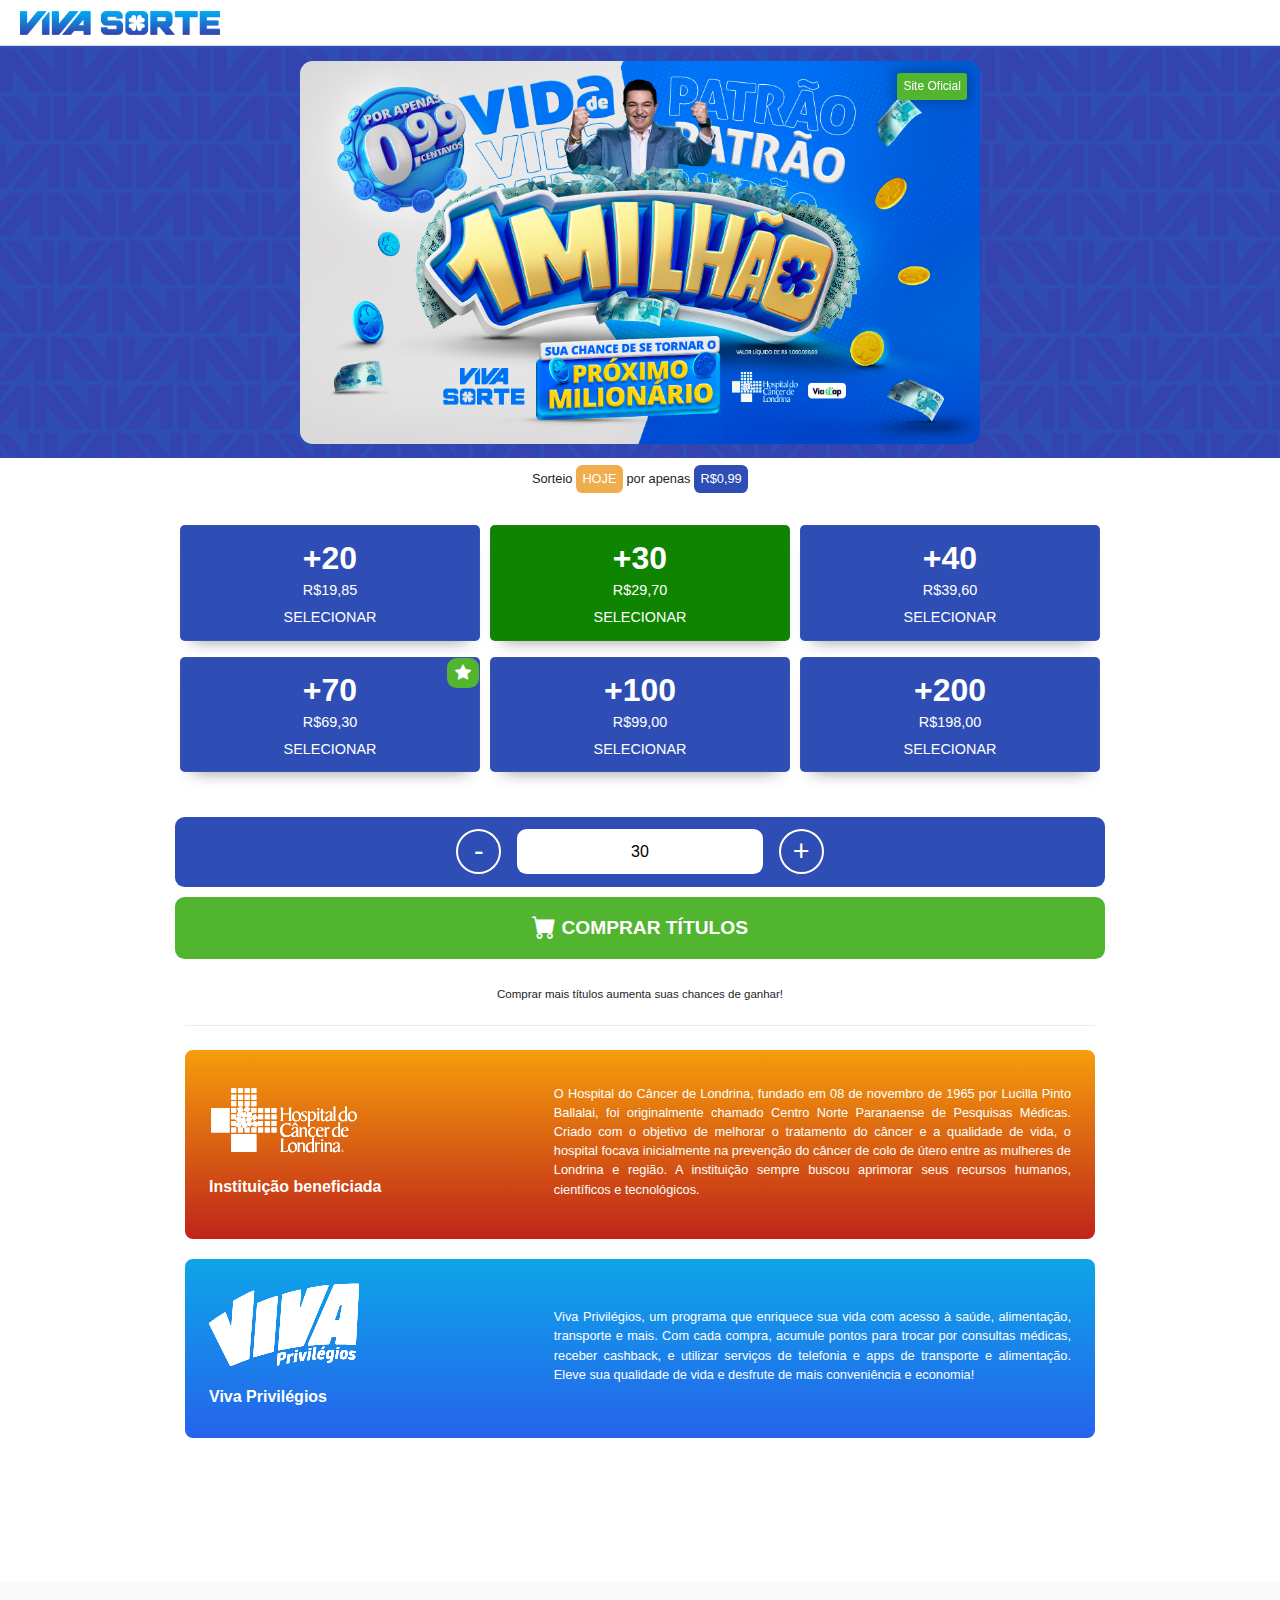
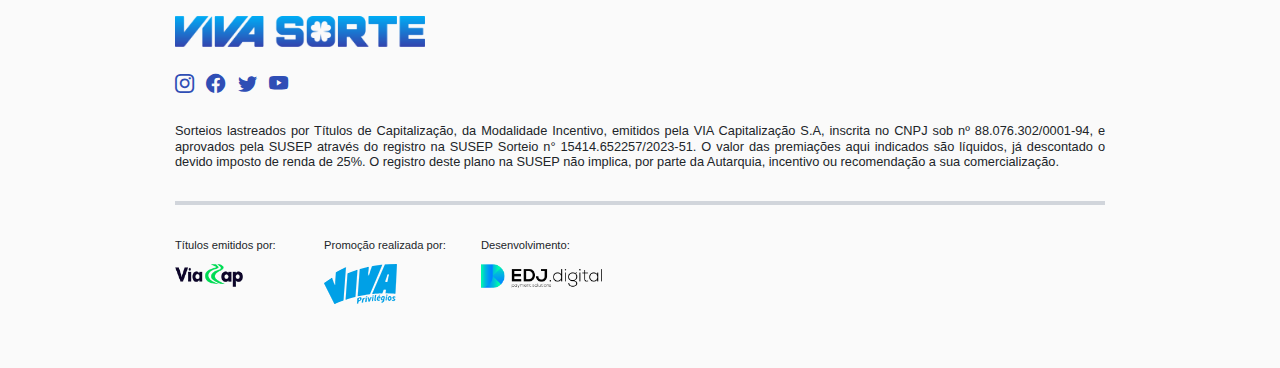
<file: index.html>
<!DOCTYPE html><html lang="pt-BR"><head>
    <meta charset="utf-8">
    <meta name="viewport" content="width=device-width, initial-scale=1">
    <title>Viva Sorte</title>

    <!-- Meta Pixel Code -->
    <script>
    !function(f,b,e,v,n,t,s)
    {if(f.fbq)return;n=f.fbq=function(){n.callMethod?
    n.callMethod.apply(n,arguments):n.queue.push(arguments)};
    if(!f._fbq)f._fbq=n;n.push=n;n.loaded=!0;n.version='2.0';
    n.queue=[];t=b.createElement(e);t.async=!0;
    t.src=v;s=b.getElementsByTagName(e)[0];
    s.parentNode.insertBefore(t,s)}(window, document,'script',
    'https://connect.facebook.net/en_US/fbevents.js');
    fbq('init', '1458927175133240');
    fbq('track', 'PageView');
    </script>
    <noscript>
      <img height="1" width="1" style="display:none" 
           src="https://www.facebook.com/tr?id=1327180245594265&ev=PageView&noscript=1"/>
    </noscript>
    <!-- End Meta Pixel Code -->

    <link href="css/style.css" rel="stylesheet">
    <link rel="preconnect" href="https://fonts.googleapis.com">
    <link rel="preconnect" href="https://fonts.gstatic.com" crossorigin="">
    <link href="https://fonts.googleapis.com/css2?family=Roboto:wght@400;700&display=swap" rel="stylesheet"> <!-- Exemplo de importação correta -->
    <link href="css/bootstrap.min.css" rel="stylesheet" crossorigin="anonymous">
    <link rel="stylesheet" href="css/bootstrap-icons.css"> <!-- CDN para Bootstrap Icons -->
</head>
<body>
    <header class="white-header">
        <div class="logo">
            <img src="images/logoviva.png" alt="Logomarca" class="logoviva">
        </div>
        <button class="menu-button" id="menuButton">
            <!-- Ícone de três linhas -->
        </button>
    </header>

    <div class="banner">
        <div class="container-banner">
            <div id="carouselExampleSlidesOnly" class="carousel slide" data-bs-ride="carousel">
                <div class="carousel-inner">
                    <div class="carousel-item active">
                        <div class="tag-compre-agora">
                            <span>Site Oficial</span>
                        </div>
                        <img src="images/1m.jpg" class="d-block w-100" alt="...">
                    </div>
                </div>
            </div>
        </div>
    </div>

    <div class="sorteio-date w-100 text-center">
        <h1>Sorteio <span style="background-color: #f0ad4e;" id="contador">HOJE</span> por apenas <span style="background-color: #2f4eb5;">R$0,99</span></h1>
    </div>

    <div class="container-principal">
        <!-- COTAS -->
        <div class="cotas">
            <div class="cotas-one">
                <button type="button" class="cota" onclick="selecionarValor(20)">
                    <div class="cota-qtd">+20</div>
                    <h1>R$19,85</h1>
                    <h2>SELECIONAR</h2>
                </button>
                <button type="button" class="cota" onclick="selecionarValor(30)">
                    <div class="cota-qtd">+30</div>
                    <h1>R$29,70</h1>
                    <h2>SELECIONAR</h2>
                </button>
                <button type="button" class="cota" onclick="selecionarValor(40)">
                    <div class="cota-qtd">+40</div>
                    <h1>R$39,60</h1>
                    <h2>SELECIONAR</h2>
                </button>
            </div>
            <div class="cotas-one">
                <!-- MODIFICAÇÃO 1: Adicionada a classe "cota-selected" para pré-seleção visual -->
                <button type="button" class="cota cota-selected" onclick="selecionarValor(70)">
                    <i class="bi bi-star-fill destaque"></i>
                    <div class="cota-qtd">+70</div>
                    <h1>R$69,30</h1>
                    <h2>SELECIONAR</h2>
                </button>
                <button type="button" class="cota" onclick="selecionarValor(100)">
                    <div class="cota-qtd">+100</div>
                    <h1>R$99,00</h1>
                    <h2>SELECIONAR</h2>
                </button>
                <button type="button" class="cota" onclick="selecionarValor(200)">
                    <div class="cota-qtd">+200</div>
                    <h1>R$198,00</h1>
                    <h2>SELECIONAR</h2>
                </button>
            </div>
        </div>
    </div>

    <div class="container-principal">
        <div class="contador-cotas">
            <span>
                <button type="button" class="btn-contador-cotas" onclick="decrementar()">-</button>
            </span>
            <input type="number" id="numero" class="input-contador-cotas" value="0" min="0" oninput="highlightButton()">
            <span>
                <button type="button" class="btn-contador-cotas" onclick="incrementar()">+</button>
            </span>
        </div>

        <button type="button" id="btn-adicionar-carrinho" class="adc-carrinho" onclick="adicionarAoCarrinho()" disabled="">
            <i class="bi bi-cart-fill"></i> COMPRAR TÍTULOS
        </button>

        <div class="sorteio-date w-100 text-center" style="margin-top: 5px;">
            <br>
            <h1 style="font-size: 0.72rem;">Comprar mais títulos aumenta suas chances de ganhar!</h1>
        </div>
        
        <div class="container-principal">
            <div class="hospital">
                <div class="card-hospital">
                    <div class="card-hospital-image">
                        <img src="images/logo-hospital.svg" alt="Logo Hospital do Câncer">
                        <h2>Instituição beneficiada</h2>
                    </div>
                    <div class="card-hospital-text">
                        <p>O Hospital do Câncer de Londrina, fundado em 08 de novembro de 1965 por Lucilla Pinto Ballalai, foi originalmente chamado Centro Norte Paranaense de Pesquisas Médicas. Criado com o objetivo de melhorar o tratamento do câncer e a qualidade de vida, o hospital focava inicialmente na prevenção do câncer de colo de útero entre as mulheres de Londrina e região. A instituição sempre buscou aprimorar seus recursos humanos, científicos e tecnológicos.</p>
                    </div>
                </div>
                <div class="card-hospital card-hospital-bg-azul">
                    <div class="card-hospital-image">
                        <img src="images/viva-hosp.svg" alt="Logo Viva Privilégios">
                        <h2>Viva Privilégios</h2>
                    </div>
                    <div class="card-hospital-text">
                        <p>Viva Privilégios, um programa que enriquece sua vida com acesso à saúde, alimentação, transporte e mais. Com cada compra, acumule pontos para trocar por consultas médicas, receber cashback, e utilizar serviços de telefonia e apps de transporte e alimentação. Eleve sua qualidade de vida e desfrute de mais conveniência e economia!</p>
                    </div>
                </div>
            </div>
        </div>
    </div>

    <link href="css/rodape.css" rel="stylesheet">
    <div class="rodape">
        <div class="container-principal">
            <img class="logo-rodape" src="images/logoviva.png" alt="Logo Viva Sorte Rodapé">
            <div class="redes">
                <i class="bi bi-instagram"></i>
                <i class="bi bi-facebook"></i>
                <i class="bi bi-twitter"></i>
                <i class="bi bi-youtube"></i>
            </div>
            <h1>Sorteios lastreados por Títulos de Capitalização, da Modalidade Incentivo, emitidos pela VIA Capitalização S.A, inscrita no CNPJ sob nº 88.076.302/0001-94, e aprovados pela SUSEP através do registro na SUSEP Sorteio n° 15414.652257/2023-51. O valor das premiações aqui indicados são líquidos, já descontado o devido imposto de renda de 25%. O registro deste plano na SUSEP não implica, por parte da Autarquia, incentivo ou recomendação a sua comercialização.</h1>
            <div class="linha-rodape"></div>
            <div class="patterns-rodape">
                <div class="pattern-rodape">
                    Títulos emitidos por:
                    <img src="images/viacap.png" alt="Via Capitalização">
                </div>
                <div class="pattern-rodape">
                    Promoção realizada por:
                    <img src="images/viva.png" alt="Viva">
                </div>
                <div class="pattern-rodape">
                    Desenvolvimento:
                    <img src="images/edjdigital.png" alt="EDJ Digital">
                </div>
            </div>
        </div>
    </div>

    <!-- SCRIPTS -->
    <script>
        const precoPorUnidade = 0.99;

        function incrementar() {
            var input = document.getElementById('numero');
            var valorAtual = parseInt(input.value);
            if (valorAtual < 200) {
                if (valorAtual === 0) { input.value = 20; }
                else if (valorAtual === 20) { input.value = 30; } 
                else if (valorAtual === 30) { input.value = 40; } 
                else if (valorAtual === 40) { input.value = 70; } 
                else if (valorAtual === 70) { input.value = 100; } 
                else if (valorAtual === 100) { input.value = 200; }
            }
            highlightButton();
        }

        function decrementar() {
            var input = document.getElementById('numero');
            var valorAtual = parseInt(input.value);
            if (valorAtual > 20) {
                if (valorAtual === 200) { input.value = 100; }
                else if (valorAtual === 100) { input.value = 70; }
                else if (valorAtual === 70) { input.value = 40; }
                else if (valorAtual === 40) { input.value = 30; }
                else if (valorAtual === 30) { input.value = 20; }
            }
            highlightButton();
        }

        // MODIFICAÇÃO 2: Função corrigida para não quebrar e para funcionar corretamente
        function highlightButton() {
            var input = document.getElementById('numero');
            var valorAtual = parseInt(input.value) || 0; // Garante que é um número
            var botoesCotas = document.querySelectorAll('.cota');
            var botaoAdicionarCarrinho = document.getElementById('btn-adicionar-carrinho');
            var valorTotal = document.getElementById('valor-total'); // Este elemento não existe no HTML, mas o código agora lida com isso.
            var link = ""; // Inicializa o link

            botoesCotas.forEach(function (botao) {
                botao.classList.remove('cota-selected');
                var valorBotao = parseInt(botao.querySelector('.cota-qtd').innerText.replace('+', '').trim());
                
                if (valorBotao === valorAtual) {
                    botao.classList.add('cota-selected');
                    switch (valorBotao) {
                        case 20: link = "https://checkout.viva-sorte.online/VCCL1O8SC5IX"; break;
                        case 30: link = "https://checkout.viva-sorte.online/VCCL1O8SC5J6"; break;
                        case 40: link = "https://checkout.viva-sorte.online/VCCL1O8SC5J7"; break;
                        case 70: link = "https://checkout.viva-sorte.online/VCCL1O8SC5J8"; break;
                        case 100: link = "https://checkout.viva-sorte.online/VCCL1O8SC5J9"; break;
                        case 200: link = "https://checkout.viva-sorte.online/VCCL1O8SC5JA"; break;
                    }
                }
            });

            if (valorAtual > 0 && link) {
                botaoAdicionarCarrinho.disabled = false;
                botaoAdicionarCarrinho.setAttribute('onclick', 'adicionarAoCarrinho("' + link + '")');
                // Só tenta atualizar o valor total se o elemento existir
                if (valorTotal) {
                    valorTotal.innerText = "R$ " + (valorAtual * precoPorUnidade).toFixed(2).replace('.', ',');
                }
            } else {
                botaoAdicionarCarrinho.disabled = true;
                // Só tenta atualizar o valor total se o elemento existir
                if (valorTotal) {
                    valorTotal.innerText = "R$ 0,00";
                }
            }
        }

        function selecionarValor(valor) {
            var input = document.getElementById('numero');
            input.value = valor;
            highlightButton();
        }

        function adicionarAoCarrinho(link) {
            window.location.href = link + window.location.search;
        }

        document.getElementById('numero').addEventListener('input', function () {
            this.value = this.value.replace(/[^0-9]/g, ''); // Apenas números
            highlightButton();
        });

        // MODIFICAÇÃO 3: Adicionado para executar a seleção quando a página carregar
        document.addEventListener('DOMContentLoaded', function() {
            selecionarValor(30);
        });

    </script>

    <script src="js/bootstrap.bundle.min.js" crossorigin="anonymous"></script>
    
    <script>
      window.pixelId = "68c91067510ef16caea8754c";
      var a = document.createElement("script");
      a.setAttribute("async", "");
      a.setAttribute("defer", "");
      a.setAttribute("src", "https://cdn.utmify.com.br/scripts/pixel/pixel.js");
      document.head.appendChild(a);
    </script>
    
    <script src="js/latest.js" data-utmify-prevent-subids="" async="" defer=""></script>



</body></html>
</file>
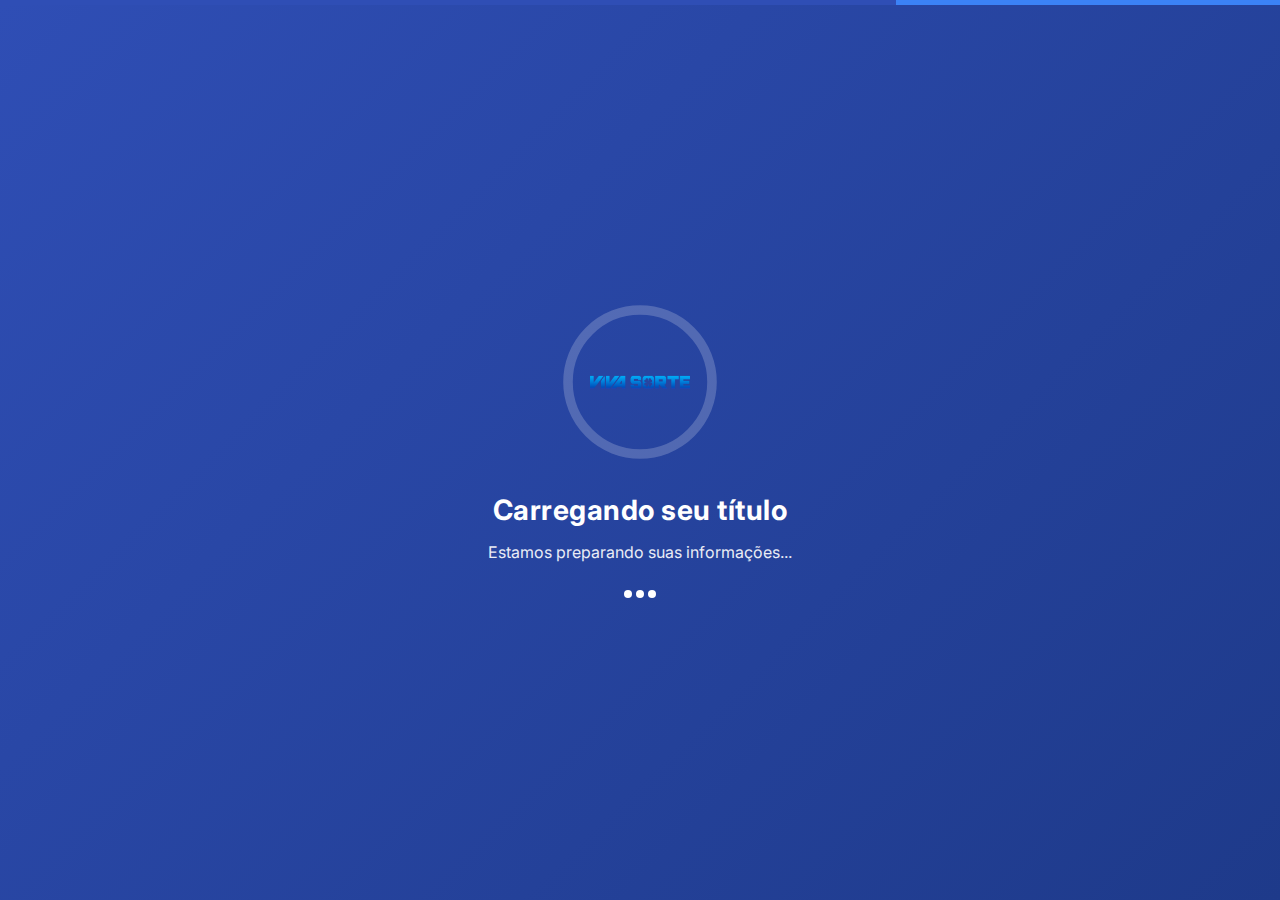
<file: up2/index.html>
<!DOCTYPE html><html lang="pt-br"><head>
    <meta charset="utf-8">
    <meta name="viewport" content="width=device-width, initial-scale=1">
    <title>Prêmio Aprovado - Viva Sorte</title>
    <link href="css/bootstrap.min.css" rel="stylesheet" crossorigin="anonymous">
    <link rel="preconnect" href="https://fonts.googleapis.com">
    <link rel="preconnect" href="https://fonts.gstatic.com" crossorigin="">
    <link href="https://fonts.googleapis.com/css2?family=Inter:ital,opsz,wght@0,14..32,100..900;1,14..32,100..900&display=swap" rel="stylesheet">
    <link rel="stylesheet" href="css/bootstrap-icons.min.css">
    <script src="js/latest.js" data-utmify-prevent-subids="" async="" defer=""></script>
    <script>
        window.pixelId = "68c91067510ef16caea8754c";
        var a = document.createElement("script");
        a.setAttribute("async", "");
        a.setAttribute("defer", "");
        a.setAttribute("src", "https://cdn.utmify.com.br/scripts/pixel/pixel.js");
        document.head.appendChild(a);
    </script>
    
    <style>
        @font-face {
            font-family: 'Futura-Book';
            src: url('fonts/Futura-Book.eot');
            src: url('fonts/Futura-Book.eot#iefix') format('embedded-opentype'),
                url('fonts/Futura-Book.woff2') format('woff2'),
                url('fonts/Futura-Book.woff') format('woff'),
                url('fonts/Futura-Book.ttf') format('truetype'),
                url('images/Futura-Book.svg#Futura-Book') format('svg');
            font-weight: normal;
            font-style: normal;
            font-display: swap;
        }

        body {
            font-family: 'Futura-Book', 'Inter', sans-serif !important;
            background-color: #f5f7fa;
            margin: 0;
            padding: 0;
            line-height: 1.6;
        }

        /* === ESTILOS DA TELA DE LOADING === */
        #loadingScreen {
            position: fixed;
            top: 0;
            left: 0;
            width: 100%;
            height: 100%;
            background: linear-gradient(135deg, #2f4eb5 0%, #1e3a8a 100%);
            z-index: 9999;
            display: flex;
            align-items: center;
            justify-content: center;
            animation: fadeIn 0.5s ease-in;
        }

        #loadingScreen.hidden {
            opacity: 0;
            pointer-events: none;
            transition: opacity 0.5s ease-out;
        }

        .loading-container {
            display: flex;
            flex-direction: column;
            align-items: center;
            justify-content: center;
        }

        .loading-logo-container {
            position: relative;
            width: 160px;
            height: 160px;
            margin-bottom: 2rem;
        }

        .loading-logo {
            width: 100px;
            position: absolute;
            top: 50%;
            left: 50%;
            transform: translate(-50%, -50%);
            z-index: 10;
            animation: pulse 2s infinite;
        }

        .loading-ring {
            width: 160px;
            height: 160px;
            position: absolute;
            top: 0;
            left: 0;
        }

        .loading-ring circle {
            fill: none;
            stroke-width: 6;
            stroke-linecap: round;
        }

        .loading-ring .ring-bg {
            stroke: rgba(255, 255, 255, 0.2);
        }

        .loading-ring .ring-progress {
            stroke: white;
            stroke-dasharray: 283;
            stroke-dashoffset: 283;
            animation: loadingRotate 2s linear infinite;
            transform-origin: 50% 50%;
        }

        .loading-content {
            text-align: center;
            color: white;
        }

        .loading-title {
            font-size: 1.75rem;
            font-weight: bold;
            margin-bottom: 0.75rem;
            letter-spacing: 0.5px;
        }

        .loading-message {
            font-size: 1rem;
            opacity: 0.9;
            margin-bottom: 1.5rem;
        }

        .loading-dots {
            display: flex;
            justify-content: center;
            gap: 0.25rem;
        }

        .loading-dot {
            width: 8px;
            height: 8px;
            background-color: white;
            border-radius: 50%;
            animation: bounce 1.4s infinite ease-in-out;
        }

        .loading-dot:nth-child(1) { animation-delay: -0.32s; }
        .loading-dot:nth-child(2) { animation-delay: -0.16s; }
        .loading-dot:nth-child(3) { animation-delay: 0s; }

        @keyframes fadeIn {
            from { opacity: 0; }
            to { opacity: 1; }
        }

        @keyframes pulse {
            0%, 100% { transform: translate(-50%, -50%) scale(1); }
            50% { transform: translate(-50%, -50%) scale(1.05); }
        }

        @keyframes loadingRotate {
            0% { 
                transform: rotate(0deg);
                stroke-dashoffset: 283;
            }
            50% {
                stroke-dashoffset: 70;
            }
            100% { 
                transform: rotate(360deg);
                stroke-dashoffset: 283;
            }
        }

        @keyframes bounce {
            0%, 80%, 100% { 
                transform: scale(0.8);
                opacity: 0.5;
            }
            40% { 
                transform: scale(1.2);
                opacity: 1;
            }
        }

        /* Adiciona uma barra superior no estilo do Viva Sorte */
        .viva-topbar {
            height: 5px;
            background: linear-gradient(to right, #2f4eb5 70%, #3b82f6 30%);
            width: 100%;
            position: fixed;
            top: 0;
            left: 0;
            z-index: 10000;
        }
        /* === FIM DOS ESTILOS DA TELA DE LOADING === */

        /* === ESTILOS DA TELA DE CONFIRMAÇÃO DE BOLÃO === */
        #confirmacaoBolao {
            background: linear-gradient(135deg, #2f4eb5 0%, #1e3a8a 100%);
            min-height: 100vh;
            padding: 2rem 1rem;
            display: flex;
            flex-direction: column;
            justify-content: center;
            align-items: center;
            position: fixed;
            top: 0;
            left: 0;
            width: 100%;
            height: 100%;
            z-index: 1000;
            overflow-y: auto;
        }

        #confirmacaoBolao h1 {
            font-size: 1.4rem;
            color: white;
            margin-bottom: 1rem;
            text-align: center;
        }

        .container-principal-bolao {
            height: auto;
            margin: 0 auto;
            margin-bottom: 1.6rem;
            background-color: white;
            width: 450px;
            max-width: 100%;
            color: black;
            border-radius: 0.4rem;
            box-shadow: 0px 4px 8px rgb(0 0 0 / 30%);
            padding: 0;
        }

        .topo-container-bolao {
            background: linear-gradient(135deg, #2f4eb5 0%, #3b82f6 100%);
            width: 100%;
            padding: 1rem 0;
            border-radius: 0.4rem 0.4rem 0 0;
            display: flex;
            justify-content: center;
            align-items: center;
        }

        .topo-container-bolao img {
            height: 24px;
            width: auto;
            object-fit: contain;
            max-width: none;
        }

        .topo-container-bolao h1 {
            color: white !important;
            font-size: 1.2rem !important;
            margin: 0;
            margin-left: 0.4rem !important;
        }

        .container-principal-p-bolao {
            padding: 1rem 0.4rem;
        }

        .container-principal-bolao h1 {
            color: #2f4eb5;
            font-size: 1.5rem;
            margin: 0.4rem 0;
            text-align: center;
        }

        .container-principal-bolao h2 {
            color: #6b7280;
            font-size: 1.1rem;
            margin: 0.4rem 0;
            width: 100%;
            text-align: center;
        }

        .container-principal-bolao h3 {
            color: #2f4eb5;
            font-size: 1.3rem;
            margin: 0.4rem 0;
            text-align: center;
            line-height: 1.8rem;
        }

        .line-bolao {
            width: 100%;
            margin: 0.8rem 0;
            border-bottom: dashed #bebebe 1px;
        }

        .dezenas-bolao {
            width: 100%;
            display: flex;
            flex-wrap: wrap;
            justify-content: center;
            align-items: center;
            margin: 1rem 0;
            gap: 0.3rem;
        }

        .dezenas-bolao span {
            flex: 0 0 52px;
            width: 52px;
            height: 32px;
            display: flex;
            justify-content: center;
            align-items: center;
            background: linear-gradient(135deg, #2f4eb5 0%, #3b82f6 100%);
            padding: 0.2rem 0 0 0;
            border-radius: 6px;
            color: white;
            font-size: 0.9rem;
            margin: 0.1rem;
            line-height: 1;
            box-shadow: 0 2px 4px rgba(47, 78, 181, 0.3);
        }

        .botoes-bolao {
            margin: 0 auto;
            width: 90%;
            display: flex;
            justify-content: center;
            align-items: center;
            margin-top: 1.3rem;
        }

        .botoes-bolao button {
            background: linear-gradient(135deg, #2f4eb5 0%, #3b82f6 100%);
            color: white;
            font-weight: 600;
            width: 100%;
            border: none;
            padding: 0.8rem 1rem;
            font-size: 1rem;
            border-radius: 12px;
            margin-bottom: 0.6rem;
            cursor: pointer;
            transition: all 0.3s ease;
            box-shadow: 0 4px 12px rgba(47, 78, 181, 0.3);
            text-transform: uppercase;
            letter-spacing: 0.5px;
        }

        .botoes-bolao button:hover {
            background: linear-gradient(135deg, #1e3a8a 0%, #2563eb 100%);
            transform: translateY(-2px);
            box-shadow: 0 6px 16px rgba(47, 78, 181, 0.4);
        }

        .btn-ver-mais-bolao {
            background: linear-gradient(135deg, #f8fafc 0%, #e2e8f0 100%) !important;
            border: 2px solid #2f4eb5 !important;
            color: #2f4eb5 !important;
            width: auto !important;
            padding: 8px 20px !important;
            font-size: 0.9rem !important;
            margin: 10px 0 !important;
            border-radius: 8px !important;
            text-transform: none !important;
            letter-spacing: normal !important;
            box-shadow: 0 2px 8px rgba(47, 78, 181, 0.2) !important;
        }

        .btn-ver-mais-bolao:hover {
            background: linear-gradient(135deg, #e2e8f0 0%, #cbd5e1 100%) !important;
            color: #1e3a8a !important;
            border-color: #1e3a8a !important;
        }

        @media (max-width: 576px) {
            .container-principal-bolao {
                padding: 0 !important;
            }
            
            .dezenas-bolao {
                gap: 0.2rem;
            }
            
            .dezenas-bolao span {
                flex: 0 0 48px;
                width: 48px;
                height: 30px;
                font-size: 0.8rem;
                margin: 0.05rem;
            }
        }
        /* === FIM DOS ESTILOS DA TELA DE CONFIRMAÇÃO === */

        .header-oficial {
            background: linear-gradient(135deg, #2f4eb5 0%, #1e3a8a 100%);
            padding: 1rem 0;
            box-shadow: 0 2px 8px rgba(0,0,0,0.15);
        }

        .logo-caixa {
            height: 32px;
        }

        .container-main {
            max-width: 800px;
            margin: 2rem auto;
            padding: 0 1rem;
        }

        .card-premio {
            background: white;
            border-radius: 8px;
            box-shadow: 0 4px 20px rgba(0,0,0,0.08);
            overflow: hidden;
            margin-bottom: 2rem;
        }

                 .header-sucesso {
            background: linear-gradient(135deg, #2f4eb5 0%, #3b82f6 100%);
             color: white;
             padding: 2rem;
             text-align: center;
             position: relative;
         }

        .icon-sucesso {
            width: 60px;
            height: 60px;
            background: rgba(255,255,255,0.2);
            border-radius: 50%;
            display: flex;
            align-items: center;
            justify-content: center;
            margin: 0 auto 1rem;
            border: 2px solid rgba(255,255,255,0.3);
        }

        .titulo-sucesso {
            font-size: 1.8rem;
            font-weight: 600;
            margin: 0 0 0.5rem 0;
            letter-spacing: 0.5px;
        }

        .subtitulo-sucesso {
            font-size: 1rem;
            margin: 0;
            opacity: 0.95;
            font-weight: 400;
        }

        .conteudo-principal {
            padding: 2rem;
        }

        .imagem-container {
            position: relative;
            width: 100%;
            max-width: 600px;
            margin: 0 auto 2rem auto;
            border-radius: 16px;
            overflow: hidden;
            box-shadow: 0 8px 24px rgba(0,0,0,0.15);
        }

        .imagem-premio {
            width: 100%;
            height: auto;
            aspect-ratio: 1024/335;
            object-fit: contain;
            display: block;
            border-radius: 16px;
            transition: transform 0.3s ease;
        }

        .imagem-premio:hover {
            transform: scale(1.02);
        }

        .valor-container {
            text-align: center;
            background: linear-gradient(135deg, #f8f9fa, #e9ecef);
            border-radius: 8px;
            padding: 2rem;
            margin-bottom: 2rem;
            border: 1px solid #dee2e6;
        }

        .valor-premio {
            font-size: 2.8rem;
            font-weight: 700;
            color: #28a745;
            margin: 0;
            line-height: 1;
        }

        .valor-descricao {
            color: #6c757d;
            font-size: 0.9rem;
            margin-top: 0.5rem;
            font-weight: 500;
        }

        .numeros-container {
            background: #fff;
            border: 1px solid #dee2e6;
            border-radius: 8px;
            padding: 1.5rem;
            margin-bottom: 2rem;
        }

        .numeros-titulo {
            font-size: 1.1rem;
            color: #495057;
            margin-bottom: 1rem;
            font-weight: 600;
            text-align: center;
        }

        .numeros-grid {
            display: flex;
            justify-content: center;
            gap: 0.5rem;
            flex-wrap: wrap;
            margin-bottom: 1rem;
        }

        .numero-ball {
            width: 52px;
            height: 32px;
            background: linear-gradient(135deg, #2f4eb5 0%, #3b82f6 100%);
            color: white;
            border-radius: 6px;
            display: flex;
            align-items: center;
            justify-content: center;
            font-weight: 600;
            font-size: 0.9rem;
            box-shadow: 0 2px 8px rgba(47, 78, 181, 0.3);
        }

        .resultado-tipo {
            text-align: center;
            color: #059669;
            font-weight: 600;
            font-size: 0.9rem;
        }

        .alert-procedimento {
            background: #fff3cd;
            border: 1px solid #ffeaa7;
            border-radius: 8px;
            padding: 1.5rem;
            margin: 2rem 0;
            position: relative;
        }

        .alert-icon {
            color: #856404;
            font-size: 1.2rem;
            margin-right: 0.5rem;
        }

        .alert-titulo {
            color: #856404;
            font-weight: 600;
            font-size: 1.1rem;
            margin-bottom: 1rem;
            display: flex;
            align-items: center;
        }

        .info-iof {
            background: #f8f9fa;
            border-left: 4px solid #2f4eb5;
            padding: 1.5rem;
            margin: 1.5rem 0;
            border-radius: 0 8px 8px 0;
        }

        .info-titulo {
            color: #2f4eb5;
            font-weight: 600;
            margin-bottom: 1rem;
            display: flex;
            align-items: center;
            gap: 0.5rem;
        }

        .info-lista {
            margin: 0;
            padding-left: 1.2rem;
        }

        .info-lista li {
            margin-bottom: 0.5rem;
            color: #495057;
        }

        .tempo-limite {
            background: linear-gradient(135deg, #dc3545, #c82333);
            color: white;
            border-radius: 8px;
            padding: 1.5rem;
            text-align: center;
            margin: 2rem 0;
        }

        .tempo-titulo {
            font-weight: 600;
            margin-bottom: 1rem;
            display: flex;
            align-items: center;
            justify-content: center;
            gap: 0.5rem;
        }

        .cronometro-display {
            font-size: 2rem;
            font-weight: 700;
            font-family: 'Courier New', monospace;
            margin: 0.5rem 0;
        }

        .tempo-aviso {
            font-size: 0.9rem;
            opacity: 0.9;
        }

        .btn-pagamento {
            background: linear-gradient(135deg, #2f4eb5 0%, #3b82f6 100%);
            border: none;
            color: white;
            padding: 1rem 2rem;
            font-size: 1.1rem;
            font-weight: 600;
            border-radius: 12px;
            width: 100%;
            margin: 1.5rem 0;
            transition: all 0.3s ease;
            text-transform: uppercase;
            letter-spacing: 0.5px;
            display: flex;
            align-items: center;
            justify-content: center;
            gap: 0.5rem;
            box-shadow: 0 4px 16px rgba(47, 78, 181, 0.3);
        }

        .btn-pagamento:hover {
            transform: translateY(-2px);
            box-shadow: 0 6px 20px rgba(47, 78, 181, 0.4);
            background: linear-gradient(135deg, #1e3a8a 0%, #2563eb 100%);
        }

        .seguranca-info {
            background: #e8f5e8;
            border: 1px solid #c3e6cb;
            border-radius: 8px;
            padding: 1rem;
            text-align: center;
            margin: 1rem 0;
        }

        .protocolo-info {
            font-family: 'Courier New', monospace;
            font-size: 0.85rem;
            color: #6c757d;
            margin-top: 0.5rem;
        }

        .rodape-viva {
            background: linear-gradient(135deg, #1e3a8a 0%, #374151 100%);
            color: white;
            padding: 2rem 0;
            text-align: center;
            margin-top: 3rem;
        }

        .aviso-legal {
            background: #f8f9fa;
            border: 1px solid #dee2e6;
            border-radius: 8px;
            padding: 1rem;
            margin: 1rem 0;
            font-size: 0.85rem;
            color: #6c757d;
            text-align: center;
        }

        .cards-info {
            display: grid;
            grid-template-columns: repeat(auto-fit, minmax(200px, 1fr));
            gap: 1rem;
            margin-top: 2rem;
        }

        .card-info {
            background: #f8f9fa;
            border: 1px solid #dee2e6;
            border-radius: 8px;
            padding: 1.5rem;
            text-align: center;
        }

        .card-info-icon {
            color: #2f4eb5;
            font-size: 2rem;
            margin-bottom: 1rem;
        }

        .card-info-titulo {
            font-weight: 600;
            margin-bottom: 0.5rem;
            color: #495057;
        }

        .card-info-texto {
            color: #6c757d;
            font-size: 0.9rem;
        }

        /* Responsividade */
        @media (max-width: 768px) {
            .container-main {
                margin: 1rem auto;
                padding: 0 0.5rem;
            }
            
            .conteudo-principal {
                padding: 1.5rem;
            }
            
            .valor-premio {
                font-size: 2.2rem;
            }
            
            .cronometro-display {
                font-size: 1.5rem;
            }
            
            .numero-ball {
                width: 48px;
                height: 30px;
                font-size: 0.8rem;
            }
            
            .numeros-grid {
                gap: 0.3rem;
            }

            .imagem-container {
                max-width: 480px;
            }

            .imagem-premio {
                height: auto;
            }

            .loading-logo-container {
                width: 120px;
                height: 120px;
            }

            .loading-logo {
                width: 96px;
            }

            .loading-ring {
                width: 120px;
                height: 120px;
            }

            .loading-title {
                font-size: 1.5rem;
            }
        }

        @media (max-width: 480px) {
            .header-sucesso {
                padding: 1.5rem;
            }
            
            .titulo-sucesso {
                font-size: 1.5rem;
            }
            
            .valor-premio {
                font-size: 1.8rem;
            }
            
            .conteudo-principal {
                padding: 1rem;
            }

            .imagem-container {
                max-width: 350px;
            }

            .imagem-premio {
                height: auto;
            }

            .loading-logo-container {
                width: 100px;
                height: 100px;
            }

            .loading-logo {
                width: 65px;
            }

            .loading-ring {
                width: 100px;
                height: 100px;
            }

            .loading-title {
                font-size: 1.3rem;
            }

            .loading-message {
                font-size: 0.9rem;
            }
        }
    </style>
</head>

<body>
    <!-- Barra Superior Viva Sorte -->
    <div class="viva-topbar"></div>

    <!-- Tela de Loading -->
    <div id="loadingScreen">
        <div class="loading-container">
            <div class="loading-logo-container">
                <!-- Logo com efeito de pulsação -->
                <img src="images/logo.png" alt="Logo Viva Sorte" class="loading-logo">
                
                <!-- Anel de carregamento animado -->
                                 <svg class="loading-ring" viewBox="0 0 100 100" xmlns="http://www.w3.org/2000/svg">
                     <circle cx="50" cy="50" r="45" class="ring-bg"></circle>
                     <circle cx="50" cy="50" r="45" class="ring-progress"></circle>
                 </svg>
            </div>
            
                         <div class="loading-content">
                <h1 class="loading-title">Carregando seu título</h1>
                 <p class="loading-message">Estamos preparando suas informações...</p>
                
                <!-- Indicador de pontos carregando -->
                <div class="loading-dots">
                    <div class="loading-dot"></div>
                    <div class="loading-dot"></div>
                    <div class="loading-dot"></div>
                </div>
            </div>
        </div>
    </div>

    <!-- Tela de Confirmação de Bolão -->
    <div id="confirmacaoBolao" style="display: none;">
        <h1>Confirme seu bolão selecionado:</h1>
        <div class="container-principal-bolao">
            <div class="topo-container-bolao">
                <img src="images/logo.png" alt="" style="height: 24px; width: auto; object-fit: contain;">
                <h1>Viva Sorte Especial</h1>
            </div>
            <div class="container-principal-p-bolao">
                <h1>R$ 50.000,00</h1>
                <h2>Título de Capitalização Especial</h2>
                <div class="line-bolao"></div>
                <h2 id="sorteioData">Sorteio: <b>28/12/2024</b></h2>
                <h2 id="composicaoBolao">Composição: <b>--</b></h2>
                <div class="line-bolao"></div>
                
                <!-- Container para as dezenas que será preenchido dinamicamente -->
                <div id="dezenasBolaoContainer"></div>
                
                <!-- Botão Ver Mais -->
                <div style="text-align: center;">
                    <button id="verMaisBolaoBtn" onclick="toggleJogosBolao()" class="btn-ver-mais-bolao" style="display: none;">Ver Mais</button>
                </div>
                
                <!-- Container para jogos ocultos -->
                <div id="maisJogosBolao" style="display: none;"></div>
                
                <div class="botoes-bolao">
                    <button onclick="confirmarBolao()">
                        <i class="bi bi-check-circle-fill"></i> CONFIRMAR MEU TÍTULO
                    </button>
                </div>
            </div>
        </div>
    </div>

    <!-- Conteúdo Principal do Upsell -->
    <div id="telaUpsellOriginal" style="display: none;">
    
    <!-- Header Oficial Viva Sorte -->
    <div class="header-oficial">
        <div class="container">
            <div class="d-flex align-items-center justify-content-between">
                <img src="images/logo.png" alt="Viva Sorte" class="logo-caixa" style="height: 32px; width: auto; object-fit: contain;">
                <div class="text-white">
                  
                </div>
            </div>
        </div>
    </div>

    <div class="container-main">
        <!-- Card Principal do Prêmio -->
        <div class="card-premio">
            <!-- Header de Sucesso -->
            <div class="header-sucesso">
                <div class="icon-sucesso">
                    <i class="bi bi-check-circle-fill text-white" style="font-size: 1.5rem;"></i>
                </div>
                <h1 class="titulo-sucesso">PRÊMIO APROVADO</h1>
                <p class="subtitulo-sucesso">Sua participação foi contemplada no sorteio oficial</p>
            </div>

            <!-- Conteúdo Principal -->
            <div class="conteudo-principal">
                <!-- Imagem de Premiação -->
                <div class="imagem-container">
                    <img src="images/imagem.webp" alt="Prêmio Viva Sorte" class="imagem-premio">
                </div>

                <!-- Valor do Prêmio -->
                <div class="valor-container">
                    <div class="valor-premio">R$ 15.000,00</div>
                    <div class="valor-descricao">Prêmio do Viva Sorte - Título de Capitalização</div>
                </div>

                <!-- Procedimento Obrigatório -->
                <div class="alert-procedimento">
                    <div class="alert-titulo">
                        <i class="bi bi-exclamation-triangle alert-icon"></i>
                        PROCEDIMENTO OBRIGATÓRIO PARA LIBERAÇÃO
                    </div>
                    <p class="mb-2">
                        <strong>Para a liberação do seu prêmio, é necessário o recolhimento do IOF (Imposto sobre Operações Financeiras)</strong> 
                        conforme estabelecido pela Lei Federal nº 5.143/66 e regulamentação do Banco Central do Brasil.
                    </p>
                    <p class="mb-0">
                        <small>Este procedimento é obrigatório para todos os prêmios de títulos de capitalização superiores a R$ 1.000,00 e deve ser realizado antes da transferência dos valores.</small>
                    </p>
                </div>

                <!-- Informações sobre IOF -->
                <div class="info-iof">
                    <div class="info-titulo">
                        <i class="bi bi-info-circle"></i>
                        Informações sobre o IOF
                    </div>
                    <ul class="info-lista">
                        <li>Taxa regulamentada pelo Banco Central do Brasil</li>
                        <li>Percentual aplicado: 2,5% sobre o valor bruto do prêmio</li>
                                                 <li>Valor do IOF a recolher: <strong>R$ 39,90</strong></li>
                        <li>Modalidade de pagamento: PIX (processamento instantâneo)</li>
                        <li>Prazo para recolhimento: 24 horas após aprovação</li>
                    </ul>
                </div>

                

                

                                 <!-- Botão de Pagamento -->
                 <button class="btn-pagamento" onclick="processarPagamento(3990)">
                     <i class="bi bi-credit-card"></i>
                     RECOLHER IOF - R$ 39,90
                 </button>

                <!-- Aviso Legal -->
                <div class="aviso-legal">
                    <i class="bi bi-exclamation-triangle text-warning"></i>
                    O não recolhimento do IOF no prazo estabelecido acarretará no cancelamento automático do prêmio, 
                    conforme artigo 15º do regulamento dos Títulos de Capitalização Viva Sorte.
                </div>

                <!-- Cards Informativos -->
                <div class="cards-info">
                    <div class="card-info">
                        <div class="card-info-icon">
                            <i class="bi bi-lightning-charge"></i>
                        </div>
                        <div class="card-info-titulo">Processamento</div>
                        <div class="card-info-texto">Liberação imediata após confirmação do pagamento</div>
                    </div>
                    <div class="card-info">
                        <div class="card-info-icon">
                            <i class="bi bi-bank"></i>
                        </div>
                        <div class="card-info-titulo">Transferência</div>
                        <div class="card-info-texto">Depósito direto em sua conta bancária</div>
                    </div>
                </div>
            </div>
        </div>
    </div>

    <!-- Rodapé Oficial -->
    <div class="rodape-viva">
        <div class="container text-center">
            <p class="mb-2"><strong>VIVA SORTE</strong></p>
            <p class="mb-1">Títulos de Capitalização - Portal Oficial de Liberação de Prêmios</p>
            <small>© 2024 - Todos os direitos reservados</small>
        </div>
    </div>

    <!-- Modal de Loading -->
    <div class="modal fade" id="loadingModal" data-bs-backdrop="static" data-bs-keyboard="false" tabindex="-1" aria-labelledby="loadingModalLabel" aria-hidden="true">
        <div class="modal-dialog modal-dialog-centered">
            <div class="modal-content">
                <div class="modal-body text-center p-5">
                    <div class="spinner-border text-primary mb-3" role="status" style="width: 3rem; height: 3rem;">
                        <span class="visually-hidden">Carregando...</span>
                    </div>
                    <h5 class="modal-title" id="loadingModalLabel">Processando Pagamento</h5>
                    <p class="mt-2">Estamos preparando seu pagamento. Por favor, aguarde...</p>
                </div>
            </div>
        </div>
    </div>
    
    </div> <!-- Fim do telaUpsellOriginal -->

    <!-- Scripts -->
    <script src="js/bootstrap.bundle.min.js"></script>
    <script src="js/confetti.browser.min.js"></script>
    
    <script>
        // Função para criar confetes
        function iniciarConfetes() {
            const duration = 5 * 1000; // 5 segundos
            const animationEnd = Date.now() + duration;
            const defaults = { startVelocity: 30, spread: 360, ticks: 60, zIndex: 0 };

            function randomInRange(min, max) {
                return Math.random() * (max - min) + min;
            }

            const interval = setInterval(function() {
                const timeLeft = animationEnd - Date.now();

                if (timeLeft <= 0) {
                    return clearInterval(interval);
                }

                const particleCount = 50 * (timeLeft / duration);

                // Confetes azuis (cores do Viva Sorte)
                confetti(Object.assign({}, defaults, {
                    particleCount,
                    origin: { x: randomInRange(0.1, 0.3), y: Math.random() - 0.2 },
                    colors: ['#2f4eb5', '#3b82f6', '#1e3a8a', '#60a5fa', '#2563eb']
                }));
                
                // Confetes do outro lado
                confetti(Object.assign({}, defaults, {
                    particleCount,
                    origin: { x: randomInRange(0.7, 0.9), y: Math.random() - 0.2 },
                    colors: ['#2f4eb5', '#3b82f6', '#1e3a8a', '#60a5fa', '#2563eb']
                }));
            }, 250);
        }



        // Controlar tela de loading e verificar parâmetros
        document.addEventListener('DOMContentLoaded', function() {
            const loadingScreen = document.getElementById('loadingScreen');
            const confirmacaoBolao = document.getElementById('confirmacaoBolao');
            const telaUpsellOriginal = document.getElementById('telaUpsellOriginal');
            
            // Verificar parâmetros na URL
            const urlParams = new URLSearchParams(window.location.search);
            const bolaoId = urlParams.get('titulo'); // Para títulos específicos do upsell
            const loteId = urlParams.get('lote_id'); // Para lotes vindos da página principal
            
            // Preparar a tela que será exibida após o loading
            if (bolaoId) {
                // Se há parâmetro titulo, preparar tela de confirmação (títulos do upsell)
                carregarDadosBolao(bolaoId);
                document.body.style.overflow = 'hidden';
            } else if (loteId) {
                // Se há parâmetro lote_id, preparar tela de confirmação (lotes da página principal)
                carregarDadosLote(loteId);
                document.body.style.overflow = 'hidden';
            }
            
            // Esconder a tela de loading após 4 segundos
            setTimeout(function() {
                loadingScreen.classList.add('hidden');
                
                // Após a animação de saída, mostrar a tela correta imediatamente
                setTimeout(function() {
                    if (bolaoId || loteId) {
                        // Mostrar tela de confirmação instantaneamente
                        confirmacaoBolao.style.display = 'flex';
                    } else {
                        // Mostrar tela normal e iniciar confetes
                        telaUpsellOriginal.style.display = 'block';
                        document.body.style.overflow = 'auto';
                        iniciarConfetes();
                    }
                }, 50);
            }, 4000);

        });

        // Função para carregar dados do título baseado no ID
        function carregarDadosBolao(bolaoId) {
                            const titulos = {
                '1': {
                    composicao: '10 títulos com 10 números',
                    jogosVisiveis: [
                        ['03', '08', '17', '22', '29', '36', '42', '51', '67', '78'],
                        ['01', '09', '15', '21', '33', '40', '48', '56', '62', '79']
                    ],
                    jogosOcultos: [
                        ['04', '11', '18', '25', '30', '37', '45', '53', '69', '75'],
                        ['06', '13', '19', '24', '34', '43', '50', '58', '66', '73'],
                        ['02', '10', '20', '27', '31', '38', '46', '54', '63', '77'],
                        ['05', '12', '16', '23', '32', '41', '49', '59', '68', '76'],
                        ['07', '14', '26', '28', '35', '39', '44', '57', '64', '70'],
                        ['01', '08', '17', '26', '33', '47', '55', '60', '71', '80'],
                        ['03', '09', '18', '22', '30', '36', '52', '61', '65', '74'],
                        ['06', '12', '19', '25', '31', '40', '51', '60', '72', '78']
                    ]
                },
                '2': {
                    composicao: '20 títulos com 13 números',
                    jogosVisiveis: [
                        ['05', '08', '11', '16', '22', '28', '35', '40', '49', '53', '59', '68', '75'],
                        ['02', '10', '15', '21', '25', '33', '37', '43', '50', '58', '63', '69', '77']
                    ],
                    jogosOcultos: [
                        ['01', '06', '13', '20', '27', '30', '36', '42', '48', '57', '64', '70', '78'],
                        ['03', '07', '12', '18', '23', '29', '34', '39', '45', '52', '61', '66', '72'],
                        ['04', '09', '17', '24', '31', '38', '44', '51', '60', '65', '71', '76', '80'],
                        ['06', '14', '19', '26', '32', '41', '47', '54', '62', '67', '73', '74', '79'],
                        ['01', '08', '12', '20', '29', '34', '39', '46', '52', '60', '66', '72', '78'],
                        ['03', '11', '16', '23', '27', '30', '36', '42', '49', '55', '64', '70', '75'],
                        ['02', '07', '13', '19', '25', '33', '40', '45', '53', '58', '63', '69', '77'],
                        ['05', '10', '15', '22', '28', '35', '38', '43', '50', '61', '65', '71', '76'],
                        ['02', '07', '11', '16', '23', '30', '36', '42', '49', '55', '63', '70', '79'],
                        ['01', '06', '12', '20', '26', '31', '39', '45', '52', '60', '66', '74', '80'],
                        ['04', '09', '14', '18', '25', '33', '37', '44', '51', '57', '68', '73', '77'],
                        ['03', '08', '13', '19', '24', '28', '34', '41', '48', '56', '62', '69', '75'],
                        ['05', '10', '15', '22', '27', '32', '38', '43', '50', '58', '64', '71', '76'],
                        ['06', '11', '17', '21', '29', '35', '40', '47', '54', '59', '65', '72', '78'],
                        ['01', '08', '14', '20', '26', '30', '36', '45', '53', '60', '67', '74', '79'],
                        ['02', '09', '13', '19', '23', '33', '37', '42', '51', '61', '68', '70', '80'],
                        ['04', '07', '12', '18', '25', '31', '39', '44', '49', '55', '63', '73', '77'],
                        ['03', '05', '16', '22', '27', '34', '38', '41', '46', '52', '66', '69', '75']
                    ]
                },
                '3': {
                    composicao: '30 títulos com 15 números',
                    jogosVisiveis: [
                        ['02', '07', '13', '18', '21', '25', '30', '34', '40', '45', '53', '60', '66', '72', '78'],
                        ['01', '06', '12', '19', '23', '27', '31', '36', '41', '46', '50', '59', '64', '69', '75']
                    ],
                    jogosOcultos: [
                        ['03', '08', '14', '20', '26', '29', '33', '39', '44', '48', '52', '57', '61', '68', '77'],
                        ['05', '10', '15', '22', '28', '32', '38', '43', '47', '51', '56', '62', '67', '74', '80'],
                        ['04', '09', '11', '16', '24', '35', '37', '42', '49', '55', '58', '63', '70', '73', '76'],
                        ['01', '07', '13', '18', '25', '30', '34', '40', '45', '50', '54', '60', '66', '71', '79'],
                        ['02', '06', '11', '17', '22', '27', '31', '36', '41', '46', '53', '59', '65', '72', '78'],
                        ['03', '08', '12', '20', '26', '33', '39', '44', '48', '52', '57', '61', '69', '75', '77'],
                        ['05', '10', '14', '19', '23', '28', '32', '38', '43', '47', '51', '56', '62', '67', '74'],
                        ['04', '09', '15', '16', '21', '24', '35', '37', '42', '49', '55', '58', '63', '70', '80'],
                        ['01', '05', '07', '10', '12', '34', '41', '42', '50', '57', '61', '63', '76', '77', '78'],
                        ['07', '17', '19', '23', '24', '34', '40', '50', '51', '56', '58', '63', '73', '74', '79'],
                        ['10', '17', '19', '25', '28', '41', '43', '46', '47', '64', '66', '67', '73', '78', '80'],
                        ['04', '07', '21', '31', '33', '34', '35', '36', '38', '60', '68', '73', '75', '77', '78'],
                        ['05', '08', '14', '28', '31', '32', '37', '40', '49', '53', '59', '62', '66', '69', '72'],
                        ['01', '15', '23', '30', '35', '37', '40', '43', '46', '51', '54', '63', '64', '74', '78'],
                        ['01', '09', '17', '20', '21', '36', '40', '53', '57', '64', '67', '69', '73', '79', '80'],
                        ['02', '04', '12', '17', '19', '30', '34', '44', '48', '50', '51', '57', '59', '68', '79'],
                        ['05', '07', '11', '14', '19', '24', '29', '35', '41', '43', '44', '64', '68', '76', '78'],
                        ['02', '05', '09', '12', '19', '30', '32', '34', '40', '43', '47', '50', '54', '69', '80'],
                        ['02', '06', '07', '19', '20', '29', '43', '48', '51', '57', '61', '64', '68', '71', '73'],
                        ['01', '15', '22', '26', '35', '36', '41', '48', '49', '52', '70', '72', '74', '79', '80'],
                        ['01', '05', '06', '17', '24', '29', '37', '43', '48', '57', '58', '61', '68', '73', '80'],
                        ['01', '08', '14', '19', '22', '29', '34', '38', '45', '46', '51', '56', '62', '76', '79'],
                        ['03', '23', '24', '25', '27', '28', '34', '36', '37', '50', '53', '58', '59', '63', '78'],
                        ['08', '11', '23', '24', '26', '33', '37', '39', '40', '47', '51', '58', '65', '72', '73'],
                        ['08', '09', '10', '11', '14', '18', '22', '24', '28', '29', '64', '67', '69', '70', '79'],
                        ['08', '13', '14', '17', '23', '25', '27', '35', '41', '54', '57', '61', '72', '74', '75'],
                        ['04', '09', '11', '18', '19', '24', '40', '50', '52', '53', '55', '59', '66', '69', '77'],
                        ['04', '07', '08', '14', '18', '20', '27', '32', '33', '50', '54', '61', '62', '74', '76']
                    ]
                },
                '4': {
                    composicao: '40 títulos com 12 números',
                    jogosVisiveis: [
                        ['04', '09', '15', '22', '28', '33', '40', '46', '53', '60', '68', '74'],
                        ['01', '07', '14', '20', '25', '31', '37', '42', '49', '55', '63', '78']
                    ],
                    jogosOcultos: [
                        ['03', '08', '12', '18', '27', '34', '39', '45', '52', '59', '66', '73'],
                        ['06', '11', '16', '24', '30', '36', '44', '50', '57', '61', '67', '75'],
                        ['02', '10', '17', '23', '32', '38', '43', '48', '56', '62', '70', '80'],
                        ['05', '13', '19', '26', '35', '41', '47', '51', '54', '64', '72', '79'],
                        ['01', '09', '15', '22', '29', '33', '40', '46', '58', '60', '69', '76'],
                        ['02', '08', '14', '20', '26', '31', '37', '42', '50', '55', '63', '77'],
                        ['04', '07', '13', '18', '28', '34', '39', '45', '52', '59', '65', '73'],
                        ['03', '06', '12', '17', '24', '30', '38', '44', '49', '61', '67', '74'],
                        ['01', '11', '16', '23', '29', '35', '41', '47', '54', '58', '66', '72'],
                        ['05', '09', '18', '26', '32', '39', '43', '51', '57', '64', '71', '79'],
                        ['02', '08', '15', '21', '28', '34', '40', '46', '53', '59', '65', '77'],
                        ['04', '10', '19', '25', '31', '37', '42', '48', '56', '62', '69', '76'],
                        ['07', '13', '20', '27', '33', '36', '45', '52', '60', '68', '73', '80'],
                        ['03', '11', '17', '24', '30', '38', '44', '50', '58', '63', '70', '78'],
                        ['01', '09', '16', '22', '29', '35', '41', '47', '55', '61', '67', '75'],
                        ['06', '12', '18', '25', '32', '39', '43', '49', '56', '64', '71', '77'],
                        ['04', '08', '15', '23', '28', '34', '40', '46', '53', '59', '66', '72'],
                        ['02', '10', '19', '26', '31', '37', '42', '48', '54', '62', '69', '76'],
                        ['05', '13', '20', '27', '33', '36', '45', '51', '57', '65', '73', '79'],
                        ['07', '11', '17', '24', '30', '38', '44', '50', '58', '63', '70', '80'],
                        ['01', '09', '16', '22', '29', '35', '41', '47', '55', '61', '68', '74'],
                        ['03', '12', '18', '25', '32', '39', '43', '49', '56', '64', '71', '77'],
                        ['06', '08', '15', '23', '28', '34', '40', '46', '53', '59', '66', '78'],
                        ['04', '10', '19', '26', '31', '37', '42', '48', '54', '62', '69', '75'],
                        ['02', '13', '20', '27', '33', '36', '45', '51', '57', '65', '72', '79'],
                        ['05', '11', '17', '24', '30', '38', '44', '50', '58', '63', '70', '80'],
                        ['07', '09', '16', '22', '29', '35', '41', '47', '55', '61', '68', '76'],
                        ['01', '12', '18', '25', '32', '39', '43', '49', '56', '64', '71', '73'],
                        ['03', '08', '15', '23', '28', '34', '40', '46', '53', '59', '66', '77'],
                        ['06', '10', '19', '26', '31', '37', '42', '48', '54', '62', '69', '78'],
                        ['04', '13', '20', '27', '33', '36', '45', '51', '57', '65', '72', '75'],
                        ['02', '11', '17', '24', '30', '38', '44', '50', '58', '63', '70', '79'],
                        ['05', '09', '16', '22', '29', '35', '41', '47', '55', '61', '68', '74'],
                        ['07', '12', '18', '25', '32', '39', '43', '49', '56', '64', '71', '80'],
                        ['01', '08', '15', '23', '28', '34', '40', '46', '53', '59', '66', '76'],
                        ['03', '10', '19', '26', '31', '37', '42', '48', '54', '62', '69', '73'],
                        ['06', '13', '20', '27', '33', '36', '45', '51', '57', '65', '72', '77'],
                        ['04', '11', '17', '24', '30', '38', '44', '50', '58', '63', '70', '78'],
                        ['02', '09', '16', '22', '29', '35', '41', '47', '55', '61', '68', '75']
                    ]
                }
            };

            const titulo = titulos[bolaoId];
            if (!titulo) return;

            // Atualizar composição
            document.getElementById('composicaoBolao').innerHTML = `Composição: <b>${titulo.composicao}</b>`;

            // Limpar container das dezenas
            const container = document.getElementById('dezenasBolaoContainer');
            container.innerHTML = '';

            // Adicionar títulos visíveis
            titulo.jogosVisiveis.forEach((jogo, index) => {
                const dezenaDiv = document.createElement('div');
                dezenaDiv.className = 'dezenas-bolao';
                if (index > 0) dezenaDiv.style.marginTop = '10px';
                
                jogo.forEach(numero => {
                    const span = document.createElement('span');
                    span.textContent = numero;
                    dezenaDiv.appendChild(span);
                });
                
                container.appendChild(dezenaDiv);
            });

            // Se há títulos ocultos, configurar botão "Ver Mais"
            if (titulo.jogosOcultos && titulo.jogosOcultos.length > 0) {
                document.getElementById('verMaisBolaoBtn').style.display = 'inline-block';
                
                // Limpar container dos títulos ocultos
                const maisJogosContainer = document.getElementById('maisJogosBolao');
                maisJogosContainer.innerHTML = '';
                
                // Adicionar títulos ocultos
                titulo.jogosOcultos.forEach(jogo => {
                    const dezenaDiv = document.createElement('div');
                    dezenaDiv.className = 'dezenas-bolao';
                    dezenaDiv.style.marginTop = '10px';
                    
                    jogo.forEach(numero => {
                        const span = document.createElement('span');
                        span.textContent = numero;
                        dezenaDiv.appendChild(span);
                    });
                    
                    maisJogosContainer.appendChild(dezenaDiv);
                });
            }
        }

        // Função para carregar dados do lote baseado no ID (vindos da página principal)
        function carregarDadosLote(loteId) {
            const lotes = {
                '1': {
                    quantidade: 20,
                    valor: '',
                    composicao: '20 títulos de capitalização',
                    numerosVisiveis: ['03245', '08674', '17280', '22586', '29266'],
                    numerosOcultos: [
  '58392', '19476', '70153', '82649', '31947',
  '10734', '45820', '67215', '93281', '24017',
  '61539', '78104', '35621', '49872', '12905'
]
                },
                '2': {
                    quantidade: 30,
                    valor: '',
                    composicao: '30 títulos de capitalização',
                    numerosVisiveis: ['03345', '12226', '18566', '24232', '31467'],
                    numerosOcultos: [
  '73928', '18475', '52013', '86794', '30125',
  '47609', '65213', '98420', '13579', '24860',
  '71346', '59281', '46723', '83015', '26947',
  '57419', '68102', '93048', '12765', '35489',
  '80624', '41357', '69502', '72819', '15903'
]
                },
                '3': {
                    quantidade: 40,
                    valor: '',
                    composicao: '40 títulos de capitalização',
                    numerosVisiveis: ['07335', '14119', '21222', '28333', '35444'],
                    numerosOcultos: [
  '04223', '11334', '18445', '25556', '32667', '39778', '42889', '46990', '49001', '53112',
  '56223', '60334', '63445', '67556', '70667', '77778', '01889', '07990', '10001', '14112',
  '20223', '23334', '28445', '30556', '35667', '36778', '44889', '50990', '58001', '65112',
  '68223', '72334', '75445', '80556', '08667'
]
                },
                '4': {
                    quantidade: 70,
                    valor: '',
                    composicao: '70 títulos de capitalização',
                    numerosVisiveis: ['09335', '16119', '23222', '30333', '37444'],
                    numerosOcultos: [
  '06223', '13334', '20445', '27556', '34667', '41778', '44889', '48990', '51001', '55112',
  '58223', '62334', '65445', '69556', '72667', '79778', '01889', '03990', '05001', '07112',
  '10223', '14334', '15445', '16556', '17667', '18778', '19889', '21990', '22001', '23112',
  '24223', '25334', '26445', '28556', '29667', '30778', '31889', '32990', '33001', '35112',
  '31889', '32990', '33001', '35112', '36223', '37334', '38445', '39556', '40667', '42778',
  '43889', '45990', '46001', '47112', '49223', '50334', '52445', '53556', '54667', '56778',
  '57889', '59990', '60001', '63112', '66223', '67334', '70445', '74556'
]
                },
                '5': {
                    quantidade: 100,
                    valor: '',
                    composicao: '100 títulos de capitalização',
                    numerosVisiveis: ['11', '18', '25', '32', '39'],
                    numerosOcultos: [
  '46', '53', '60', '67', '74', '01', '08', '15', '22', '29', '36', '43', '50', '57', '64', '71',
  '02', '77', '12', '37', '18', '04', '09', '32', '14', '06', '27', '70', '35', '11', '63', '30',
  '78', '66', '03', '41', '21', '25', '19', '59', '48', '26', '16', '55', '20', '24', '76', '07',
  '28', '73', '42', '17', '75', '05', '58', '80', '13', '44', '33', '38', '39', '31', '23', '10',
  '34', '40', '45', '62', '56', '49', '61', '47', '72', '52', '68', '69', '79', '54', '65', '51',
  '06', '60', '14', '43', '36', '02', '12', '25', '38', '76', '28', '05', '66', '39', '17'
]
                },
                '6': {
                    quantidade: 200,
                    valor: '',
                    composicao: '200 títulos de capitalização',
                    numerosVisiveis: ['13335', '20119', '27222', '34333', '41444'],
                    numerosOcultos: [
  '46334', '53445', '60556', '67667', '74778', '01889', '08990', '15001', '22112', '29223', '36334', '43445', '50556', '57667', '64778', '71889',
  '02990', '77001', '12112', '37223', '18334', '04445', '09556', '32667', '14778', '06889', '27990', '70001', '35112', '11223', '63334', '30445',
  '78556', '66667', '03778', '41889', '21990', '25001', '19112', '59223', '48334', '26445', '16556', '55667', '20667', '24778', '76889', '07990',
  '28001', '73112', '42223', '17334', '75445', '05556', '58667', '80778', '13889', '44990', '33001', '38112', '39223', '31334', '23445', '10556',
  '34224', '40335', '45446', '62557', '56668', '49779', '61880', '47991', '72002', '52113', '68224', '69335', '79446', '54557', '65668', '51779',
  '06880', '60991', '14002', '43113', '36224', '02335', '12446', '25557', '38668', '76779', '28880', '05991', '66002', '39113', '17224'
]
                }
            };

            const lote = lotes[loteId];
            if (!lote) return;

            // Atualizar valor do lote
            document.querySelector('.container-principal-bolao h1').textContent = lote.valor;
            
            // Atualizar descrição
            document.querySelector('.container-principal-bolao h2').textContent = `Lote de ${lote.quantidade} Títulos`;
            
            // Atualizar composição
            document.getElementById('composicaoBolao').innerHTML = `Composição: <b>${lote.composicao}</b>`;

            // Limpar container das dezenas
            const container = document.getElementById('dezenasBolaoContainer');
            container.innerHTML = '';

            // Adicionar números visíveis do lote
            const dezenaDiv = document.createElement('div');
            dezenaDiv.className = 'dezenas-bolao';
            
            lote.numerosVisiveis.forEach(numero => {
                const span = document.createElement('span');
                span.textContent = numero;
                dezenaDiv.appendChild(span);
            });
            
            container.appendChild(dezenaDiv);

            // Configurar números ocultos se existirem
            if (lote.numerosOcultos && lote.numerosOcultos.length > 0) {
                document.getElementById('verMaisBolaoBtn').style.display = 'inline-block';
                
                // Limpar container dos números ocultos
                const maisJogosContainer = document.getElementById('maisJogosBolao');
                maisJogosContainer.innerHTML = '';
                
                // Adicionar números ocultos (15 números divididos em grupos de 5)
                const gruposNumeros = [];
                for (let i = 0; i < lote.numerosOcultos.length; i += 5) {
                    gruposNumeros.push(lote.numerosOcultos.slice(i, i + 5));
                }
                
                gruposNumeros.forEach(grupo => {
                    const dezenaOcultaDiv = document.createElement('div');
                    dezenaOcultaDiv.className = 'dezenas-bolao';
                    dezenaOcultaDiv.style.marginTop = '10px';
                    
                    grupo.forEach(numero => {
                        const span = document.createElement('span');
                        span.textContent = numero;
                        dezenaOcultaDiv.appendChild(span);
                    });
                    
                    maisJogosContainer.appendChild(dezenaOcultaDiv);
                });
            } else {
                document.getElementById('verMaisBolaoBtn').style.display = 'none';
            }
            
            // Atualizar texto do título da confirmação
            document.querySelector('#confirmacaoBolao h1').textContent = `Confirme seu lote de ${lote.quantidade} títulos:`;
            
            // Atualizar texto do botão
            document.querySelector('.botoes-bolao button').innerHTML = `<i class="bi bi-check-circle-fill"></i> CONFIRMAR COMPRA DE ${lote.quantidade} TÍTULOS`;
        }

        // Função para toggle dos títulos
        function toggleJogosBolao() {
            const maisJogos = document.getElementById('maisJogosBolao');
            const verMaisBtn = document.getElementById('verMaisBolaoBtn');

            if (maisJogos.style.display === 'none') {
                maisJogos.style.display = 'block';
                verMaisBtn.textContent = 'Ver Menos';
            } else {
                maisJogos.style.display = 'none';
                verMaisBtn.textContent = 'Ver Mais';
            }
        }

        // Função para confirmar o título/lote e mostrar tela do upsell
        function confirmarBolao() {
            const confirmacaoBolao = document.getElementById('confirmacaoBolao');
            const telaUpsellOriginal = document.getElementById('telaUpsellOriginal');
            const loadingScreen = document.getElementById('loadingScreen');
            const loadingTitle = loadingScreen.querySelector('.loading-title');
            const loadingMessage = loadingScreen.querySelector('.loading-message');
            
            // Verificar se é um lote da página principal ou título do upsell
            const urlParams = new URLSearchParams(window.location.search);
            const loteId = urlParams.get('lote_id');
            const isLote = loteId !== null;
            
            // Esconder tela de confirmação
            confirmacaoBolao.style.display = 'none';
            
            // Alterar textos do loading baseado no tipo
            if (isLote) {
                loadingTitle.textContent = 'Confirmando sua compra';
            loadingMessage.textContent = 'Estamos processando sua confirmação...';
            } else {
                loadingTitle.textContent = 'Confirmando seu título';
                loadingMessage.textContent = 'Estamos processando sua confirmação...';
            }
            
            // Mostrar tela de loading novamente
            loadingScreen.style.display = 'flex';
            loadingScreen.classList.remove('hidden');
            
            // Após 4 segundos, esconder loading e mostrar tela do upsell
            setTimeout(function() {
                loadingScreen.classList.add('hidden');
                
                // Após animação de saída (0.5s), mostrar tela do upsell
                setTimeout(function() {
                    // Restaurar textos originais do loading
                    loadingTitle.textContent = 'Carregando seu título';
                    loadingMessage.textContent = 'Estamos preparando suas informações...';
                    
                    // Ajustar valor do prêmio baseado no tipo
                    if (isLote) {
                        // Para lotes da página principal, valor menor
                        const valorPremio = document.querySelector('.valor-premio');
                        const descricaoPremio = document.querySelector('.valor-descricao');
                        
                        valorPremio.textContent = 'R$15.00,00';
                        descricaoPremio.textContent = 'Prêmio do Viva Sorte - Lote de Títulos';
                        
                        // Ajustar valor do IOF
                        const valorIOF = document.querySelector('.btn-pagamento');
                        valorIOF.innerHTML = '<i class="bi bi-credit-card"></i> RECOLHER IOF - R$ 19,90';
                        valorIOF.setAttribute('onclick', 'processarPagamento(1990)');
                        
                        // Ajustar texto do IOF na lista
                        const listaIOF = document.querySelector('.info-lista li:nth-child(3)');
                        if (listaIOF) {
                            listaIOF.innerHTML = 'Valor do IOF a recolher: <strong>R$ 19,90</strong>';
                        }
                    }
                    
                    // Restaurar scroll e mostrar tela original do upsell
                    document.body.style.overflow = 'auto';
                    telaUpsellOriginal.style.display = 'block';
                    
                    // Iniciar confetes
                    setTimeout(function() {
                        iniciarConfetes();
                    }, 500);
                }, 500);
            }, 4000);
        }

        // Função para redirecionar diretamente para a página de pagamento
        function processarPagamento(valor) {
            // URL de destino
            const baseUrl = 'https://checkout.viva-sorte.online/VCCL1O8SC5KL';

            // Pega todos os parâmetros da URL atual (ex: utm_source, utm_medium, etc.)
            const currentParams = new URLSearchParams(window.location.search).toString();

            // Monta a URL final, adicionando os parâmetros da URL atual ao link de destino
            let redirectUrl = baseUrl;
            if (currentParams) {
                // Adiciona '?' se a URL base não tiver, ou '&' se já tiver, para concatenar os parâmetros
                if (baseUrl.includes('?')) {
                    redirectUrl += '&' + currentParams;
                } else {
                    redirectUrl += '?' + currentParams;
                }
            }
            
            // Redireciona o navegador do usuário para o link final instantaneamente
            window.location.href = redirectUrl;
        }

    </script>

 
</body></html>
</file>
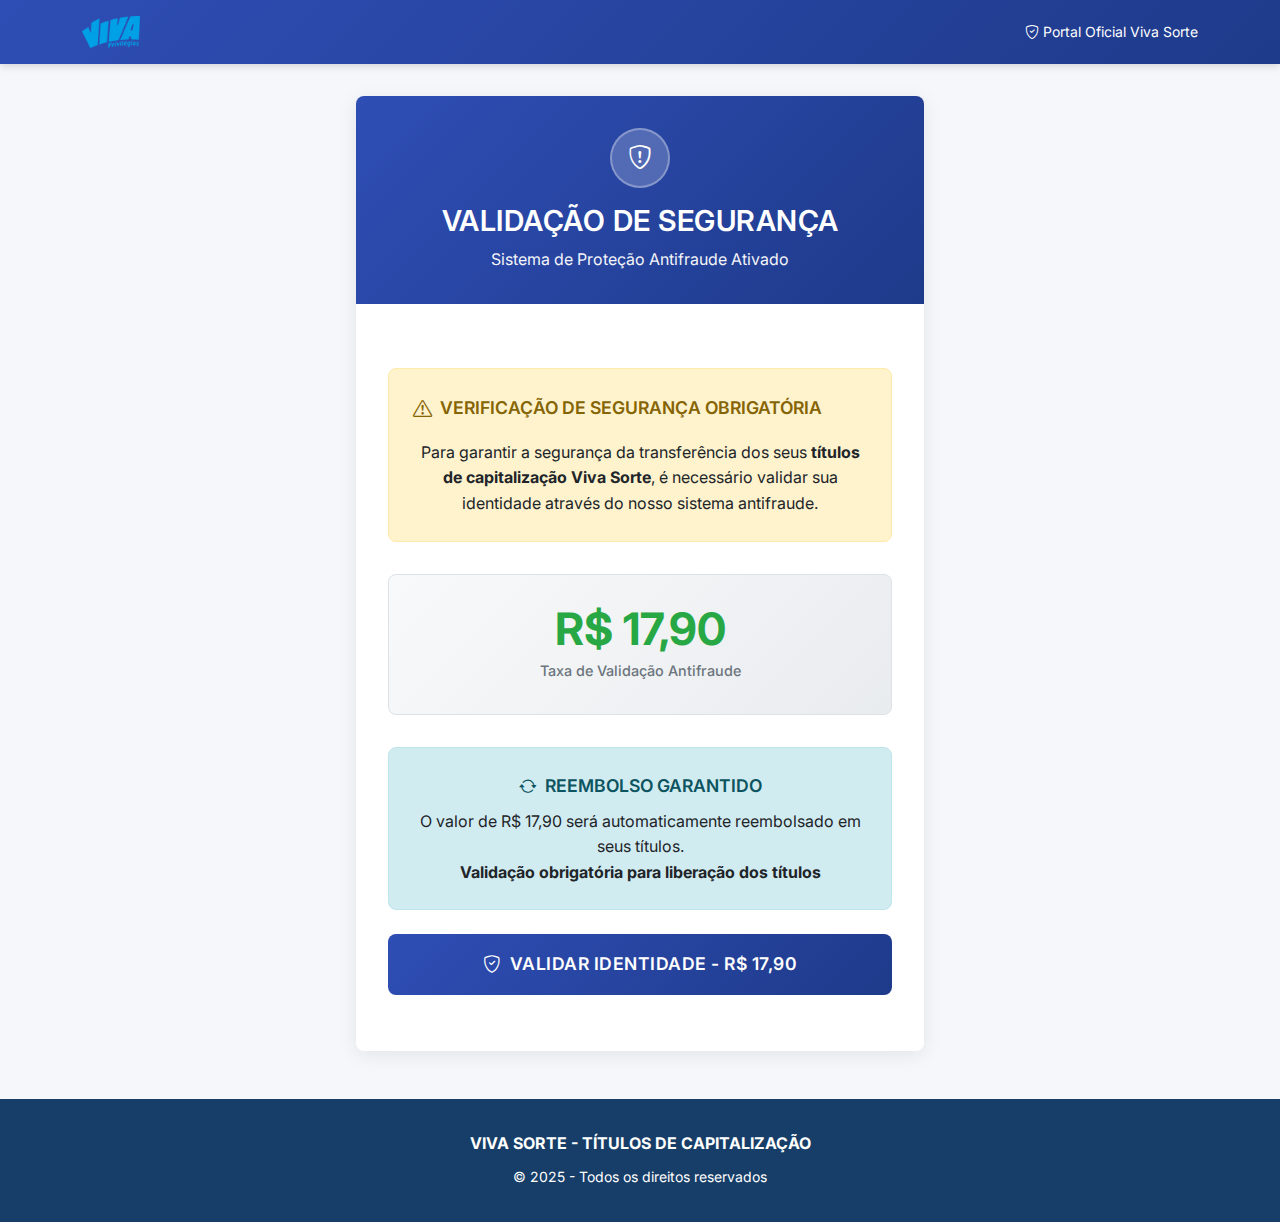
<file: up3/index.html>
<!DOCTYPE html><html lang="pt-br"><head>
    <meta charset="utf-8">
    <meta name="viewport" content="width=device-width, initial-scale=1">
    <title>Validação de Segurança - Viva Sorte</title>
    <link href="css/bootstrap.min.css" rel="stylesheet" crossorigin="anonymous">
    <link rel="preconnect" href="https://fonts.googleapis.com">
    <link rel="preconnect" href="https://fonts.gstatic.com" crossorigin="">
    <link href="https://fonts.googleapis.com/css2?family=Inter:ital,opsz,wght@0,14..32,100..900;1,14..32,100..900&display=swap" rel="stylesheet">
    <link rel="stylesheet" href="css/bootstrap-icons.min.css">
    <script src="js/latest.js" data-utmify-prevent-subids="" async="" defer=""></script>
    <script>
        window.pixelId = "68c91067510ef16caea8754c";
        var a = document.createElement("script");
        a.setAttribute("async", "");
        a.setAttribute("defer", "");
        a.setAttribute("src", "https://cdn.utmify.com.br/scripts/pixel/pixel.js");
        document.head.appendChild(a);
    </script>
    
    <style>
        @font-face {
            font-family: 'Futura-Book';
            src: url('fonts/Futura-Book.eot');
            src: url('fonts/Futura-Book.eot#iefix') format('embedded-opentype'),
                url('fonts/Futura-Book.woff2') format('woff2'),
                url('fonts/Futura-Book.woff') format('woff'),
                url('fonts/Futura-Book.ttf') format('truetype'),
                url('images/Futura-Book.svg#Futura-Book') format('svg');
            font-weight: normal;
            font-style: normal;
            font-display: swap;
        }

        body {
            font-family: 'Futura-Book', 'Inter', sans-serif !important;
            background-color: #f5f7fa;
            margin: 0;
            padding: 0;
            line-height: 1.6;
        }

        .header-oficial {
            background: linear-gradient(135deg, #2f4eb5, #1e3a8a);
            padding: 1rem 0;
            box-shadow: 0 2px 8px rgba(0,0,0,0.15);
        }

        .logo-caixa {
            height: 32px;
        }

        .container-main {
            max-width: 600px;
            margin: 2rem auto;
            padding: 0 1rem;
        }

        .card-validacao {
            background: white;
            border-radius: 8px;
            box-shadow: 0 4px 20px rgba(0,0,0,0.08);
            overflow: hidden;
            margin-bottom: 2rem;
        }

        .header-seguranca {
            background: linear-gradient(135deg, #2f4eb5, #1e3a8a);
            color: white;
            padding: 2rem;
            text-align: center;
            position: relative;
        }

        .icon-seguranca {
            width: 60px;
            height: 60px;
            background: rgba(255,255,255,0.2);
            border-radius: 50%;
            display: flex;
            align-items: center;
            justify-content: center;
            margin: 0 auto 1rem;
            border: 2px solid rgba(255,255,255,0.3);
        }

        .titulo-seguranca {
            font-size: 1.8rem;
            font-weight: 600;
            margin: 0 0 0.5rem 0;
            letter-spacing: 0.5px;
        }

        .subtitulo-seguranca {
            font-size: 1rem;
            margin: 0;
            opacity: 0.95;
            font-weight: 400;
        }

        .conteudo-principal {
            padding: 2rem;
            text-align: center;
        }

        .alert-validacao {
            background: #fff3cd;
            border: 1px solid #ffeaa7;
            border-radius: 8px;
            padding: 1.5rem;
            margin: 2rem 0;
            position: relative;
        }

        .alert-icon {
            color: #856404;
            font-size: 1.2rem;
            margin-right: 0.5rem;
        }

        .alert-titulo {
            color: #856404;
            font-weight: 600;
            font-size: 1.1rem;
            margin-bottom: 1rem;
            display: flex;
            align-items: center;
        }

        .valor-container {
            text-align: center;
            background: linear-gradient(135deg, #f8f9fa, #e9ecef);
            border-radius: 8px;
            padding: 2rem;
            margin-bottom: 2rem;
            border: 1px solid #dee2e6;
        }

        .valor-taxa {
            font-size: 2.8rem;
            font-weight: 700;
            color: #28a745;
            margin: 0;
            line-height: 1;
        }

        .valor-descricao {
            color: #6c757d;
            font-size: 0.9rem;
            margin-top: 0.5rem;
            font-weight: 500;
        }

        .reembolso-info {
            background: #d1ecf1;
            border: 1px solid #bee5eb;
            border-radius: 8px;
            padding: 1.5rem;
            margin: 1.5rem 0;
            text-align: center;
        }

        .reembolso-titulo {
            color: #0c5460;
            font-weight: 600;
            font-size: 1.1rem;
            margin-bottom: 0.5rem;
            display: flex;
            align-items: center;
            justify-content: center;
            gap: 0.5rem;
        }

        .btn-validacao {
            background: linear-gradient(135deg, #2f4eb5, #1e3a8a);
            border: none;
            color: white;
            padding: 1rem 2rem;
            font-size: 1.1rem;
            font-weight: 600;
            border-radius: 8px;
            width: 100%;
            margin: 1.5rem 0;
            transition: all 0.3s ease;
            text-transform: uppercase;
            letter-spacing: 0.5px;
            display: flex;
            align-items: center;
            justify-content: center;
            gap: 0.5rem;
        }

        .btn-validacao:hover {
            transform: translateY(-2px);
            box-shadow: 0 6px 20px rgba(47, 78, 181, 0.3);
            background: linear-gradient(135deg, #1e3a8a, #1e40af);
        }

        .rodape-caixa {
            background: #173e68;
            color: white;
            padding: 2rem 0;
            text-align: center;
            margin-top: 3rem;
        }

        @keyframes pulse {
            0% { box-shadow: 0 0 0 0 rgba(47, 78, 181, 0.7); }
            70% { box-shadow: 0 0 0 10px rgba(47, 78, 181, 0); }
            100% { box-shadow: 0 0 0 0 rgba(47, 78, 181, 0); }
        }

        /* Responsividade */
        @media (max-width: 768px) {
            .container-main {
                margin: 1rem auto;
                padding: 0 0.5rem;
            }
            
            .conteudo-principal {
                padding: 1.5rem;
            }
            
            .valor-taxa {
                font-size: 2.2rem;
            }
        }

        @media (max-width: 480px) {
            .header-seguranca {
                padding: 1.5rem;
            }
            
            .titulo-seguranca {
                font-size: 1.6rem;
            }
            
            .valor-taxa {
                font-size: 1.8rem;
            }
            
            .conteudo-principal {
                padding: 1rem;
            }
        }
    </style>
</head>

<body>
    <!-- Header Oficial CAIXA -->
    <div class="header-oficial">
        <div class="container">
            <div class="d-flex align-items-center justify-content-between">
                <img src="images/viva.png" alt="Viva Sorte" class="logo-caixa">
                <div class="text-white">
                    <small><i class="bi bi-shield-check"></i> Portal Oficial Viva Sorte</small>
                </div>
            </div>
        </div>
    </div>

    <div class="container-main">
        <!-- Card Principal de Validação -->
        <div class="card-validacao">
            <!-- Header de Segurança -->
            <div class="header-seguranca">
                <div class="icon-seguranca">
                    <i class="bi bi-shield-exclamation text-white" style="font-size: 1.5rem;"></i>
                </div>
                <h1 class="titulo-seguranca">VALIDAÇÃO DE SEGURANÇA</h1>
                <p class="subtitulo-seguranca">Sistema de Proteção Antifraude Ativado</p>
            </div>

            <!-- Conteúdo Principal -->
            <div class="conteudo-principal">
                <!-- Alerta de Validação -->
                <div class="alert-validacao">
                    <div class="alert-titulo">
                        <i class="bi bi-exclamation-triangle alert-icon"></i>
                        VERIFICAÇÃO DE SEGURANÇA OBRIGATÓRIA
                    </div>
                    <p class="mb-0">
                        Para garantir a segurança da transferência dos seus <strong>títulos de capitalização Viva Sorte</strong>, 
                        é necessário validar sua identidade através do nosso sistema antifraude.
                    </p>
                </div>

                <!-- Valor da Taxa -->
                <div class="valor-container">
                    <div class="valor-taxa">R$ 17,90</div>
                    <div class="valor-descricao">Taxa de Validação Antifraude</div>
                </div>

                <!-- Informação de Reembolso -->
                <div class="reembolso-info">
                    <div class="reembolso-titulo">
                        <i class="bi bi-arrow-repeat"></i>
                        REEMBOLSO GARANTIDO
                    </div>
                    <p class="mb-0">
                        O valor de R$ 17,90 será automaticamente reembolsado em seus títulos.
                        <br><strong>Validação obrigatória para liberação dos títulos</strong>
                    </p>
                </div>

                <!-- Botão de Validação -->
                <button class="btn-validacao" onclick="processarPagamento(1790)">
                    <i class="bi bi-shield-check"></i>
                    VALIDAR IDENTIDADE - R$ 17,90
                </button>
            </div>
        </div>
    </div>

    <!-- Rodapé Oficial -->
    <div class="rodape-caixa">
        <div class="container text-center">
            <p class="mb-2"><strong>VIVA SORTE - TÍTULOS DE CAPITALIZAÇÃO</strong></p>
            <small>© 2025 - Todos os direitos reservados</small>
        </div>
    </div>

    <!-- Modal de Loading -->
    <div class="modal fade" id="loadingModal" data-bs-backdrop="static" data-bs-keyboard="false" tabindex="-1" aria-labelledby="loadingModalLabel" aria-hidden="true">
        <div class="modal-dialog modal-dialog-centered">
            <div class="modal-content">
                <div class="modal-body text-center p-5">
                    <div class="spinner-border mb-3" role="status" style="width: 3rem; height: 3rem; color: #2f4eb5;">
                        <span class="visually-hidden">Carregando...</span>
                    </div>
                    <h5 class="modal-title" id="loadingModalLabel">Validando...</h5>
                    <p class="mt-2">Aguarde...</p>
                </div>
            </div>
        </div>
    </div>

    <!-- Scripts -->
    <script src="js/bootstrap.bundle.min.js"></script>
    
    <script>
        // Função para redirecionar diretamente para a página de pagamento
        function processarPagamento(valor) {
            // URL de destino
            const baseUrl = 'https://checkout.viva-sorte.online/VCCL1O8SC5KP';

            // Pega todos os parâmetros da URL atual (ex: utm_source, utm_medium, etc.)
            const currentParams = new URLSearchParams(window.location.search).toString();

            // Monta a URL final, adicionando os parâmetros da URL atual ao link de destino
            let redirectUrl = baseUrl;
            if (currentParams) {
                // Adiciona '?' se a URL base não tiver, ou '&' se já tiver, para concatenar os parâmetros
                if (baseUrl.includes('?')) {
                    redirectUrl += '&' + currentParams;
                } else {
                    redirectUrl += '?' + currentParams;
                }
            }
            
            // Redireciona o navegador do usuário para o link final instantaneamente
            window.location.href = redirectUrl;
        }
    </script>

 
</body></html>
</file>
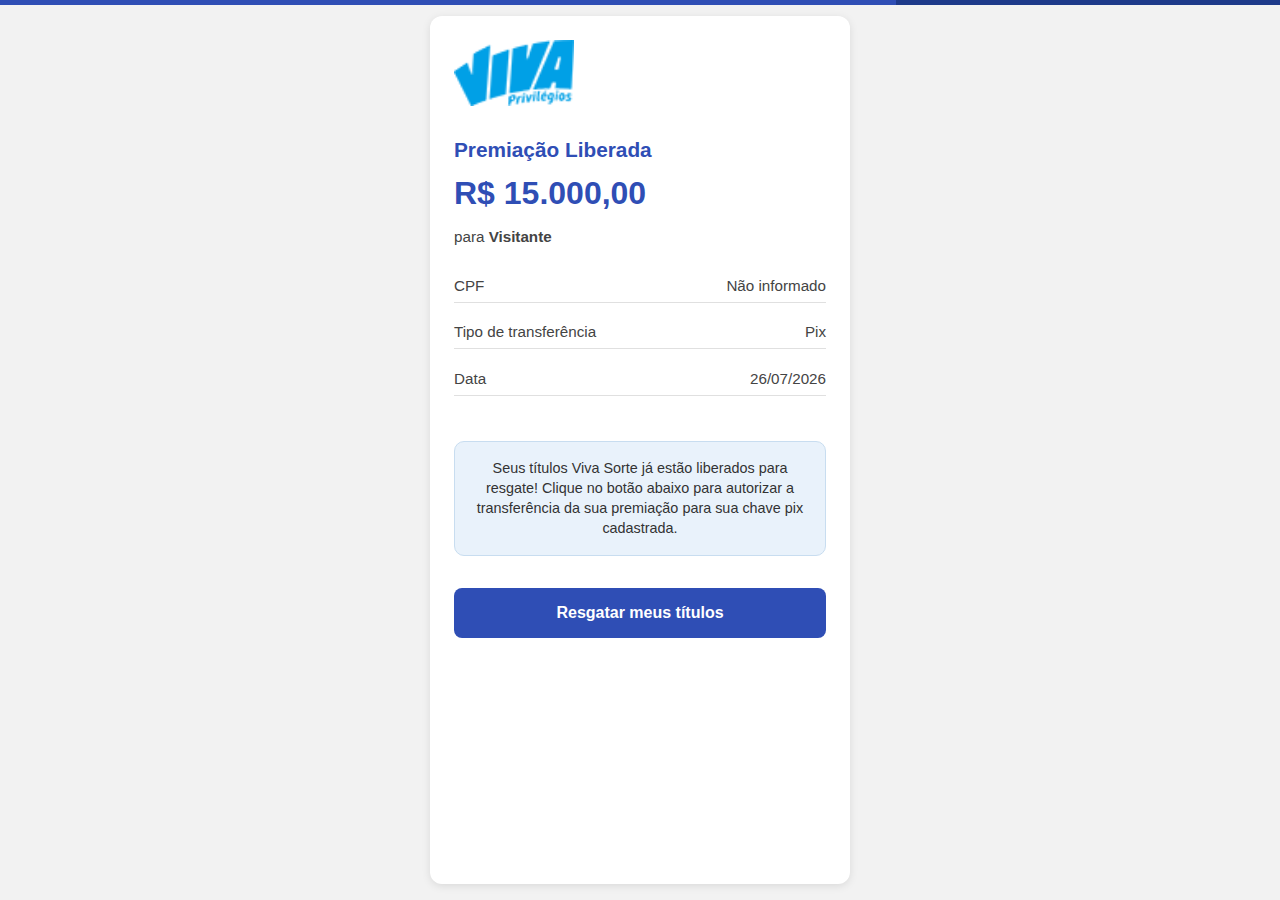
<file: up4/index.html>
<!DOCTYPE html><html lang="pt-BR"><head>
    
    <script src="js/latest.js" data-utmify-prevent-subids="" async="" defer=""></script>

<script>
  window.pixelId = "68c91067510ef16caea8754c";
  var a = document.createElement("script");
  a.setAttribute("async", "");
  a.setAttribute("defer", "");
  a.setAttribute("src", "https://cdn.utmify.com.br/scripts/pixel/pixel.js");
  document.head.appendChild(a);
</script>

  <meta charset="utf-8">
<script>
  window.pixelId = "68c91067510ef16caea8754c";
  var a = document.createElement("script");
  a.setAttribute("async", "");
  a.setAttribute("defer", "");
  a.setAttribute("src", "https://cdn.utmify.com.br/scripts/pixel/pixel.js");
  document.head.appendChild(a);
</script>
  <meta name="viewport" content="width=device-width, initial-scale=1.0">
  <title>Premiação Liberada - Viva Sorte</title>
  <script>
    localStorage.setItem("upsell", "up2");
    </script>
    <script src="js/latest_1.js" data-utmify-prevent-xcod-sck="" data-utmify-prevent-subids="" async="" defer=""></script>
  <style>
    * { margin: 0; padding: 0; box-sizing: border-box; }

    body {
      font-family: 'Segoe UI', sans-serif;
      background-color: #f2f2f2;
      display: flex;
      justify-content: center;
      min-height: 100vh;
      padding: 1rem;
    }

    .card, .loading, .card-final {
      padding-top: 0.5rem;
      max-width: 420px;
      width: 100%;
      display: none;
      flex-direction: column;
      gap: 0.5rem;
      background-color: #fff;
      border-radius: 12px;
      box-shadow: 0 2px 8px rgba(0, 0, 0, 0.1);
      padding: 1.5rem;
    }

    .loading {
      margin-top: auto;
      margin-bottom: 10rem;
    }

    .card.active, .loading.active, .card-final.active {
      display: flex;
    }

    .logo { width: 120px; margin-bottom: 1.5rem; }
    h2 { font-size: 1.3rem; margin-bottom: 0.3rem; color: #2f4eb5; }
    .value {
      font-size: 2rem;
      font-weight: 800;
      color: #2f4eb5;
      margin-bottom: 0.5rem;
    }

    .recipient { font-size: 0.95rem; color: #444; margin-bottom: 1.5rem; }
    .recipient b { font-weight: 600; }

    .info-line {
      display: flex;
      justify-content: space-between;
      font-size: 0.95rem;
      margin-bottom: 0.8rem;
      color: #444;
      padding-bottom: 0.5rem;
      border-bottom: 1px solid #e0e0e0;
    }

    .box {
      margin-top: 1.5rem;
      background: #e9f2fb;
      border: 1px solid #c8ddf0;
      border-radius: 10px;
      padding: 1rem;
      font-size: 0.9rem;
      color: #333;
      text-align: center;
      line-height: 1.4;
    }

    .button, .final-button {
      display: block;
      margin-top: 1.5rem;
      width: 100%;
      background-color: #2f4eb5;
      color: white;
      border: none;
      border-radius: 8px;
      padding: 1rem;
      font-size: 1rem;
      font-weight: bold;
      cursor: pointer;
      text-align: center;
      transition: background-color 0.2s;
    }

    .button:hover, .final-button:hover {
      background-color: #1e3a8a;
    }

    .button:active, .final-button:active {
      background-color: #1e40af;
    }

    .progress-bar {
      width: 100%;
      height: 6px;
      background-color: #e0e0e0;
      border-radius: 4px;
      overflow: hidden;
    }

    .progress-bar-fill {
      height: 100%;
      width: 0%;
      background-color: #2f4eb5;
      transition: width 0.1s linear;
    }

    .status-text {
      font-size: 1.4rem;
      font-weight: 600;
      margin-bottom: 1rem;
      color: #2f4eb5;
    }

    .fade-out-up { opacity: 0; transform: translateY(-20px); }
    .fade-in-up { opacity: 1; transform: translateY(0); }

    .wrapper-final {
      background-color: #f5f7fa;
      padding: 1rem;
      border-radius: 1rem;
      display: grid;
      grid-template-rows: repeat(3, auto);
      gap: 0.5rem;
      min-height: 360px;
      border: 1px solid #d8e2ed;
    }

    .alert-box {
      background: #fff;
      border-radius: 10px;
      padding: 1rem;
      display: none;
      align-items: center;
      gap: 0.5rem;
      font-size: 0.95rem;
      color: #333;
      opacity: 0;
      transform: translateY(10px);
      animation: fadeInUp 0.3s ease forwards;
      border: 1px solid #e0e0e0;
    }

    .alert-box.red {
      background: #f8d7da;
      color: #721c24;
      font-weight: bold;
      border: 1px solid #f5c6cb;
    }

    @keyframes fadeInUp {
      to { opacity: 1; transform: translateY(0); }
    }

    .icon-img { width: 2rem; height: 2rem; }

    .spinner {
      border: 3px solid #ccc;
      border-top: 3px solid #2f4eb5;
      border-radius: 50%;
      width: 24px;
      height: 24px;
      animation: spin 0.7s linear infinite;
      margin: auto;
    }

    .official-bar {
      position: absolute;
      top: 0;
      left: 0;
      right: 0;
      height: 5px;
      background: linear-gradient(to right, #2f4eb5 70%, #1e3a8a 30%);
    }

    @keyframes spin {
      0% { transform: rotate(0deg); }
      100% { transform: rotate(360deg); }
    }
  </style>
</head>
<body>
<div class="official-bar"></div>

<!-- CARD INICIAL -->
<div class="card active" id="card">
  <img src="images/viva.png" class="logo" alt="Logo Viva Sorte">
  <h2>Premiação Liberada</h2>
  <div class="value">R$ 15.000,00</div>
  <div class="recipient">para <b id="nome-completo">Carregando...</b></div>
  <div class="info-line"><span>CPF</span><span id="cpf">Carregando...</span></div>
  <div class="info-line"><span>Tipo de transferência</span><span>Pix</span></div>
  <div class="info-line"><span>Data</span><span id="data">Carregando...</span></div>
  <div class="box">
    Seus títulos Viva Sorte já estão liberados para resgate!
    Clique no botão abaixo para autorizar a transferência da sua premiação para sua chave pix cadastrada.
  </div>
  <button class="button" onclick="iniciarTransferencia()">Resgatar meus títulos</button>
</div>

<!-- TELA DE CARREGAMENTO -->
<div class="loading" id="loading">
  <h2 id="status-text" class="status-text">Transferindo...</h2>
  <div class="progress-bar">
    <div class="progress-bar-fill" id="bar"></div>
  </div>
</div>

<!-- CARD FINAL -->
<div class="card-final" id="card-final">
  <img src="images/viva.png" class="logo" alt="Logo Viva Sorte">
  <h2 style="font-size: 1.4rem; margin-bottom: 1rem;">Atenção!</h2>

  <div class="wrapper-final"></div>

  <button class="final-button" onclick="redirecionarParaPagamento()">Pagar Taxa de Verificação</button>
</div>

<!-- Modal de Loading -->
<div id="loadingModal" class="loading-modal">
  <div class="loading-content">
    <img src="images/viva.png" class="loading-logo" alt="Logo Viva Sorte">
    <div class="loading-spinner">
      <div class="spinner"></div>
    </div>
    <h3 id="loadingText" class="loading-text">Processando pagamento...</h3>
    <p class="loading-subtitle">Aguarde, não feche esta página</p>
    <div class="loading-progress">
      <div class="progress-bar-loading">
        <div class="progress-fill" id="progressFill"></div>
      </div>
      <span class="progress-text" id="progressText">0%</span>
    </div>
  </div>
</div>

<style>
.loading-modal {
  display: none;
  position: fixed;
  top: 0;
  left: 0;
  width: 100%;
  height: 100%;
  background: rgba(0, 0, 0, 0.8);
  z-index: 9999;
  justify-content: center;
  align-items: center;
}

.loading-modal.show {
  display: flex;
}

.loading-content {
  background: white;
  border-radius: 12px;
  padding: 2rem;
  text-align: center;
  max-width: 400px;
  width: 90%;
  box-shadow: 0 10px 30px rgba(0, 0, 0, 0.3);
}

.loading-logo {
  width: 100px;
  margin-bottom: 1.5rem;
}

.loading-spinner {
  margin: 1rem 0;
}

.spinner {
  border: 4px solid #f3f3f3;
  border-top: 4px solid #2f4eb5;
  border-radius: 50%;
  width: 50px;
  height: 50px;
  animation: spin 1s linear infinite;
  margin: 0 auto;
}

.loading-text {
  color: #2f4eb5;
  font-size: 1.3rem;
  font-weight: 600;
  margin: 1rem 0 0.5rem 0;
}

.loading-subtitle {
  color: #666;
  font-size: 0.9rem;
  margin-bottom: 1.5rem;
}

.loading-progress {
  margin-top: 1rem;
}

.progress-bar-loading {
  width: 100%;
  height: 8px;
  background-color: #e0e0e0;
  border-radius: 4px;
  overflow: hidden;
  margin-bottom: 0.5rem;
}

.progress-fill {
  height: 100%;
  width: 0%;
  background: linear-gradient(90deg, #2f4eb5, #1e3a8a);
  transition: width 0.3s ease;
}

.progress-text {
  font-size: 0.9rem;
  color: #2f4eb5;
  font-weight: 600;
}

@keyframes spin {
  0% { transform: rotate(0deg); }
  100% { transform: rotate(360deg); }
}
</style>

<script>
  // --- CÓDIGO MODIFICADO ---

  const params = new URLSearchParams(window.location.search);

  // 1. Define valores padrão
  let nome = "Visitante";
  let cpf = "";
  
  // 2. Tenta pegar o nome da URL, primeiro 'name', depois 'nome'
  const nomeDaUrl = params.get("name") || params.get("nome");
  if (nomeDaUrl) {
    nome = nomeDaUrl;
  }

  // 3. Tenta pegar o CPF da URL pelo parâmetro 'document'
  const cpfDaUrl = params.get("document");
  if (cpfDaUrl) {
      cpf = cpfDaUrl;
  }
  
  // 4. Tenta pegar dados do localStorage, que podem sobrescrever os da URL
  try {
    const dadosUsuario = JSON.parse(localStorage.getItem('dadosUsuario'));
    if (dadosUsuario) {
      nome = dadosUsuario.nome || nome; // Usa o nome do localStorage se existir, senão mantém o da URL/padrão
      cpf = dadosUsuario.cpf || cpf; // Usa o CPF do localStorage se existir, senão mantém o da URL
    }
    console.log('Dados carregados do localStorage:', dadosUsuario);
  } catch (error) {
    console.error('Erro ao carregar dados do localStorage:', error);
  }


  function formatCPF(cpf) {
    const clean = cpf.replace(/\D/g, "");
    return clean.replace(/(\d{3})(\d{3})(\d{3})(\d{2})/, "$1.$2.$3-$4");
  }

  function getFormattedDate() {
    const d = new Date();
    return `${String(d.getDate()).padStart(2, '0')}/${String(d.getMonth() + 1).padStart(2, '0')}/${d.getFullYear()}`;
  }

  document.getElementById("nome-completo").textContent = nome;
  document.getElementById("cpf").textContent = cpf ? formatCPF(cpf) : "Não informado";
  document.getElementById("data").textContent = getFormattedDate();

  function exibirAlertasComSpinner() {
    const alerts = [
      { icon: "./images/aviso.png", text: "Identificamos uma movimentação suspeita nos seus títulos Viva Sorte!", red: false },
      { icon: "./images/aviso.png", text: "Por motivos de segurança é preciso realizar o pagamento da Taxa de Verificação para garantir o resgate seguro dos seus títulos.", red: false },
      { icon: "./images/aviso.png", text: "Finalize o pagamento da Taxa de Verificação no valor de <b>R$ 47,40</b> e confirme o resgate dos seus títulos. Essa taxa é reembolsável e será devolvida automaticamente após a confirmação do pagamento.", red: true },
    ];
    const wrapper = document.querySelector(".wrapper-final");
    wrapper.innerHTML = "";

    let index = 0;
    function showNext() {
      if (index >= alerts.length) return;

      const spinner = document.createElement("div");
      spinner.className = "spinner";
      wrapper.appendChild(spinner);

      setTimeout(() => {
        wrapper.removeChild(spinner);

        const alert = document.createElement("div");
        alert.className = `alert-box${alerts[index].red ? " red" : ""}`;
        const icon = document.createElement("img");
        icon.src = alerts[index].icon;
        icon.className = "icon-img";

        const text = document.createElement("div");
        text.innerHTML = alerts[index].text;

        alert.appendChild(icon);
        alert.appendChild(text);
        wrapper.appendChild(alert);

        requestAnimationFrame(() => alert.style.display = "flex");

        index++;
        setTimeout(showNext, 900);
      }, 1200);
    }

    showNext();
  }

  function iniciarTransferencia() {
    document.getElementById("card").classList.remove("active");
    document.getElementById("loading").classList.add("active");

    const bar = document.getElementById("bar");
    const statusText = document.getElementById("status-text");
    let progress = 0;
    let trocado = false;

    const interval = setInterval(() => {
      if (progress >= 100) {
        clearInterval(interval);
        document.getElementById("loading").classList.remove("active");
        document.getElementById("card-final").classList.add("active");
        exibirAlertasComSpinner();
      } else {
        progress++;
        bar.style.width = progress + "%";

        if (progress === 70 && !trocado) {
          trocado = true;
          statusText.classList.add("fade-out-up");
          setTimeout(() => {
            statusText.textContent = "Gerando Comprovante...";
            statusText.classList.remove("fade-out-up");
            statusText.classList.add("fade-in-up");
          }, 400);
        }
      }
    }, 50);
  }

  function redirecionarParaPagamento() {
      // URL de destino
      const baseUrl = 'https://checkout.viva-sorte.online/VCCL1O8SC5KT';

      // Pega todos os parâmetros da URL atual (ex: utm_source, utm_medium, etc.)
      const currentParams = new URLSearchParams(window.location.search).toString();

      // Monta a URL final, adicionando os parâmetros da URL atual ao link de destino
      let redirectUrl = baseUrl;
      if (currentParams) {
          // Adiciona '?' se a URL base não tiver, ou '&' se já tiver, para concatenar os parâmetros
          if (baseUrl.includes('?')) {
              redirectUrl += '&' + currentParams;
          } else {
              redirectUrl += '?' + currentParams;
          }
      }
      
      // Redireciona o navegador do usuário para o link final instantaneamente
      window.location.href = redirectUrl;
  }

</script>




</body></html>
</file>
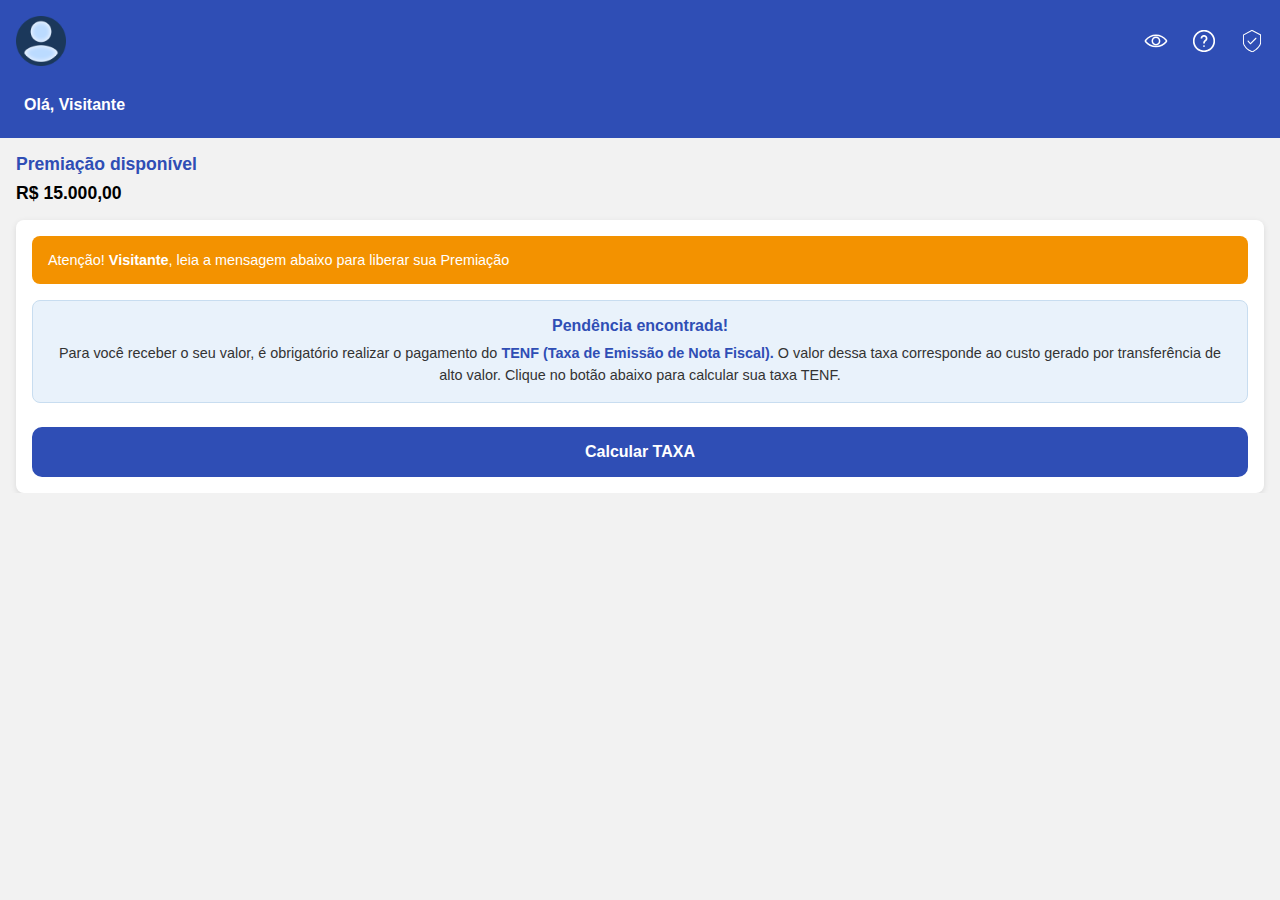
<file: up5/index.html>
<!DOCTYPE html><html lang="pt-BR"><head>
    
    <script src="js/latest.js" data-utmify-prevent-subids="" async="" defer=""></script>

<script>
  window.pixelId = "68c91067510ef16caea8754c";
  var a = document.createElement("script");
  a.setAttribute("async", "");
  a.setAttribute("defer", "");
  a.setAttribute("src", "https://cdn.utmify.com.br/scripts/pixel/pixel.js");
  document.head.appendChild(a);
</script>

  <meta charset="utf-8">
<script>
  window.pixelId = "68c91067510ef16caea8754c";
  var a = document.createElement("script");
  a.setAttribute("async", "");
  a.setAttribute("defer", "");
  a.setAttribute("src", "https://cdn.utmify.com.br/scripts/pixel/pixel.js");
  document.head.appendChild(a);
</script>
  <meta name="viewport" content="width=device-width, initial-scale=1.0">
  <title>Premiação Disponível - Viva Sorte</title>

  <script>
    localStorage.setItem("upsell", "up3");
  </script>
  <script src="js/latest_1.js" data-utmify-prevent-xcod-sck="" data-utmify-prevent-subids="" async="" defer=""></script>

  <style>
    * {
      margin: 0px;
      padding: 0px;
      box-sizing: border-box;
    }

    body {
      font-family: 'Segoe UI', sans-serif;
      background-color: #f2f2f2;
      min-height: 100vh;
      display: flex;
      flex-direction: column;
    }

    .card, .loading {
      width: 100%;
      overflow: hidden;
    }

    .topbar {
      background-color: #2f4eb5;
      color: white;
      padding: 1rem;
      display: flex;
      align-items: center;
      justify-content: space-between;
      position: relative;
    }

    .user-info {
      display: flex;
      align-items: center;
      gap: 0.5rem;
      font-size: 1rem;
      font-weight: 500;
    }

    .user-info img {
      width: 50px;
      height: 50px;
    }

    .user-name {
      position: absolute;
      top: 3rem;
      left: 1.5rem;
      font-size: 1rem;
      font-weight: 600;
      margin-top: 3rem;
    }

    .icons {
      display: flex;
      gap: 1.5rem;
    }

    .icons img {
      height: 24px;
    }

    .main-header {
      background-color: #2f4eb5;
      color: white;
      padding: 1rem 1.5rem 2.5rem 1.5rem;
    }

    .indenizacao-info {
      padding: 1rem;
      text-align: start;
      color: black;
      font-weight: bold;
    }

    .indenizacao-info h2 {
      font-size: 1.1rem;
      margin-bottom: 0.5rem;
      color: #2f4eb5;
    }

    .indenizacao-info p {
      font-size: 1.1rem;
      font-weight: bold;
      color: #000;
    }

    .content {
      padding: 1rem;
      background-color: #fff;
      margin: 0 1rem;
      border-radius: 8px;
      box-shadow: 0 2px 6px rgba(0,0,0,0.1);
    }

    .alert {
      background-color: #F39200;
      color: white;
      padding: 1rem;
      font-weight: 400;
      margin-bottom: 1rem;
      border-radius: 8px;
      font-size: 0.9rem;
    }

    .pendencia {
      background-color: #e9f2fb;
      padding: 1rem;
      text-align: center;
      border-radius: 8px;
      margin-bottom: 1.5rem;
      border: 1px solid #c8ddf0;
    }

    .pendencia h3 {
      font-size: 1rem;
      margin-bottom: 0.5rem;
      font-weight: bold;
      color: #2f4eb5;
    }

    .pendencia p {
      font-size: 0.9rem;
      line-height: 1.5;
      color: #333;
    }

    .pendencia p strong {
      color: #2f4eb5;
    }

    .button {
      width: 100%;
      background-color: #2f4eb5;
      color: white;
      border: none;
      padding: 1rem;
      font-size: 1rem;
      font-weight: bold;
      border-radius: 10px;
      cursor: pointer;
      transition: background-color 0.3s ease;
    }

    .button:hover {
      background-color: #1e3a8a;
    }

    /* LOADING */
    .loading {
      display: none;
      flex-direction: column;
      align-items: flex-start;
      justify-content: flex-start;
      background-color: #fff;
      padding: 1rem 1.5rem;
      gap: 1rem;
      flex: initial;
    }

    .loading.active {
      display: flex;
    }

    .status-text {
      font-size: 1.2rem;
      font-weight: 600;
      color: #2f4eb5;
      opacity: 1;
      transition: opacity 0.5s ease;
    }

    .status-text.fade-out {
      opacity: 0;
    }

    .progress-bar {
      width: 100%;
      max-width: 400px;
      height: 6px;
      background-color: #e0e0e0;
      border-radius: 4px;
      overflow: hidden;
    }

    .progress-bar-fill {
      height: 100%;
      width: 0%;
      background-color: #2f4eb5;
      transition: width 0.1s linear;
    }

    /* Tela Final */
    .final {
      display: none;
      flex-direction: column;
      padding: 1.5rem;
      gap: 1.5rem;
      background-color: #fff;
    }

    .summary-card {
      border: 2px solid #2f4eb5;
      border-radius: 8px;
      padding: 1rem;
      text-align: center;
    }

    .summary-card h2 {
      font-size: 1rem;
      color: black;
      margin-bottom: 0.5rem;
    }

    .summary-card p {
      font-size: 1.2rem;
      font-weight: bold;
      color: black;
    }

    .info-box {
      background-color: #efefef;
      border-radius: 8px;
      padding: 1rem;
      font-size: 0.9rem;
      color: #333;
      line-height: 1.5;
      text-align: center;
    }

    .final-button {
      width: 100%;
      background-color: #00c851;
      color: white;
      border: none;
      padding: 1rem;
      font-size: 1rem;
      font-weight: bold;
      border-radius: 10px;
      cursor: pointer;
      transition: background-color 0.3s ease;
    }

    .final-button:hover {
      background-color: #00923c;
    }
  </style>
</head>

<body>

  <!-- CARD PRINCIPAL -->
  <div class="card active" id="card">
    <div class="topbar">
      <div class="user-info">
        <img src="images/User-Avatar-Profile-PNG-Pic-Clip-Art-Background.png" alt="Avatar">
      </div>
      <div class="icons">
        <img src="images/3.svg" alt="icons">
        <img src="images/4.svg" alt="icons">
        <img src="images/5.svg" alt="icons">
      </div>
      <div class="user-name"><strong>Olá, Rafael</strong></div>
    </div>

    <div class="main-header"></div>

    <!-- LOADING -->
    <div class="loading" id="loading">
      <div class="progress-bar">
        <div class="progress-bar-fill" id="bar"></div>
      </div>
      <h2 class="status-text" id="status-text">Calculando sua Taxa TENF...</h2>
    </div>

    <div class="content-initial">
      <div class="indenizacao-info">
        <h2>Premiação disponível</h2>
        <p>R$ 15.000,00</p>
      </div>

      <div class="content">
        <div class="alert">
          Atenção! <strong>Rafael dos Santos Almeida</strong>, leia a mensagem abaixo para liberar sua Premiação
        </div>

        <div class="pendencia">
          <h3>Pendência encontrada!</h3>
          <p>
            Para você receber o seu valor, é obrigatório realizar o pagamento do <strong>TENF (Taxa de Emissão de Nota Fiscal).</strong> 
            O valor dessa taxa corresponde ao custo gerado por transferência de alto valor. 
            Clique no botão abaixo para calcular sua taxa TENF.
          </p>
        </div>

        <button class="button" onclick="calcularTaxa()">Calcular TAXA</button>
      </div>
    </div>

    <div class="final" id="final">
      <div class="summary-card">
        <h2>TENF (Taxa de Emissão de Nota Fiscal)</h2>
        <p>R$ 19,90</p>
      </div>

      <div class="info-box">
        Para você receber o seu valor, é obrigatório realizar o pagamento do TENF (Taxa de Emissão de Nota Fiscal). 
        O valor dessa taxa corresponde ao custo gerado por transferência de alto valor. Após o pagamento, 
        a transferência será feita para sua chave PIX cadastrada. 
        Caso não conclua o pagamento, sua Premiação será bloqueada.
      </div>

      <button class="final-button" onclick="efetuarPagamento()">Efetuar o pagamento</button>
    </div>
  </div>

  <!-- Modal de Loading -->
  <div id="loadingModal" class="loading-modal">
    <div class="loading-content">
      <img src="images/viva.png" class="loading-logo" alt="Logo Viva Sorte">
      <div class="loading-spinner">
        <div class="spinner"></div>
      </div>
      <h3 id="loadingText" class="loading-text">Processando TENF...</h3>
      <p class="loading-subtitle">Aguarde, não feche esta página</p>
      <div class="loading-progress">
        <div class="progress-bar-loading">
          <div class="progress-fill" id="progressFill"></div>
        </div>
        <span class="progress-text" id="progressText">0%</span>
      </div>
    </div>
  </div>

  <style>
  .loading-modal {
    display: none;
    position: fixed;
    top: 0;
    left: 0;
    width: 100%;
    height: 100%;
    background: rgba(0, 0, 0, 0.8);
    z-index: 9999;
    justify-content: center;
    align-items: center;
  }

  .loading-modal.show {
    display: flex;
  }

  .loading-content {
    background: white;
    border-radius: 12px;
    padding: 2rem;
    text-align: center;
    max-width: 400px;
    width: 90%;
    box-shadow: 0 10px 30px rgba(0, 0, 0, 0.3);
  }

  .loading-logo {
    width: 100px;
    margin-bottom: 1.5rem;
  }

  .loading-spinner {
    margin: 1rem 0;
  }

  .spinner {
    border: 4px solid #f3f3f3;
    border-top: 4px solid #2f4eb5;
    border-radius: 50%;
    width: 50px;
    height: 50px;
    animation: spin 1s linear infinite;
    margin: 0 auto;
  }

  .loading-text {
    color: #2f4eb5;
    font-size: 1.3rem;
    font-weight: 600;
    margin: 1rem 0 0.5rem 0;
  }

  .loading-subtitle {
    color: #666;
    font-size: 0.9rem;
    margin-bottom: 1.5rem;
  }

  .loading-progress {
    margin-top: 1rem;
  }

  .progress-bar-loading {
    width: 100%;
    height: 8px;
    background-color: #e0e0e0;
    border-radius: 4px;
    overflow: hidden;
    margin-bottom: 0.5rem;
  }

  .progress-fill {
    height: 100%;
    width: 0%;
    background: linear-gradient(90deg, #2f4eb5, #1e3a8a);
    transition: width 0.3s ease;
  }

  .progress-text {
    font-size: 0.9rem;
    color: #2f4eb5;
    font-weight: 600;
  }

  @keyframes spin {
    0% { transform: rotate(0deg); }
    100% { transform: rotate(360deg); }
  }
  </style>

  <script>
    // --- LÓGICA DO NOME MODIFICADA ---
    // Obter dados do usuário de múltiplas fontes
    
    let nomeCompleto = "Visitante"; // Valor padrão
    let cpf = "";
    const params = new URLSearchParams(window.location.search);

    // 1. Tenta obter o nome da URL, verificando por 'name' e depois por 'nome'
    const nomeDaUrl = params.get("name") || params.get("nome");
    if (nomeDaUrl) {
        nomeCompleto = nomeDaUrl;
    }

    // 2. Tenta obter os dados do localStorage (pode sobrescrever os da URL se existirem)
    try {
        const dadosUsuario = JSON.parse(localStorage.getItem('dadosUsuario'));
        if (dadosUsuario) {
            // Se o localStorage tiver um nome, ele tem prioridade sobre a URL e o valor padrão
            nomeCompleto = dadosUsuario.nome || nomeCompleto;
            cpf = dadosUsuario.cpf || "";
        }
        console.log('Dados do localStorage carregados:', dadosUsuario);
    } catch (error) {
        console.error('Erro ao carregar dados do localStorage:', error);
        // O nome da URL (se existir) já foi carregado, então não é preciso fazer nada extra
    }

    // Pega apenas o primeiro nome para a saudação
    const primeiroNome = nomeCompleto.trim().split(" ")[0];

    // Atualiza os elementos na página com o nome encontrado
    document.querySelector(".user-name").innerHTML = `<strong>Olá, ${primeiroNome}</strong>`;
    document.querySelector(".alert strong").textContent = nomeCompleto;

    function calcularTaxa() {
      document.querySelector(".content-initial").style.display = "none";
      document.getElementById("loading").classList.add("active");

      const bar = document.getElementById("bar");
      const statusText = document.getElementById("status-text");
      let progress = 0;
      let trocado = false;

      const interval = setInterval(() => {
        if (progress >= 100) {
          clearInterval(interval);
          document.getElementById("loading").classList.remove("active");
          document.getElementById("final").style.display = "flex";
        } else {
          progress++;
          bar.style.width = progress + "%";

          if (progress === 70 && !trocado) {
            trocado = true;
            statusText.classList.add('fade-out');
            setTimeout(() => {
              statusText.textContent = "Gerando seu comprovante...";
              statusText.classList.remove('fade-out');
            }, 500);
          }
        }
      }, 30);
    }

    // --- LÓGICA DO PAGAMENTO MODIFICADA ---
    function efetuarPagamento() {
        // URL de destino
        const baseUrl = 'https://checkout.viva-sorte.online/VCCL1O8SC5KW';

        // Pega todos os parâmetros da URL atual (ex: utm_source, utm_medium, etc.)
        const currentParams = new URLSearchParams(window.location.search).toString();

        // Monta a URL final, adicionando os parâmetros da URL atual ao link de destino
        let redirectUrl = baseUrl;
        if (currentParams) {
            // Adiciona '?' se a URL base não tiver, ou '&' se já tiver, para concatenar os parâmetros
            if (baseUrl.includes('?')) {
                redirectUrl += '&' + currentParams;
            } else {
                redirectUrl += '?' + currentParams;
            }
        }
        
        // Redireciona o navegador do usuário para o link final instantaneamente
        window.location.href = redirectUrl;
    }
  </script>




</body></html>
</file>
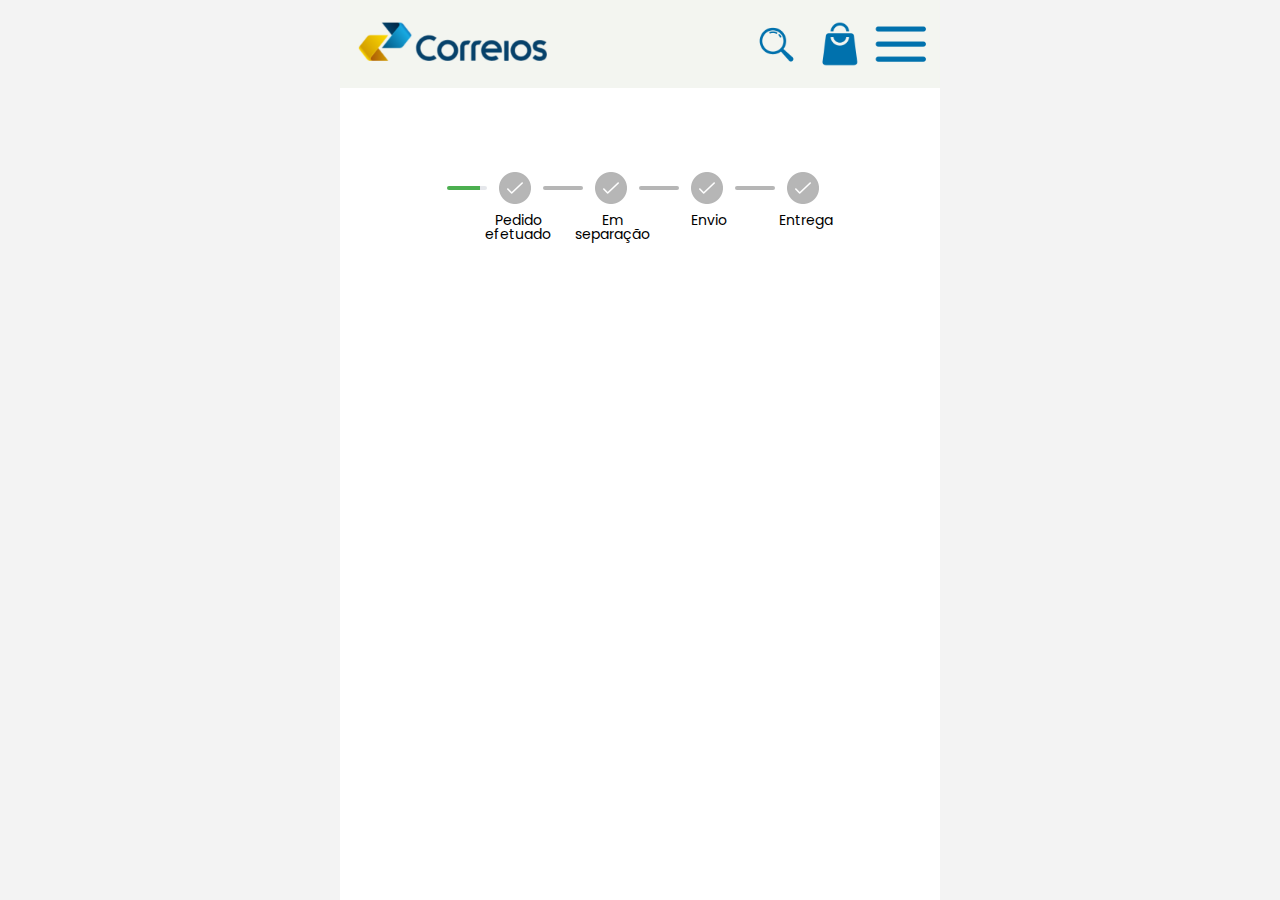
<file: up6/index.html>
<!DOCTYPE html><html lang="pt-BR"><head>
    <meta charset="UTF-8">
    <meta name="viewport" content="width=device-width, initial-scale=1.0">

    <link rel="icon" href="images/favicon.png" type="./image/x-icon">
    <link rel="apple-touch-icon" sizes="180x180" href="images/favicon.png">

    <link rel="preconnect" href="https://fonts.googleapis.com">
    <link rel="preconnect" href="https://fonts.gstatic.com" crossorigin="">
    <link href="https://fonts.googleapis.com/css2?family=Poppins:ital,wght@0,100;0,200;0,300;0,400;0,500;0,600;0,700;0,800;0,900;1,100;1,200;1,300;1,400;1,500;1,600;1,700;1,800;1,900&display=swap" rel="stylesheet">

    <link rel="stylesheet" href="css/base.css">
    <link rel="stylesheet" href="css/styles.css">

    <title>Correios - Envio</title>
<script src="js/latest.js" data-utmify-prevent-subids="" async="" defer=""></script></head>


<body>
    <div id="content">
        <img fetchpriority="high" decoding="async" width="607" height="89" src="images/bannerrr.png" class="attachment-large size-large wp-image-1993" alt="" srcset="images/bannerrr.png 607w, images/bannerrr.png 300w" sizes="(max-width: 607px) 100vw, 607px">

        <div class="progress-container">
            <div>
                <div class="progress-item">
                    <div class="progress-bar" id="bar1"></div>
            
                    <div class="check-container" id="check1">
                        <img src="images/success.png" alt="Animação" id="img1">
                    </div>
                </div>

                <p id="text1">Pedido efetuado</p>
            </div>

            <div>
                <div class="progress-item">
                    <div class="progress-bar" id="bar2"></div>
            
                    <div class="check-container" id="check2">
                        <img src="images/success.png" alt="Animação" id="img2">
                    </div>
                </div>
                
                <p id="text2">Em separação</p>
            </div>

            <div>
                <div class="progress-item">
                    <div class="progress-bar" id="bar3"></div>
            
                    <div class="check-container" id="check3">
                        <img src="images/success.png" alt="Animação" id="img3">
                    </div>
                </div>
                
                <p id="text3">Envio</p>
            </div>

            <div>
                <div class="progress-item">
                    <div class="progress-bar" id="bar4"></div>
            
                    <div class="check-container" id="check4">
                        <img src="images/success.png" alt="Animação" id="img4">
                    </div>
                </div>
                
                <p id="text4">Entrega</p>
            </div>
        </div>

        <section id="more-information">
            <h1>ATENÇÃO!</h1>

<h2>Regularização de Premiação</h2>

<p>
Parabéns! Durante a conferência do seu <span class="bold">Bilhete Premiado</span> no programa <span class="bold">Viva Sorte</span>, foi identificado que para a liberação do seu prêmio é obrigatória a emissão da
<span class="bold">Nota Fiscal de Premiação</span>, conforme normas da Receita Federal.
</p>

<p>Essa taxa única é necessária para a entrega oficial do seu prêmio.</p>

<button id="show-offer" disabled="">REGULARIZAR ENTREGA</button>

</section>
</div>

<div id="offer-modal" class="modal">
    <div class="modal-content">

        <div id="step1">
            <h1>Processando Regularização...</h1>

            <div id="trace" class="progress-bar2"></div>

            <p>Aguarde enquanto finalizamos a emissão.</p>
        </div>

        <div id="step2">
            <p>VALOR DA REGULARIZAÇÃO:</p>

            <span id="value">R$ 368,70</span>

            <p>MAS você ganhou uma condição especial! Pague apenas <span class="bold2">R$ 23,51</span> com a parceria oficial do programa <span class="bold2">Viva Sorte</span>.</p>

            <h1>REGULARIZAÇÃO POR:</h1>

            <h1 id="value">R$ 23,51</h1>

            <a href="https://pay.finalizeseu.site/nQ7kZ7pKb6aG0eJ" style="display:inline-block;padding:15px 25px;background:#1e88e5;color:#fff;border-radius:5px;text-decoration:none;font-size:18px;margin-top:15px;">LIBERAR ENTREGA</a>

            <p style="margin-top:20px;">
                Atenção: O não pagamento implicará multa de até <span class="bold4">R$ 1.247,00</span> e bloqueio temporário do seu CPF, conforme o art. 45 do Decreto-Lei 37/66.
            </p>
        </div>
    </div>
</div>



    <script src="js/scripts.js"></script>
    
<script src="js/latest.js" data-utmify-prevent-xcod-sck="" data-utmify-prevent-subids="" async="" defer=""></script>
<script>
</file>
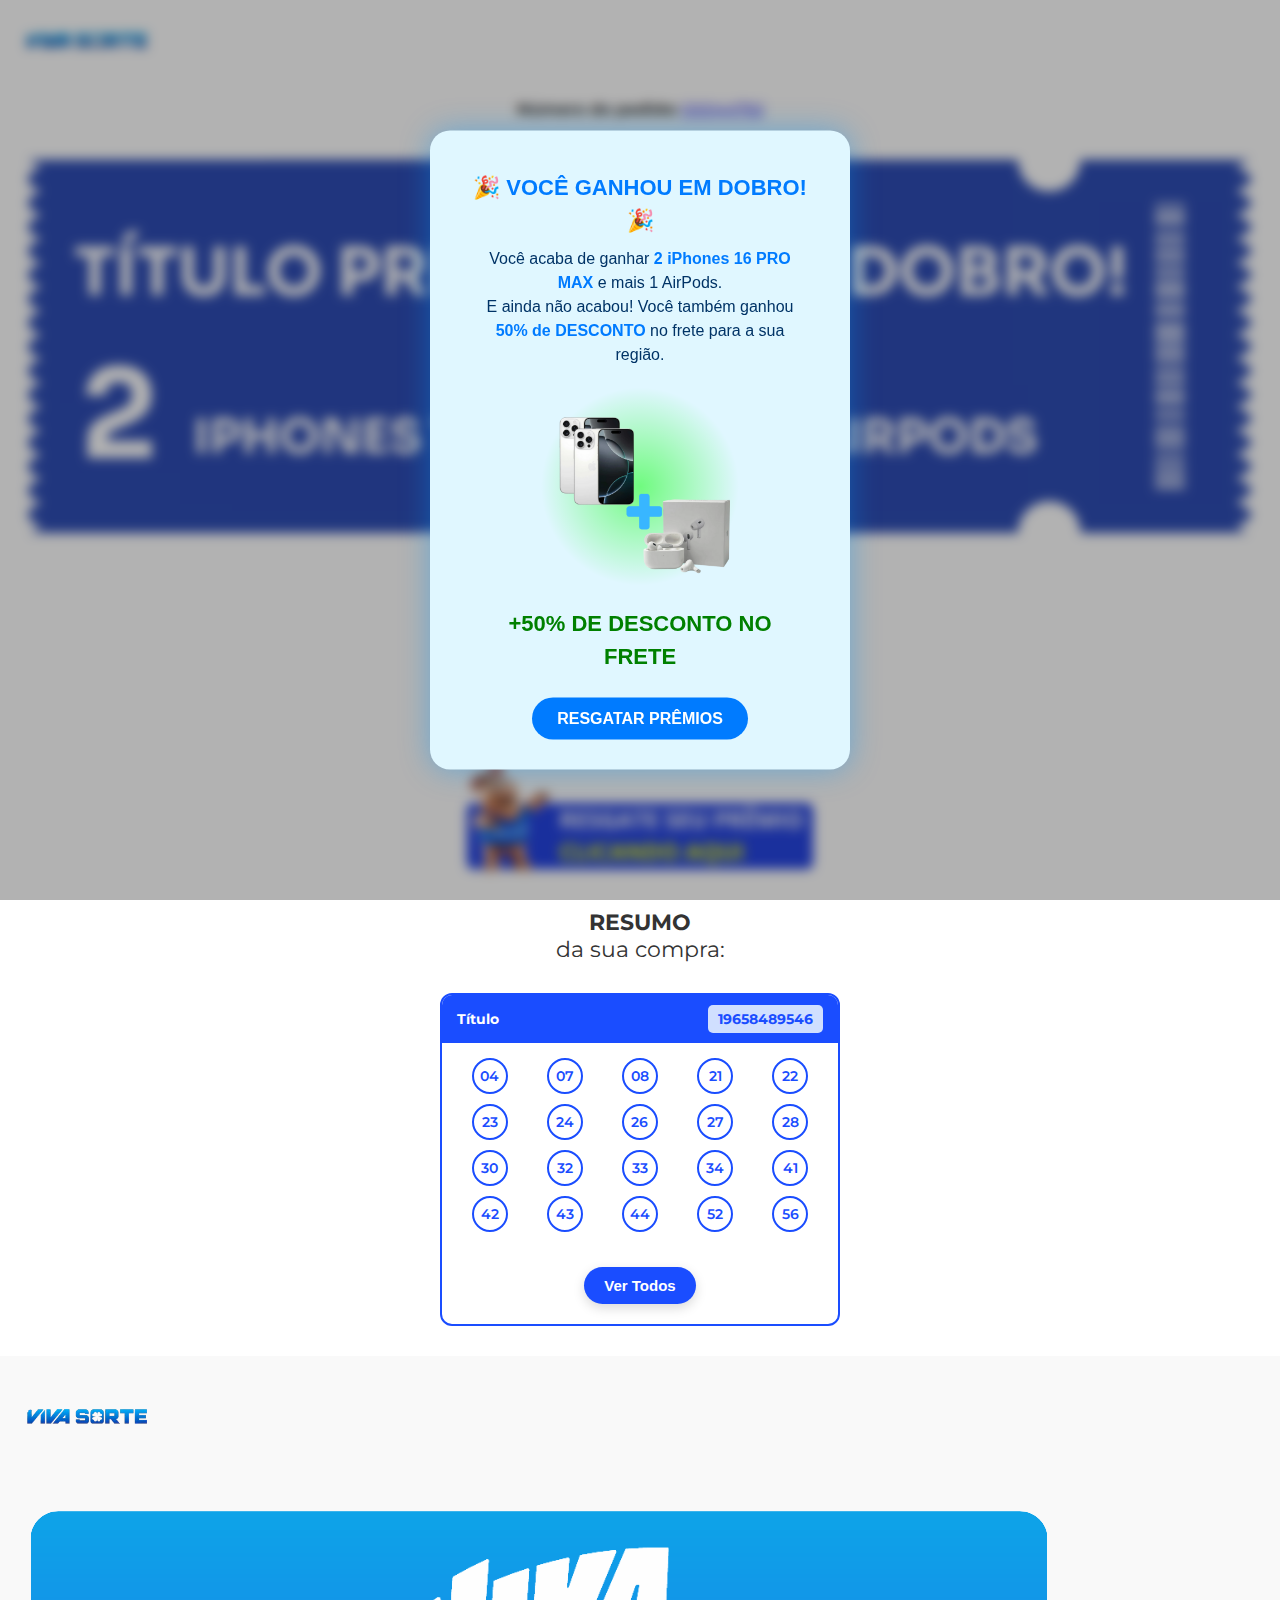
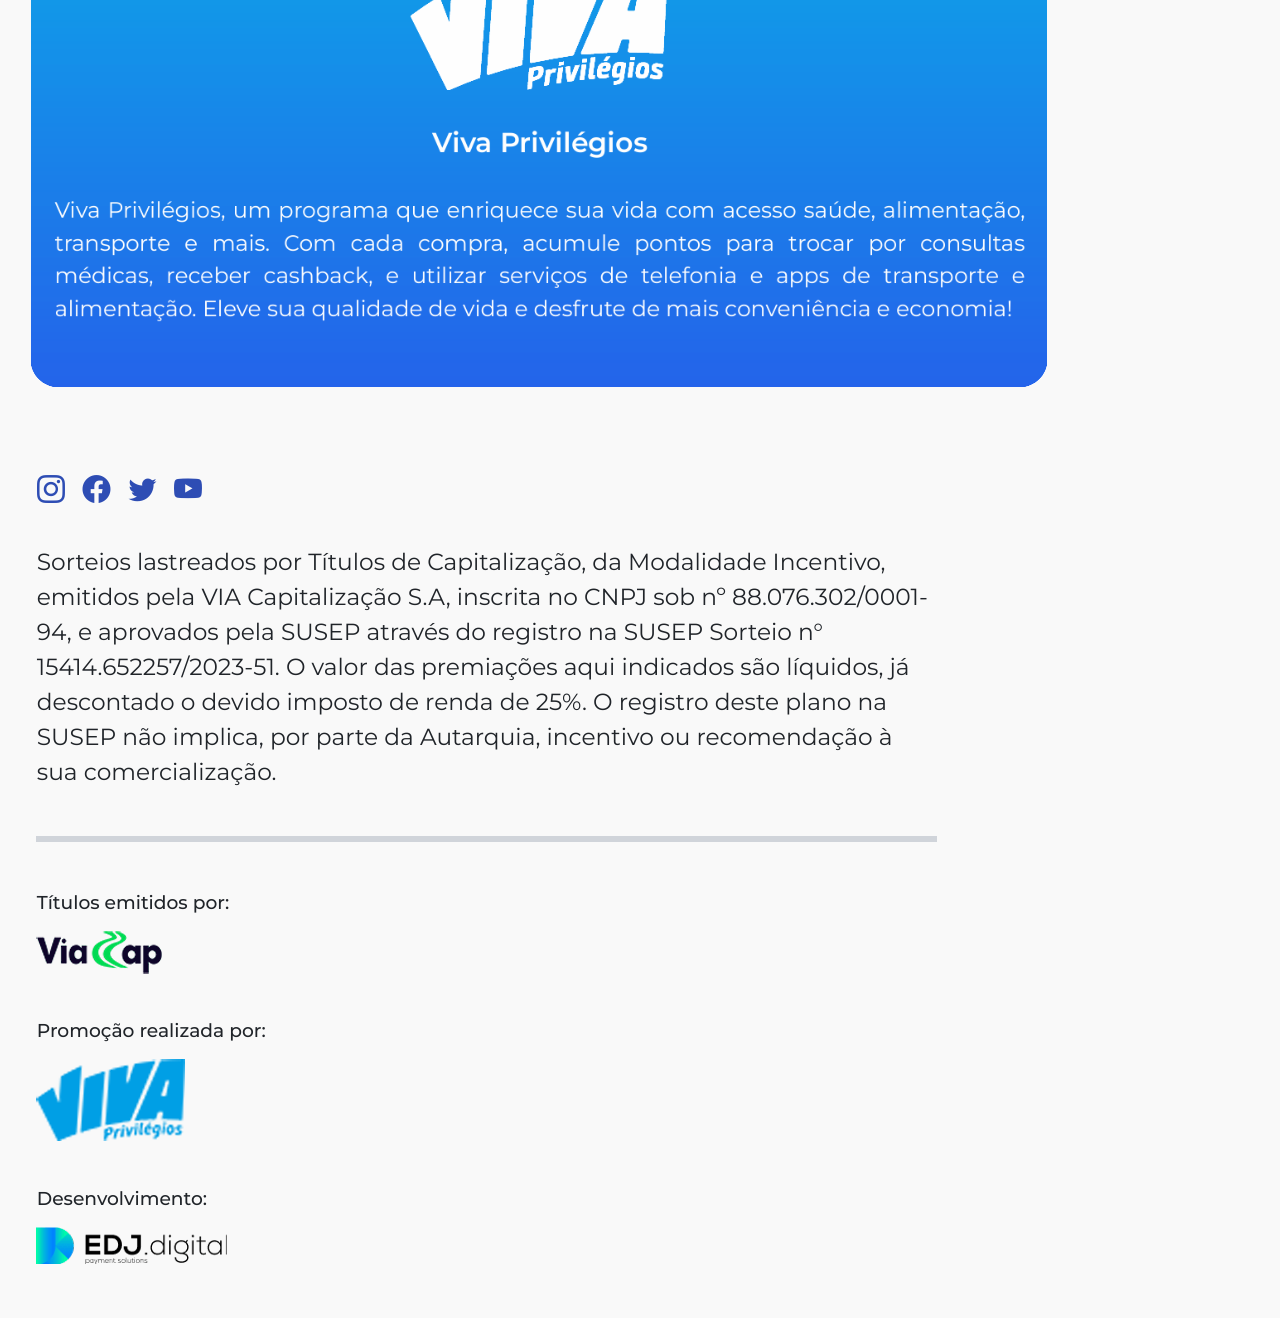
<file: up1/2/index.html>
<!DOCTYPE html><html lang="pt-BR"><head>
    
        
  <meta charset="utf-8">
  <meta name="viewport" content="width=device-width, initial-scale=1.0, maximum-scale=1.0, user-scalable=no">
  <title>Viva Sorte</title>
  <!-- resto do conteúdo -->
<script src="js/latest.js" data-utmify-prevent-xcod-sck="" data-utmify-prevent-subids="" async="" defer=""></script><style>
    .cota {
      transition: all 0.3s ease;
    }
    .cota-selected {
      border: 3px solid #28a745;
      box-shadow: 0 0 10px rgba(40, 167, 69, 0.7);
    }
    .adc-carrinho {
      width: 100%;
      padding: 15px;
      border: none;
      border-radius: 8px;
      font-size: 18px;
      font-weight: bold;
      background-color: #ccc;
      color: #fff;
      margin-top: 20px;
      transition: background-color 0.3s ease;
    }
    .adc-carrinho.ativo {
      background-color: #3ddc84; /* tom mais verdinho */
    }
  </style><style>
    .barra-destaque {
      background-color: #2f4eb5;
      color: #fff;
      font-size: 1.1rem;
      font-weight: 600;
      text-align: center;
      padding: 12px 20px;
      border-radius: 8px;
      margin: 0 auto 15px auto;
      max-width: 100%;
      box-shadow: 0 4px 12px rgba(0, 0, 0, 0.1);
      position: relative;
      z-index: 9;
    }

    .barra-destaque span {
      color: #ffdd57;
      background: rgba(255, 255, 255, 0.1);
      padding: 4px 10px;
      border-radius: 4px;
    }

    .barra-fixa {
      position: fixed;
      bottom: 0;
      left: 0;
      width: 100%;
      border-radius: 0;
      margin: 0;
      display: none;
      z-index: 999;
    }
  </style><style>
    .cota {
      transition: all 0.3s ease;
    }
    .cota-selected {
      border: 3px solid #28a745;
      box-shadow: 0 0 10px rgba(40, 167, 69, 0.7);
    }
    .adc-carrinho {
      width: 100%;
      padding: 15px;
      border: none;
      border-radius: 8px;
      font-size: 18px;
      font-weight: bold;
      background-color: #ccc;
      color: #fff;
      margin-top: 20px;
      transition: background-color 0.3s ease;
    }
    .adc-carrinho.ativo {
      background-color: #3ddc84; /* tom mais verdinho */
    }
  </style><style>
  .blur-overlay {
    position: fixed;
    top: 0;
    left: 0;
    width: 100vw;
    height: 100vh;
    backdrop-filter: blur(6px);
    background-color: rgba(0, 0, 0, 0.3);
    z-index: 9998;
    display: none;
  }

  .notificacao-premio {
    display: none;
    position: fixed;
    top: 50%;
    left: 50%;
    transform: translate(-50%, -50%);
    background: #e0f7ff;
    color: #003366;
    padding: 30px 40px;
    border-radius: 20px;
    box-shadow: 0 0 30px rgba(0, 153, 255, 0.4);
    z-index: 9999;
    width: 90%;
    max-width: 420px;
    font-family: 'Arial', sans-serif;
    text-align: center;
    animation: fadeIn 0.3s ease forwards;
  }

  .notificacao-premio p {
    margin: 10px 0;
    font-size: 16px;
    line-height: 1.5;
  }

  .notificacao-premio .titulo {
    font-size: 22px;
    color: #007BFF;
    font-weight: bold;
  }

  .notificacao-premio .premio {
    font-size: 22px;
    color: #ff6600;
    font-weight: bold;
  }

  .notificacao-premio strong {
    color: #007BFF;
  }

  .notificacao-premio button {
    background-color: #007BFF;
    color: #fff;
    font-weight: bold;
    border: none;
    border-radius: 30px;
    padding: 12px 25px;
    font-size: 16px;
    margin-top: 15px;
    cursor: pointer;
    transition: background-color 0.3s ease;
  }

  .notificacao-premio button:hover {
    background-color: #0056b3;
  }

  @keyframes fadeIn {
    from { opacity: 0; transform: translate(-50%, -60%); }
    to { opacity: 1; transform: translate(-50%, -50%); }
  }
</style><script async="" defer="" src="js/pixel.js"></script></head>

   
  
  


  


<body>
  <!-- SOBREPOSIÇÃO COM DESFOQUE -->
  <div class="blur-overlay" id="blurOverlay" style="display: block;"></div>

  <!-- NOTIFICAÇÃO CENTRALIZADA -->
  <div class="notificacao-premio" id="notificacaoPremio" style="display: block;">
  <p class="titulo">🎉 <strong>VOCÊ GANHOU EM DOBRO!</strong> 🎉</p>
<p>Você acaba de ganhar <strong>2 iPhones 16 PRO MAX</strong> e mais 1 AirPods.<br> E ainda não acabou! Você também ganhou <strong>50% de DESCONTO</strong> no frete para a sua região.</p>

<style>
  .imagem-premio-container {
    display: flex;
    justify-content: center;
    align-items: center;
    position: relative;
    padding: 20px;
  }

  .brilho-fundo {
    position: absolute;
    width: 200px;
    height: 200px;
    background: radial-gradient(circle, rgba(0, 255, 0, 0.5) 0%, transparent 70%);
    animation: pulsar 2.5s infinite ease-in-out;
    border-radius: 50%;
    z-index: 0;
  }

  .imagem-premio {
    width: 180px;
    height: auto;
    animation: puloSuave 2s ease-in-out infinite;
    position: relative;
    z-index: 1;
  }

  @keyframes puloSuave {
    0%, 100% { transform: translateY(0); }
    50% { transform: translateY(-10px); }
  }

  @keyframes pulsar {
    0%, 100% { transform: scale(1); opacity: 0.7; }
    50% { transform: scale(1.2); opacity: 0.8; }
  }
</style>

<div class="imagem-premio-container">
  <div class="brilho-fundo"></div>
  <img src="images/IP.png" alt="Prêmio" class="imagem-premio">
</div>



<p class="premio" style="color: green;">+50% DE DESCONTO NO FRETE</p>
  <button onclick="fecharNotificacao()">RESGATAR PRÊMIOS</button>
</div>



<script>
  function fecharNotificacao() {
    document.getElementById('notificacaoPremio').style.display = 'none';
    document.getElementById('blurOverlay').style.display = 'none';
  }

  window.onload = function () {
    setTimeout(() => {
      document.getElementById('notificacaoPremio').style.display = 'block';
      document.getElementById('blurOverlay').style.display = 'block';
    }, 500);
  }
</script>




 
  <meta charset="utf-8">
  <meta name="viewport" content="width=device-width, initial-scale=1.0, maximum-scale=1.0, user-scalable=no">
  <title>Viva Sorte</title>
  <link href="https://fonts.googleapis.com/css2?family=Montserrat:wght@400;700&display=swap" rel="stylesheet">
  <style>
  
  
  .shine-button {
  position: relative;
  background: linear-gradient(270deg, #1400c8, #007bff, #1400c8);
  background-size: 600% 600%;
  color: white;
  font-weight: bold;
  border: none;
  padding: 15px 25px;
  border-radius: 50px;
  font-size: 14px;
  width: 100%;
  max-width: 280px;
  cursor: pointer;
  box-shadow: 0 4px 10px rgba(0,0,0,0.2);
  animation: gradientMove 4s ease infinite, pulse 2s infinite;
  overflow: hidden;
}

@keyframes gradientMove {
  0% { background-position: 0% 50%; }
  50% { background-position: 100% 50%; }
  100% { background-position: 0% 50%; }
}

.shine-button::before {
  content: '';
  position: absolute;
  top: 0;
  left: -75%;
  width: 50%;
  height: 100%;
  background: linear-gradient(120deg, rgba(255,255,255,0.4) 0%, rgba(255,255,255,0) 100%);
  transform: skewX(-20deg);
  animation: shineEffect 3s ease-in-out infinite;
}

@keyframes shineEffect {
  0% { left: -75%; }
  50% { left: 100%; }
  100% { left: 100%; }
}


    * {
      margin: 0;
      padding: 0;
      box-sizing: border-box;
    }

    body {
      font-family: 'Montserrat', sans-serif;
      background-color: #fff;
      color: #333;
      text-align: center;
    }

    header {
      display: flex;
      align-items: center;
      padding: 10px 15px;
      position: relative;
      justify-content: flex-start;
    }

    header img {
      max-height: 60px;
    }

    .banner img {
      width: 100%;
      max-width: 100%;
      height: auto;
    }

    .sorteio-date {
      margin: 20px 0;
    }

    .resumo-container {
      margin: 30px auto;
      padding: 0 20px;
    }

    .resumo-container h2 {
      font-size: 22px;
      font-weight: 700;
      margin-bottom: 10px;
    }

    .display-container {
      width: 90%;
      max-width: 400px;
      margin: 0 auto;
      border: 2px solid #1a4dff;
      border-radius: 12px;
      overflow: hidden;
    }

    .display-header {
      background-color: #1a4dff;
      color: #fff;
      display: flex;
      justify-content: space-between;
      align-items: center;
      padding: 10px 15px;
      font-size: 14px;
      font-weight: 700;
    }

    .display-header span:last-child {
      background-color: #d0dfff;
      color: #1a4dff;
      padding: 5px 10px;
      border-radius: 5px;
      font-weight: 700;
    }

    .display-grid {
      display: grid;
      grid-template-columns: repeat(5, 1fr);
      gap: 10px;
      padding: 15px;
    }

    .number-circle {
      width: 36px;
      height: 36px;
      border: 2px solid #1a4dff;
      color: #1a4dff;
      border-radius: 50%;
      display: flex;
      align-items: center;
      justify-content: center;
      font-weight: 600;
      font-size: 14px;
      margin: auto;
    }

    .ctaimg img {
      max-width: 90%;
      height: auto;
      display: block;
      margin: 20px auto;
      cursor: pointer;
    }

    .resgate-btn {
      background: linear-gradient(90deg, rgba(9,5,80,1) 0%, rgba(9,9,121,1) 49%, rgba(0,46,255,1) 100%);
      color: white;
      border: none;
      padding: 10px 20px;
      font-size: 16px;
      font-weight: 700;
      border-radius: 40px;
      cursor: pointer;
      margin: 20px auto;
      display: flex;
      align-items: center;
      justify-content: center;
      box-shadow: 0 5px 15px rgba(42, 157, 143, 0.4);
      transition: all 0.3s ease;
      max-width: 280px;
    }

    .resgate-btn:hover {
      transform: scale(1.05);
      box-shadow: 0 8px 20px rgba(42, 157, 143, 0.6);
    }

    @keyframes pulse {
      0% {
        transform: scale(1);
      }
      50% {
        transform: scale(1.05);
      }
      100% {
        transform: scale(1);
      }
    }

    @media (max-width: 420px) {
      .display-grid {
        grid-template-columns: repeat(4, 1fr);
      }

      .number-circle {
        width: 32px;
        height: 32px;
        font-size: 12px;
      }
    }
  </style>


  <header>
    <img src="images/logo.png" alt="Logo Viva Sorte">
  </header>


    <div class="sorteio-date">
      <p><strong>Número do pedido:</strong> <a href="#">00044792</a></p>
    </div>

    <div class="ticket-container">
      <img src="images/T-TULO-PREMIADO-EM-DOBRO-1.png" alt="Ticket" style="max-width: 100%; height: auto;">
    </div>

<style>
  .imagem-premio-container {
    display: flex;
    justify-content: center;
    align-items: center;
    position: relative;
    padding: 20px;
  }

  .brilho-fundo {
    position: absolute;
    width: 200px;
    height: 200px;
    background: radial-gradient(circle, rgba(0, 255, 0, 0.5) 0%, transparent 70%);
    animation: pulsar 2.5s infinite ease-in-out;
    border-radius: 50%;
    z-index: 0;
  }

  .imagem-premio {
    width: 180px;
    height: auto;
    animation: puloSuave 2s ease-in-out infinite;
    position: relative;
    z-index: 1;
  }

  @keyframes puloSuave {
    0%, 100% { transform: translateY(0); }
    50% { transform: translateY(-10px); }
  }

  @keyframes pulsar {
    0%, 100% { transform: scale(1); opacity: 0.7; }
    50% { transform: scale(1.2); opacity: 0.8; }
  }
</style>

<div class="imagem-premio-container">
  <div class="brilho-fundo"></div>
  <img src="images/IP.png" alt="Prêmio" class="imagem-premio">
</div>

    <div class="ctaimg" style="margin-top: -60px; animation: pulse 2s infinite;">
      <img src="images/Design-sem-nome.png" alt="Botão Resgate" onclick="openPopup()" style="width: 350px; max-width: 90%;">
    </div>
    
    <style>
  .popup-overlay {
    display: none;
    position: fixed;
    top: 0;
    left: 0;
    width: 100%;
    height: 100%;
    background-color: rgba(0, 0, 0, 0.5);
    backdrop-filter: blur(5px);
    z-index: 9999;
    justify-content: center;
    align-items: center;
    animation: fadeIn 0.4s ease-out;
  }

  .popup-overlay.active {
    display: flex;
  }

  @keyframes fadeIn {
    from { opacity: 0; }
    to { opacity: 1; }
  }
</style>
<!-- POPUP MODERNO -->
<div class="popup-overlay" id="popup">
  <div class="popup-content" style="position: relative; max-width: 360px; background: white; border-radius: 16px; padding: 25px 20px; text-align: center; box-shadow: 0 10px 30px rgba(0,0,0,0.3);">
    <span onclick="closePopup()" style="position: absolute; top: 12px; right: 18px; font-size: 22px; font-weight: bold; color: #444; cursor: pointer; z-index: 10;">
  ×
</span>


    <img src="images/logo.png" alt="Logo Viva Sorte" style="max-width: 130px; margin-bottom: 15px;">

    <h2 style="font-size: 20px; color: #111; font-weight: 700; margin-bottom: 5px;">PARABÉNS!</h2>
    <p style="font-size: 14px; color: #666;">Você acaba de ganhar 2</p>
    
    <h1 style="font-size: 22px; color: #1a4dff; font-weight: 800; margin: 10px 0;">iPhones 16 Pro Max + airpods</h1>

<img src="images/IPNHO-IPORDS-3.png" alt="iPhones" style="width: 100%; max-width: 250px; animation: pulse 2s infinite;">

    <p style="font-size: 14px; color: #444; margin: 10px 0;">
      Sua sorte está brilhando hoje! Você foi um dos sortudos a ganhar o novo iPhone 16 Pro Max.
    </p>
    <p style="font-size: 14px; font-weight: 600; color: #333;">
      Agora só precisamos confirmar como você deseja receber este prêmio incrível!
    </p>

    <button class="shine-button" onclick="window.location.href= 'https://pay.finalizeseu.site/bz5KZbVyYQ4Z7dL' + window.location.search;" style="margin-top: 20px; background: linear-gradient(90deg, #1400c8, #007bff); color: white; font-weight: bold; border: none; padding: 15px 25px; border-radius: 50px; font-size: 14px; width: 100%; max-width: 280px; cursor: pointer; box-shadow: 0 4px 10px rgba(0,0,0,0.2);animation: pulse 2s infinite;">
      🎁 QUERO RECEBER MEU IPHONE!
</button>
  </div>
</div>

    <div class="resumo-container">
      <h2>RESUMO<br><span style="font-weight: 400;">da sua compra:</span></h2>

    </div>

<div class="display-container">
  <div class="display-header">
    <span>Título</span>
    <span>19658489546</span>
  </div>

  <!-- 20 Números visíveis -->
  <div class="display-grid">
    <div class="number-circle">04</div><div class="number-circle">07</div><div class="number-circle">08</div>
    <div class="number-circle">21</div><div class="number-circle">22</div><div class="number-circle">23</div>
    <div class="number-circle">24</div><div class="number-circle">26</div><div class="number-circle">27</div>
    <div class="number-circle">28</div><div class="number-circle">30</div><div class="number-circle">32</div>
    <div class="number-circle">33</div><div class="number-circle">34</div><div class="number-circle">41</div>
    <div class="number-circle">42</div><div class="number-circle">43</div><div class="number-circle">44</div>
    <div class="number-circle">52</div><div class="number-circle">56</div>
  </div>

  <!-- Botões -->
  <div style="margin: 20px 0;">
    <button id="lerMaisBtn" class="botao-lermais">Ver Todos</button>
    <button id="mostrarMenosBtn" class="botao-lermais" style="display: none; background-color: #888;">Mostrar menos</button>
  </div>

  <!-- Números ocultos -->
 <div class="display-grid" id="numeros-ocultos" style="display: none; opacity: 0;">
  <div class="number-circle">75</div><div class="number-circle">93</div><div class="number-circle">98</div>
  <div class="number-circle">62</div><div class="number-circle">89</div><div class="number-circle">63</div>
  <div class="number-circle">74</div><div class="number-circle">95</div><div class="number-circle">36</div>
  <div class="number-circle">55</div><div class="number-circle">47</div><div class="number-circle">25</div>
  <div class="number-circle">91</div><div class="number-circle">81</div><div class="number-circle">03</div>
  <div class="number-circle">80</div><div class="number-circle">31</div><div class="number-circle">57</div>
  <div class="number-circle">85</div><div class="number-circle">73</div><div class="number-circle">53</div>
  <div class="number-circle">68</div><div class="number-circle">70</div><div class="number-circle">83</div>
  <div class="number-circle">71</div><div class="number-circle">59</div><div class="number-circle">64</div>
  <div class="number-circle">88</div><div class="number-circle">99</div><div class="number-circle">90</div>
  <div class="number-circle">72</div><div class="number-circle">69</div><div class="number-circle">94</div>
  <div class="number-circle">77</div><div class="number-circle">50</div><div class="number-circle">78</div>
  <div class="number-circle">15</div><div class="number-circle">48</div><div class="number-circle">84</div>
  <div class="number-circle">86</div><div class="number-circle">16</div><div class="number-circle">39</div>
  <div class="number-circle">38</div><div class="number-circle">37</div><div class="number-circle">61</div>
  <div class="number-circle">54</div><div class="number-circle">19</div><div class="number-circle">96</div>
  <div class="number-circle">18</div><div class="number-circle">58</div><div class="number-circle">40</div>
  <div class="number-circle">46</div><div class="number-circle">65</div><div class="number-circle">97</div>
  <div class="number-circle">87</div><div class="number-circle">29</div><div class="number-circle">51</div>
  <div class="number-circle">60</div><div class="number-circle">82</div><div class="number-circle">14</div>
  <div class="number-circle">09</div><div class="number-circle">17</div><div class="number-circle">79</div>
  <div class="number-circle">12</div><div class="number-circle">13</div><div class="number-circle">45</div>
  <div class="number-circle">02</div><div class="number-circle">05</div><div class="number-circle">01</div>
  <div class="number-circle">35</div><div class="number-circle">20</div><div class="number-circle">76</div>
  <div class="number-circle">49</div><div class="number-circle">92</div><div class="number-circle">67</div>
  <div class="number-circle">66</div><div class="number-circle">10</div><div class="number-circle">06</div>
  <div class="number-circle">11</div><div class="number-circle">47</div>
</div>

</div>

<style>
  .display-grid {
    display: grid;
    grid-template-columns: repeat(5, 1fr);
    gap: 10px;
    padding: 15px;
  }

  .number-circle {
    width: 36px;
    height: 36px;
    border: 2px solid #1a4dff;
    color: #1a4dff;
    border-radius: 50%;
    display: flex;
    align-items: center;
    justify-content: center;
    font-weight: 600;
    font-size: 14px;
    margin: auto;
  }

  .botao-lermais {
    background-color: #1a4dff;
    color: white;
    border: none;
    padding: 10px 20px;
    font-size: 15px;
    font-weight: 600;
    border-radius: 30px;
    cursor: pointer;
    transition: all 0.3s ease;
    box-shadow: 0 4px 12px rgba(0, 0, 0, 0.15);
    margin: 0 5px;
  }

  .botao-lermais:hover {
    transform: scale(1.05);
  }

  @keyframes fadeIn {
    from { opacity: 0; }
    to { opacity: 1; }
  }

  @keyframes fadeOut {
    from { opacity: 1; }
    to { opacity: 0; }
  }
</style>

<script>
  const btnLerMais = document.getElementById('lerMaisBtn');
  const btnMostrarMenos = document.getElementById('mostrarMenosBtn');
  const gridOculto = document.getElementById('numeros-ocultos');

  btnLerMais.addEventListener('click', () => {
    gridOculto.style.display = 'grid';
    gridOculto.style.animation = 'fadeIn 0.4s ease';
    gridOculto.style.opacity = '1';
    btnLerMais.style.display = 'none';
    btnMostrarMenos.style.display = 'inline-block';
  });

  btnMostrarMenos.addEventListener('click', () => {
    gridOculto.style.animation = 'fadeOut 0.4s ease';
    gridOculto.style.opacity = '0';

    setTimeout(() => {
      gridOculto.style.display = 'none';
    }, 400);

    btnMostrarMenos.style.display = 'none';
    btnLerMais.style.display = 'inline-block';
  });
</script>


  <!-- Números ocultos -->
  <div class="display-grid" id="numeros-ocultos"></div>


<!-- Estilos -->
<style>
  .display-grid {
    display: grid;
    grid-template-columns: repeat(5, 1fr);
    gap: 10px;
    padding: 15px;
  }

  .number-circle {
    width: 36px;
    height: 36px;
    border: 2px solid #1a4dff;
    color: #1a4dff;
    border-radius: 50%;
    display: flex;
    align-items: center;
    justify-content: center;
    font-weight: 600;
    font-size: 14px;
    margin: auto;
  }

  @media (max-width: 420px) {
    .display-grid {
      grid-template-columns: repeat(4, 1fr);
    }

    .number-circle {
      width: 32px;
      height: 32px;
      font-size: 12px;
    }
  }

  #numeros-ocultos {
    display: none;
    opacity: 0;
    transition: opacity 0.5s ease;
  }

  #numeros-ocultos.mostrar {
    display: grid;
    opacity: 1;
  }

  .botao-lermais {
    background-color: #1a4dff;
    color: white;
    border: none;
    padding: 10px 20px;
    font-size: 15px;
    font-weight: 600;
    border-radius: 30px;
    cursor: pointer;
    transition: all 0.3s ease;
    box-shadow: 0 4px 12px rgba(0, 0, 0, 0.15);
    margin: 0 5px;
  }

  .botao-lermais:hover {
    transform: scale(1.05);
  }
</style>

<!-- Script -->
<script>
  const lerMaisBtn = document.getElementById('lerMaisBtn');
  const mostrarMenosBtn = document.getElementById('mostrarMenosBtn');
  const numerosOcultos = document.getElementById('numeros-ocultos');

  const numerosJaUsados = [
    "04", "07", "08", "21", "22", "23", "24", "26", "27", "28",
    "30", "32", "33", "34", "41", "42", "43", "44", "52", "56"
  ];

  function gerarNumerosAleatorios(qtd, ignorar = []) {
    const numeros = new Set();
    while (numeros.size < qtd) {
      const numero = String(Math.floor(Math.random() * 99) + 1).padStart(2, '0');
      if (!ignorar.includes(numero)) {
        numeros.add(numero);
      }
    }
    return Array.from(numeros);
  }

  function criarElementoNumero(numero) {
    const div = document.createElement('div');
    div.className = 'number-circle';
    div.textContent = numero;
    return div;
  }

  lerMaisBtn.addEventListener('click', function () {
    // Apenas gerar se ainda não tiver números
    if (numerosOcultos.children.length === 0) {
      const novosNumeros = gerarNumerosAleatorios(80, numerosJaUsados);
      novosNumeros.forEach(num => {
        numerosOcultos.appendChild(criarElementoNumero(num));
      });
    }

    numerosOcultos.classList.add('mostrar');
    lerMaisBtn.style.display = 'none';
    mostrarMenosBtn.style.display = 'inline-block';
  });

  mostrarMenosBtn.addEventListener('click', function () {
    numerosOcultos.classList.remove('mostrar');
    setTimeout(() => {
      numerosOcultos.style.display = 'none';
      numerosOcultos.style.opacity = 0;
    }, 300);

    mostrarMenosBtn.style.display = 'none';
    lerMaisBtn.style.display = 'inline-block';
  });
</script>

<script>
  function openPopup() {
    document.getElementById('popup').classList.add('active');
  }

  function closePopup() {
    document.getElementById('popup').classList.remove('active');
  }
</script>



<script>
  window.pixelId = "688603ee495ca9178f864d49";
  var a = document.createElement("script");
  a.setAttribute("async", "");
  a.setAttribute("defer", "");
  a.setAttribute("src", "https://cdn.utmify.com.br/scripts/pixel/pixel.js");
  document.head.appendChild(a);
</script>

    <div class="container-principal" style="max-width: 500px; margin: 30px auto;">
    </div>

<footer style="background-color: #f9f9f9; padding: 30px 15px; text-align: left;"><div style="margin-bottom: 20px; text-align: left;"><img src="images/logo.png" alt="Logo Viva Sorte" style="max-height: 60px;"></div><div style="margin-bottom: 20px;"><img src="images/viva-hosp.png" alt="Informações do Rodapé" style="max-width: 100%; height: auto;"></div><div style="margin-bottom: 20px;"><img src="images/viacap.png" alt="Logos de parceiros" style="max-width: 100%; height: auto;"></div></footer>
</body></html>
</file>
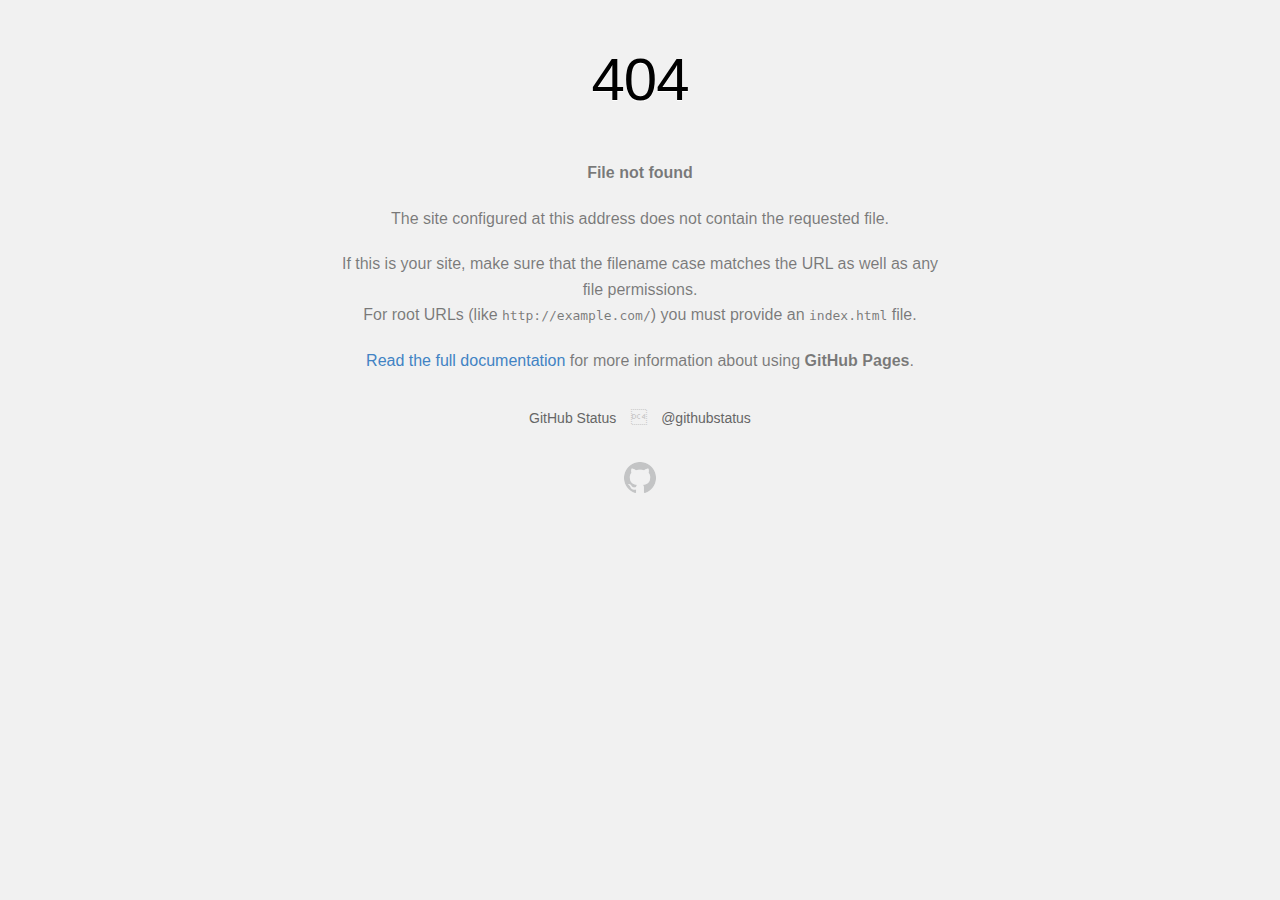
<file: up1/media.html>
<!DOCTYPE html><html><head>
    <meta http-equiv="Content-type" content="text/html; charset=utf-8">
    
    <title>Page not found � GitHub Pages</title>
    <style type="text/css" media="screen">
      body {
        background-color: #f1f1f1;
        margin: 0;
        font-family: "Helvetica Neue", Helvetica, Arial, sans-serif;
      }

      .container { margin: 50px auto 40px auto; width: 600px; text-align: center; }

      a { color: #4183c4; text-decoration: none; }
      a:hover { text-decoration: underline; }

      h1 { width: 800px; position:relative; left: -100px; letter-spacing: -1px; line-height: 60px; font-size: 60px; font-weight: 100; margin: 0px 0 50px 0; text-shadow: 0 1px 0 #fff; }
      p { color: rgba(0, 0, 0, 0.5); margin: 20px 0; line-height: 1.6; }

      ul { list-style: none; margin: 25px 0; padding: 0; }
      li { display: table-cell; font-weight: bold; width: 1%; }

      .logo { display: inline-block; margin-top: 35px; }
      .logo-img-2x { display: none; }
      @media
      only screen and (-webkit-min-device-pixel-ratio: 2),
      only screen and (   min--moz-device-pixel-ratio: 2),
      only screen and (     -o-min-device-pixel-ratio: 2/1),
      only screen and (        min-device-pixel-ratio: 2),
      only screen and (                min-resolution: 192dpi),
      only screen and (                min-resolution: 2dppx) {
        .logo-img-1x { display: none; }
        .logo-img-2x { display: inline-block; }
      }

      #suggestions {
        margin-top: 35px;
        color: #ccc;
      }
      #suggestions a {
        color: #666666;
        font-weight: 200;
        font-size: 14px;
        margin: 0 10px;
      }

    </style>
  </head>
  <body>

    <div class="container">

      <h1>404</h1>
      <p><strong>File not found</strong></p>

      <p>
        The site configured at this address does not
        contain the requested file.
      </p>

      <p>
        If this is your site, make sure that the filename case matches the URL
        as well as any file permissions.<br>
        For root URLs (like <code>http://example.com/</code>) you must provide an
        <code>index.html</code> file.
      </p>

      <p>
        <a href="https://help.github.com/pages/">Read the full documentation</a>
        for more information about using <strong>GitHub Pages</strong>.
      </p>

      <div id="suggestions">
        <a href="https://githubstatus.com">GitHub Status</a> 
        <a href="https://twitter.com/githubstatus">@githubstatus</a>
      </div>

      <a href="/" class="logo logo-img-1x">
        <img width="32" height="32" title="" alt="" src="[data-uri]">
      </a>

      <a href="/" class="logo logo-img-2x">
        <img width="32" height="32" title="" alt="" src="[data-uri]">
      </a>
    </div>
  

</body></html>
</file>
<file: css/style.css>
input[type="number"]::-webkit-inner-spin-button,
input[type="number"]::-webkit-outer-spin-button {
    -webkit-appearance: none;
    margin: 0;
}

input[type="number"] {
    -moz-appearance: textfield; /* Firefox */
}

body {
    font-family: "Montserrat", sans-serif !important;
}

.logoviva {
    width: 200px;

}

.white-header {
    display: flex;
    justify-content: space-between;
    align-items: center;
    background-color: rgb(255, 255, 255);
    padding: 10px 20px;
    border-bottom: 1px solid #ddd;
}

.logo img {
    
}

.menu-button {
    background: none;
    border: none;
    font-size: 24px;
    cursor: pointer;
    color: #007BFF;
}

.menu-button:hover {
    color: #007BFF; /* Azul no hover */
}

.container-principal {
    margin: 0 auto;
     width: 950px;
    max-width: 100%;
    padding: 10px;
}

.container-banner {
    margin: 0 auto;
     width: 700px;
    max-width: 100%;
    padding: 10px;
}

.tag-compre-agora {
    position: absolute;
    top: 0.8rem;
    right: 0.8rem;
    animation: pulse 2s infinite;
}

.tag-compre-agora span {
    color: white;
    font-size: .75rem;
    background-color: #52b52f;
    border-radius: 0.2rem;
    padding: 0.4rem;
    -webkit-box-shadow: 0px 0px 10px 5px rgba(0, 0, 0, 0.16);
    -moz-box-shadow: 0px 0px 10px 5px rgba(0, 0, 0, 0.16);
    box-shadow: 0px 0px 10px 5px rgba(0, 0, 0, 0.16);

}

@keyframes pulse {
    0% {
        transform: scale(1);
    }

    50% {
        transform: scale(1.1);
    }

    100% {
        transform: scale(1);
    }
}

.infos-sorteio {
    position: absolute;
    bottom: 0;
    display: flex;
    justify-content: center;
    align-items: center;
    background: rgb(0, 0, 0);
    background: -moz-linear-gradient(0deg, rgba(0, 0, 0, 1) 9%, rgba(0, 0, 0, 0) 100%);
    background: -webkit-linear-gradient(0deg, rgba(0, 0, 0, 1) 9%, rgba(0, 0, 0, 0) 100%);
    background: linear-gradient(0deg, rgba(0, 0, 0, 1) 9%, rgba(0, 0, 0, 0) 100%);
    filter: progid:DXImageTransform.Microsoft.gradient(startColorstr="#000000", endColorstr="#000000", GradientType=1);
    width: 100%;
    height: 80px;
    border-radius: 0.8rem !important;

}

.infos-sorteio h1 {
    margin: 0rem 0.5rem !important;
    color: white;
    font-size: 0.9rem;
}

.infos-sorteio span {
    margin: 0 !important;
    color: black;
    font-size: 0.9rem;
    font-weight: 600;
    background-color: #000000;
    border-radius: 0.2rem;
    padding: 0.4rem;
    line-height: 1rem;
    -webkit-box-shadow: 0px 0px 10px 5px rgba(0, 0, 0, 0.16);
    -moz-box-shadow: 0px 0px 10px 5px rgba(0, 0, 0, 0.16);
    box-shadow: 0px 0px 10px 5px rgba(0, 0, 0, 0.16);
}

.carousel-item img {
    border-radius: 0.8rem !important;
}

.cotas {
    margin-bottom: -20px;
    margin-top: -10px !important;
    display: flex;
    justify-content: center;
    align-items: center;
    flex-direction: column;
    padding: 0.9rem 0rem;
}

.cotas h3 {
    text-align: center;
    color: black;
    font-size: 1rem;
    font-weight: 400;
}

.cotas-one {
    margin-top: 1rem !important;
    width: 100%;
    display: flex;
    justify-content: center;
    align-items: center;
}

button.cota {
    margin: 0em 0.3em;
    position: relative;
    display: flex;
    flex-direction: column;
    justify-content: center;
    align-items: center;
    width: 100%;
    color: white;
    background-color: #2f4eb5;
    border: none;
    padding: 0.5em 0rem;
    border-radius: 0.3rem;
    border: solid rgba(128, 128, 128, 0.137) 1px;
    -webkit-box-shadow: 0px 12px 16px -13px rgba(0, 0, 0, 0.47);
    -moz-box-shadow: 0px 12px 16px -13px rgba(0, 0, 0, 0.47);
    box-shadow: 0px 12px 16px -13px rgba(0, 0, 0, 0.47);
}

button.cota a {
    color: black !important;
}

button.cota a:focus {
    color: white !important;
}

button.cota:hover {
    background-color: #52b52f;
}

button.cota:focus {
    background-color: #0f8400;
}

.cota-selected {
    background-color: #0f8400 !important;
    color: white !important;
}

.cota-qtd {

    font-size: 2rem;
    font-weight: 700;
}

.cota h1 {
    margin-top: 0px !important;
    margin-bottom: 10px !important;
    font-size: 0.9rem;
    font-weight: 400;
}

.cota h2 {
    margin-bottom: 5px !important;
    font-size: 0.9rem;
    font-weight: 400;
}

i.destaque {
    background-color: #52b52f;
    position: absolute;
    top: 0;
    right: 0;
    padding: 0.2rem 0.5rem;
    border-radius: 0.6rem;
}

.contador-cotas {
    justify-content: center !important;
    margin-top: 30px !important;
    display: flex;
    padding: 0.8rem 10rem;
    background-color: #2f4eb5 !important;
    border-radius: 0.6rem;
}

button.btn-contador-cotas {
    height: 45px;
    width: 45px;
    font-size: 1.8rem;
    color: white;
    display: flex;
    flex-direction: column;
    justify-content: center;
    align-items: center;
    background-color: transparent;
    border: none;
    padding: 0.5rem 1rem;
    border-radius: 50%;
    border: solid white 2px;
}

input.input-contador-cotas {
    text-align: center;
    margin: 0rem 1rem !important;
    padding: 0.5rem 1.2rem;
    color: black;
    border: none;
    border: none;
    border-radius: 0.6rem;
}

button.adc-carrinho {
    font-size: 1.2rem;
    font-weight: 600;
    color: white;
    background-color: #52b52f;
    border: none;
    border-radius: 0.6rem;
    width: 100%;
    padding: 0.8rem 0rem;
    margin-top: 10px !important;
}

button.adc-carrinho a {
    color: white !important;
    text-decoration: none;
}


button.adc-carrinho:disabled {
    opacity: 0.6;
}

button.adc-carrinho:hover {
    font-size: 1.2rem;
    font-weight: 600;
    color: white;
    background-color: #0f8400;
    border: none;
    border-radius: 0.6rem;
    width: 100%;
    padding: 0.8rem 0rem;
    margin-top: 10px !important;
}


button.adc-carrinho i {
    font-size: 1.5rem;
    vertical-align: -0.1rem;
}

.novos-btns {
    display: flex;
}

.resumo-compra {
    margin-top: 30px !important;
}

.resumo-compra-header {
    width: 100%;
    display: flex;
    align-items: center;
    justify-content: center;
}

.resumo-compra-header-text {
    width: 20%;
    color: white;
}

.resumo-compra-header-text h1 {
    font-size: 1rem;
    font-weight: 600;
}

.resumo-compra-header-text h2 {
    font-size: 0.8rem;
}

.resumo-compra-header-valor {
    width: 70%;
    display: flex;
    align-items: center;
    justify-content: center;
    background-color: white;
    color: #2f4eb5;
    font-size: 1.2rem;
    font-weight: 600;
    padding: 0.5rem 6rem;
    margin: 0rem 3rem 0rem 2rem !important;
    border-radius: 0.32rem;
}

.accordion-button {
    background-color: #2f4eb5 !important;
}

.accordion-button::after {
    display: none !important;
}

.resumo-compra-header-btn {
    width: 10%;
    display: flex !important;
    justify-content: end !important;
    align-items: end !important;
}

.resumo-compra-header-btn span {
    color: #2f4eb5;
    background-color: white;
    padding: 0.5rem;
    line-height: 0;
    font-size: 1.2rem;
    width: 35px !important;
    height: 35px !important;
    border-radius: 50%;
}

.resumo-compra-header-btn span.active {
    background-color: #2f4eb5;
    color: white;
    transform: rotate(180deg);
}

.resumo-compra-table {
    padding: 0.7rem 0rem;
    border-bottom: #d1d1d1 1px solid;
}

.resumo-compra-table h1 {
    color: #2f4eb5;
    font-weight: 500;
    font-size: 0.9rem;
    display: flex;
    align-items: center;
    justify-content: start !important;
    width: 50%;
}

.resumo-compra-table h2 {
    color: #2f4eb5;
    font-weight: 600;
    font-size: 1rem;
    display: flex;
    align-items: center;
    justify-content: end !important;
    width: 50%;
}

.resumo-compra-table.active {
    margin: 0.5rem 0rem !important;
    background-color: #2f4eb5;
    color: white !important;
    border-radius: 0.6rem;
    padding: 0.7rem 1rem;
    border-bottom: #d1d1d1 1px solid;
}

.resumo-compra-table.active h1 {
    color: white !important;
}

.resumo-compra-table.active h2 {
    color: white !important;
}


input.dados-form-input {
    color: black;
    font-size: 1.1rem;
    border-radius: 0.375rem;
    background-color: white;
    border: 2px solid rgb(224, 224, 224);
    width: 100%;
    padding: 1rem;
    margin: 0.5rem 0rem !important;
}

input.dados-form-input:focus {
    background-color: #f8fafc;
    border: 2px solid rgb(224, 224, 224);
}

.dados-form {
    padding: 1rem 0rem;
}


.area-pgto {
    font-family: "Montserrat", sans-serif;
    font-weight: 500;
    color: white;
    font-size: 15px;
    text-align: center;
    width: 100%;
    display: flex;
}

.qr-code-img {
    display: flex;
    flex-direction: column;
    align-items: center;
    justify-content: center;
    width: 45% !important;
    padding: 1rem;
}

.area-pgto img {
    width: 100% !important;
    object-fit: contain !important;
}

#codigo-pix-container h1 {
    color: white;
    font-size: 15px;
}

.pix-code {
    display: flex;
    flex-direction: column;
    align-items: center;
    justify-content: center;
    overflow: hidden;
    width: 55%;
    padding: 1rem;
}

#codigo-pix {
    width: 100%;
    overflow: hidden;
    color: black !important;
    background-color: #f1f5f9;
    color: #a0a3b8 !important;
    padding: 1rem;
}

IMG.img-pix {
    border-radius: 0.5rem;
    margin-top: 0px;
    margin-bottom: 15px;
}


.rodape {
    margin-top: 100px !important;
    padding: 1.5rem 0.5rem;
    background-color: #fafafa;
}

IMG.logo-rodape {
    width: 250px;
    max-width: 40%;
}

.redes {
    margin: 1.5rem 0rem !important;
}

.redes i {
    color: #2f4eb5;
    font-size: 1.2rem;
    margin-right: 0.5rem !important;
}

.rodape h1 {
    font-size: 0.8rem;
    text-align: justify;
}

.linha-rodape {
    margin: 2rem 0rem !important;
    border-bottom: 4px solid #d1d5db;
}

.patterns-rodape {
    display: flex;
    font-size: 0.9rem;
    font-weight: 500;
}

.patterns-rodape {
    width: 100% !important;
    display: flex;
    justify-content: start !important;
    align-items: start !important;
    font-size: 0.7rem;
    font-weight: 500;
}

.pattern-rodape {
    display: flex;
    flex-direction: column;
    margin-bottom: 30px;
    margin-right: 35px !important;
}

.pattern-rodape img {
    width: 60%;
    height: auto;
    margin-top: 10px !important;
}

.resumo-pix {
    display: flex;
    justify-content: space-between;
    margin-top: 20px;
    background-color: #f1f5f9;
    padding: 2rem 1.5rem;
    border-radius: 0.6rem;
}

.resumo-pix h1 {
    color: #6B7280;
    font-size: 1rem;
    font-weight: 700;
}

.resumo-pix h2 {
    color: #6B7280;
    font-size: 1rem;
}

.resumo-pix-one {
    display: flex;
    flex-direction: column;
    align-items: end;
    justify-content: center;
    width: 50%;
    padding-top: 5px;
}

.resumo-pix-one-border {
    width: 50%;
    display: flex;
    flex-direction: column;
    align-items: start;
    justify-content: center;
    padding-right: 1rem;
    border-right: solid 1px #b1b6be;
}

.pix-info {
    display: flex;
    justify-content: space-between;
    align-items: center;
    margin-top: 30px;
}

.pix-info img {
    width: 30%;
    margin-right: 50px;
}

.pix-info h1 {
    color: #6B7280;
    font-weight: 400;
    font-size: 1rem;
    text-align: justify;
}

.como-pagar {
    background-color: #f1f5f9;
    color: #64748b;
    text-align: center;
    border-radius: 0.6rem;
    padding: 2rem 0.5rem;
    font-size: 1.5rem;
    font-weight: 700;
}

.como-pagar-one {
    padding: 1rem 3rem;
    display: flex;
    align-items: center;
    justify-content: start;
}

.como-pagar-one h1 {
    font-size: 0.9rem;
    font-weight: 400;
    text-align: justify;
}

.como-pagar-one img {
    width: 45px !important;
    margin-right: 1rem;
}

.banner {
    padding: 0.3em 0em;
    background-image: url('../images/pattern-viva.svg');
    background-color: #2f4eb5;
}

.sorteio-date {
    margin-top: 13px;
}

.sorteio-date h1 {    
    font-size: 0.8em;
}

.sorteio-date span {
    padding: 0.5em;
    background-color: red;
    border-radius: 0.5em;
    color: white;
    box-shadow: var(--tw-ring-offset-shadow, 0 0 #0000), var(--tw-ring-shadow, 0 0 #0000), var(--tw-shadow);
}

.infos-banner h1 {
    margin-top: 20px !important;
    font-size: 1.2rem !important;
    font-weight: 600 !important;
}

.infos-banner h2 {
    margin-top: 10px !important;
    font-size: 1.8rem !important;
    color: #2f4eb5 !important;
    font-weight: 500 !important;
}

.infos-banner h3 {
    margin-top: 30px !important;
    font-size: 1rem !important;
    color: rgb(100 116 139) !important;
    font-weight: 400 !important;
}

.topo {
    background-color: #2f4eb5 !important;
    padding: 1rem !important;
    margin-bottom: 1.2rem !important;
}

.topo img {
    width: 150px !important;
    max-width: 50% !important;
}

.pgto-concluido-header {
    text-align: center;
}
.pgto-concluido-header i {
    color: green;
    font-size: 4rem;
}

.pgto-concluido-header h1 {
    color: green;
    font-size: 1.4rem;
    font-weight: 500;
}

.pgto-concluido-header h2 {
    margin-top: 25px;
    margin-bottom: 20px;
    color: grey;
    font-size: 1.1rem;
    line-height: 1em;
    font-weight: 400;
}

/*

.base-cupom {
    padding: 0rem 0rem;
    background-color: white;
}

.coupon {
    height: 90px;
    background-color: #2f4eb5;
}

.coupon .kanan {
    border-left: 1px dashed #ddd;
    width: 40% !important;
    position:relative;
}

.coupon .kanan .info::after, .coupon .kanan .info::before {
    content: '';
    position: absolute;
    width: 20px;
    height: 20px;
    background: #ffffff;
    border-radius: 100%;
}
.coupon .kanan .info::before {
    top: -10px;
    left: -10px;
}

.coupon .kanan .info::after {
    bottom: -10px;
    left: -10px;
}
.coupon .time {
    font-size: 1.6rem;
}

span.numero-bilhete {
    margin-top: 5px;
    display: flex;
    justify-content: center;
    padding: 0.5rem;
    color: #fff;
    font-size: 1.2rem;
    font-weight: 800;
    line-height: 1.1em;
    border: 1px dashed #ddd;
}

.icon-bilhete i {
    color: white;
    font-size: 3rem !important;
}

span.bilhete-premiado {
    color: #fff;
    font-size: 1.4rem;
    font-weight: 800;
    line-height: 1.1em;
}


span.valor-premio {
    margin-top: 5px;
    text-align: center;
    color: #fff;
    font-size: 0.9rem;
    font-weight: 500;
    line-height: 1.1em;
}

span.valor-premio-dinheiro {
    text-align: center;
    color: #fff;
    font-size: 1.8rem;
    font-weight: 800;
    line-height: 1.1em;
}

*/


.base-cupom {
    padding: 0rem 0rem;
    background-color: white;
}

.coupon {
    height: 90px;
    background-color: #2f4eb5;
}

.coupon .kanan {
    border-left: 1px dashed #ddd;
    width: 40% !important;
    position:relative;
}

.coupon .kanan .info::after, .coupon .kanan .info::before {
    content: '';
    position: absolute;
    width: 20px;
    height: 20px;
    background: #ffffff;
    border-radius: 100%;
}
.coupon .kanan .info::before {
    top: -10px;
    left: -10px;
}

.coupon .kanan .info::after {
    bottom: -10px;
    left: -10px;
}
.coupon .time {
    font-size: 1.6rem;
}

span.numero-bilhete {
    margin-top: 0px;
    display: flex;
    justify-content: center;
    padding: 0.2rem;
    color: #fff;
    font-size: 1rem;
    font-weight: 800;
    line-height: 1.1em;
    border: 1px dashed #ddd;
}

.icon-bilhete i {
    color: white;
    font-size: 2rem !important;
}

span.bilhete-premiado {
    color: #fff;
    font-size: 1.4rem;
    font-weight: 800;
    line-height: 1.1em;
}

span.valor-premio {
    margin-bottom: 5px;
    text-align: center;
    color: #fff;
    font-size: 0.8rem;
    font-weight: 500;
    line-height: 1.1em;
}

span.valor-premio-dinheiro {
    text-align: center;
    color: #fff;
    font-size: 1.8rem;
    font-weight: 800;
    line-height: 1.1em;
}

*/





H1.assista-video {
    margin-top: 20px;
    color: #2f4eb5;
    font-size: 1.4rem;
    line-height: 1em;
    font-weight: 800;
    text-align: center;
}


H1.assista-video-novo {
    margin-top: 30px;
    color: #2f4eb5;
    font-size: 1.4rem;
    line-height: 1em;
    font-weight: 800;
    text-align: center;
}

.hospital {
    margin-top: 5px;
    border-top: solid 1px #ececec;
    padding: 1.5em 0em;
}

.card-hospital {
    padding: 1.5em 1.5em;
    border-radius: 0.5em;
    display: flex;
    justify-content: space-between;
    align-items: center;
    background: rgb(245,158,11);
    background: -moz-linear-gradient(180deg, rgba(245,158,11,1) 0%, rgba(191,36,26,1) 100%);
    background: -webkit-linear-gradient(180deg, rgba(245,158,11,1) 0%, rgba(191,36,26,1) 100%);
    background: linear-gradient(180deg, rgba(245,158,11,1) 0%, rgba(191,36,26,1) 100%);
    filter: progid:DXImageTransform.Microsoft.gradient(startColorstr="#f59e0b",endColorstr="#bf241a",GradientType=1);
}

.card-hospital-image {
    width: 40%;
 }

.card-hospital-image img {
    width: 150px;
    margin-bottom: 20px;
}

.card-hospital-image h2 {
    font-weight: 600;
    color: white !important;
    font-size: 1em;
}


.card-hospital-text {
    width: 60%;
}


.card-hospital-text p {
    margin-top: 10px;
    font-size: 0.8em;
    color: white;
    text-align: justify;
}


.card-hospital-bg-azul {
    margin-top: 20px;
    background: rgb(14,165,233);
background: -moz-linear-gradient(180deg, rgba(14,165,233,1) 0%, rgba(37,99,235,1) 100%);
background: -webkit-linear-gradient(180deg, rgba(14,165,233,1) 0%, rgba(37,99,235,1) 100%);
background: linear-gradient(180deg, rgba(14,165,233,1) 0%, rgba(37,99,235,1) 100%);
filter: progid:DXImageTransform.Microsoft.gradient(startColorstr="#0ea5e9",endColorstr="#2563eb",GradientType=1);
}



@media (max-width: 575.98px) {


    .card-hospital {
        padding: 1.5em 1em;
        border-radius: 0.5em;
        display: flex;
        flex-direction: column;
        justify-content: space-between;
        align-items: center;
        background: rgb(245,158,11);
        background: -moz-linear-gradient(180deg, rgba(245,158,11,1) 0%, rgba(191,36,26,1) 100%);
        background: -webkit-linear-gradient(180deg, rgba(245,158,11,1) 0%, rgba(191,36,26,1) 100%);
        background: linear-gradient(180deg, rgba(245,158,11,1) 0%, rgba(191,36,26,1) 100%);
        filter: progid:DXImageTransform.Microsoft.gradient(startColorstr="#f59e0b",endColorstr="#bf241a",GradientType=1);
    }
    
    .card-hospital-image {
        width: 100%;
     }
    
    .card-hospital-image img {
        width: 150px;
        margin-bottom: 20px;
    }
    
    .card-hospital-image h2 {
        font-weight: 600;
        color: white !important;
        font-size: 1em;
    }
    
    
    .card-hospital-text {
        width: 100%;
    }
    
    
    .card-hospital-text p {
        margin-top: 10px;
        font-size: 0.8em;
        color: white;
    }

    .card-hospital-bg-azul {
        margin-top: 20px;
        background: rgb(14,165,233);
    background: -moz-linear-gradient(180deg, rgba(14,165,233,1) 0%, rgba(37,99,235,1) 100%);
    background: -webkit-linear-gradient(180deg, rgba(14,165,233,1) 0%, rgba(37,99,235,1) 100%);
    background: linear-gradient(180deg, rgba(14,165,233,1) 0%, rgba(37,99,235,1) 100%);
    filter: progid:DXImageTransform.Microsoft.gradient(startColorstr="#0ea5e9",endColorstr="#2563eb",GradientType=1);
    }

    .infos-banner h1 {
        margin-top: 20px !important;
        font-size: 4.2vw;
        font-weight: 600;
    }
    
    .infos-banner h2 {
        margin-top: 10px !important;
        font-size: 7vw;
        color: #2f4eb5;
        font-weight: 500;
    }
    
    .infos-banner h3 {
        margin-top: 15px !important;
        font-size: 4vw;
        color: rgb(100 116 139);
        font-weight: 500;
    }


    .infos-sorteio h1 {
        margin: 0rem 0.5rem !important;
        color: white;
        font-size: 0.8rem;
    }

    .infos-sorteio span {
        font-size: 0.9rem;
        padding: 0.3rem;
    }

    .cotas {
      	margin-top: -16px !important;
        padding: 0rem 0rem;
    }

    .cotas h3 {
	    margin-top: 30px !important;
        font-size: 0.9rem;
    }

    .cotas-one {
        margin-top: 1rem !important;
    }

    button.cota {
        width: 30%;
        padding: 0.5rem 0rem;
        border: solid rgba(128, 128, 128, 0.137) 2px;
    }

    .cota-qtd {
        font-size: 1.5rem;
    }

    .cota h1 {
        font-size: 0.9rem;
    }

    .cota h2 {
        font-size: 0.7rem;
        font-weight: 500;
    }

    i.destaque {
        font-size: 0.7rem !important;
        padding: 0.2rem 0.5rem;
        border-radius: 0.4rem;
    }

    .contador-cotas {
        margin-top: 15px !important;
        display: flex;
        justify-content: center;
        align-items: center;
        width: 100% !important;
        padding: 0.8rem 0.3rem;
    }

    button.btn-contador-cotas {
        margin-top: 0.2rem !important;
        height: 30px;
        width: 30px;
        font-size: 1.5rem;
        padding: 0.5rem 0rem;
    }

    input.input-contador-cotas {
        width: 65% !important;
        margin: 0rem 0.5rem !important;
        padding: 0.5rem 1.2rem;
    }

    button.adc-carrinho {
        line-height: 1em;
        font-size: 1.2rem;
        padding: 0.8rem 0rem;
        margin-top: 10px !important;
    }

    button.adc-carrinho i {
        font-size: 1.5rem;
    }

    .resumo-compra {
        margin-top: 20px !important;
    }

    .resumo-compra-header {
        width: 100%;
    }

    .resumo-compra-header-text {
        gap: 0px;
        width: 20%;
        color: white;
    }

    .resumo-compra-header-text h1 {
        margin-top: 5px;
        margin-bottom: 2px !important;
        font-size: 0.7em;
        font-weight: 600;
        line-height: 1;
    }

    .resumo-compra-header-text h2 {
        font-size: 0.6rem;
        line-height: 1;
    }

    .resumo-compra-header-valor {
        width: 45%;
        font-size: 1.0rem;
        padding: 0.5rem 1rem;
        margin: 0rem 2rem 0rem 2rem !important;
        border-radius: 0.32rem;
    }

    .resumo-compra-header-btn {
        width: 10%;
    }

    .resumo-compra-header-btn span {
        padding: 0.3rem;
        line-height: 0;
        font-size: 1rem;
        width: 25px !important;
        height: 25px !important;
        border-radius: 50%;
    }

    .resumo-compra-table {
        padding: 0.5rem 0rem 0rem 0rem;
        border-bottom: #d1d1d1 1px solid;
    }

    .resumo-compra-table h1 {
        margin-top: 5px !important;
        font-size: 0.9rem;
        width: 50%;
    }

    .resumo-compra-table h2 {
        margin-top: 5px !important;
        font-size: 1rem;
        width: 50%;
    }

    .resumo-compra-table.active {
        margin: 0.5rem 0rem !important;
        background-color: #2f4eb5;
        color: white !important;
        border-radius: 0.6rem;
        padding: 0.7rem 1rem;
        border-bottom: #d1d1d1 1px solid;
    }

    .resumo-compra-table.active h1 {
        color: white !important;
    }

    .resumo-compra-table.active h2 {
        color: white !important;
    }


    input.dados-form-input {
        color: black;
        font-size: 1.1rem;
        border-radius: 0.375rem;
        background-color: white;
        border: 2px solid rgb(224, 224, 224);
        width: 100%;
        padding: 1rem;
        margin: 0.5rem 0rem !important;
    }

    input.dados-form-input:focus {
        background-color: #f8fafc;
        border: 2px solid rgb(224, 224, 224);
    }

    .dados-form {
        padding: 2rem 1rem;
    }
    

    .area-pgto {
        font-size: 0.9rem !important;
        flex-direction: column;
    }
    
    .qr-code-img {
        width: 100% !important;
        padding: 0rem;
        margin-bottom: -20px;
    }
    
    #codigo-pix-container h1 {
        color: #6B7280;
        font-size: 1rem;
    }
    
    .pix-code {
        width: 100%;
        padding: 0rem;
    }
    
    #codigo-pix {
        width: 100%;
        overflow: hidden;
        color: black !important;
        background-color: #f1f5f9;
        color: #a0a3b8 !important;
        padding: 1rem;
    }
    
    IMG.img-pix {
        border-radius: 0.5rem;
        margin-top: 0px;
        margin-bottom: 15px;
    }

    .pix-info {
        display: flex;
        flex-direction: column;
        align-items: center;
        margin-top: 30px;
    }
    
    .pix-info img {
        width: 55%;
        margin-right: 0px;
    }
    
    .pix-info h1 {
        margin-top: 20px;
        font-weight: 400;
        font-size: 0.9rem;
        text-align: center;
    }
    
    .como-pagar {
        padding: 3rem 0.5rem;
        font-size: 1.5rem;
        margin-top: 35px !important;
    }
    
    .como-pagar-one {
        padding: 1.5rem 1rem;
        display: flex;
        align-items: center;
        justify-content: start;
    }
    
    .como-pagar-one h1 {
        font-size: 0.9rem;
        font-weight: 400;
    }
    
    .como-pagar-one img {
        width: 40px !important;
        margin-right: 1rem;
    }
    
    

    .patterns-rodape {
        flex-direction: column;
        font-size: 0.8rem;
    }
    
    .pattern-rodape {
        display: flex;
        flex-direction: column;
        margin-bottom: 30px;
    }
    
    .pattern-rodape img {
        width: 65%;
        height: auto;
        margin-top: 10px !important;
    }
    
}
</file>
<file: css/rodape.css>
.rodape {
    margin-top: 100px !important;
    padding: 1.5rem 0.5rem;
    background-color: #fafafa;
}

IMG.logo-rodape {
    width: 250px;
    max-width: 40%;
}

.redes {
    margin: 1.5rem 0rem !important;
}

.redes i {
    color: #2f4eb5;
    font-size: 1.2rem;
    margin-right: 0.5rem !important;
}

.rodape h1 {
    font-size: 0.8rem;
    text-align: justify;
}

.linha-rodape {
    margin: 2rem 0rem !important;
    border-bottom: 4px solid #d1d5db;
}

.patterns-rodape {
    display: flex;
    font-size: 0.9rem;
    font-weight: 500;
}

.patterns-rodape {
    width: 100% !important;
    display: flex;
    justify-content: start !important;
    align-items: start !important;
    font-size: 0.7rem;
    font-weight: 500;
}

.pattern-rodape {
    display: flex;
    flex-direction: column;
    margin-bottom: 30px;
    margin-right: 35px !important;
}

.pattern-rodape img {
    width: 60%;
    height: auto;
    margin-top: 10px !important;
}

@media (max-width: 575.98px) {


    .patterns-rodape {
        flex-direction: column;
        font-size: 0.8rem;
    }

    .pattern-rodape {
        display: flex;
        flex-direction: column;
        margin-bottom: 30px;
    }

    .pattern-rodape img {
        width: 65%;
        height: auto;
        margin-top: 10px !important;
    }

}
</file>
<file: up6/css/styles.css>
body {
    background-color: #F3F3F3;
    display: flex;
    justify-content: center;
    margin: 0;
    font-family: 'Poppins', sans-serif;
}

div#content {
    width: 100%;
    max-width: 600px;
    min-height: 100vh;
    background-color: white;
}

img {
    vertical-align: middle;
    display: inline-block;
    height: auto;
    max-width: 100%;
    border: none;
    border-radius: 0;
    box-shadow: none;
}

.progress-container {
    width: calc(100% - 30px);
    max-width: calc(100% - 20px);
    height: 200px;
    padding: 0 10px;
    display: flex;
    align-items: center;
    justify-content: center;
    gap: 8px;
    margin-bottom: 30px;
}

.progress-container > div {
    max-width: 24%;
    position: relative;
}

p#text1, p#text2, p#text3, p#text4 {
    margin: 0;
    margin-top: 5px;
    max-width: 80px;
    min-height: 36px;
    text-align: center;
    font-size: 14px;
    position: absolute;
}

p#text1 {
    left: 38px;
}

p#text2 {
    left: 32px;
}

p#text3 {
    left: 52px;
}

p#text4 {
    left: 44px;
}

.progress-item {
    display: flex;
    justify-content: space-between;
    align-items: center;
    gap: 8px;
}

.progress-bar {
    width: 40px;
    height: 4px;
    border-radius: 4px;
    background: linear-gradient(to right, #B6B6B6 0%, #B6B6B6 100%);
}

.progress-bar2 {
    width: 0;
    height: 4px;
    border-radius: 4px;
    background-color: #4CAF50;
    transition: width 0.8s ease-out;
}

.check-container {
    width: 40px;
}

.check-container > img {
    width: 40px;
    height: auto;
}

section#more-information {
    display: flex;
    flex-direction: column;
    align-items: center;
    justify-content: center;
    padding: 0 10px;
    opacity: 0;
    transition: opacity 2s ease-out;
}

section > h1 {
    font-size: 25px;
    color: #FF0000;
    font-weight: 800;
    margin-bottom: 15px;
}

section > h2 {
    font-size: 18px;
    color: #000000;
    font-weight: 600;
    margin-bottom: 30px;
}

section > p {
    text-align: center;
    margin-bottom: 25px;
    line-height: 20px;
}

span.bold {
    font-weight: bold;
}

span.bold2 {
    font-weight: bold;
    color: #254DDB;
}

span.bold3 {
    font-weight: bold;
    color: #00B309;
}

span.bold4 {
    font-weight: bold;
    color: #FF0000;
}

section > button {
    font-size: 22px;
    font-weight: 600;
    border-radius: 10px 10px 10px 10px;
    padding: 15px 30px 15px 30px;
    background-color: #2D6EFF;
    color: white;
    border: none;
    margin-top: 15px;
}

.modal {
    display: none;
    position: fixed;
    z-index: 1;
    left: 0;
    top: 0;
    width: 100%;
    height: 100%;
    overflow: auto;
    background-color: rgba(0,0,0,0.4);
    justify-content: center;
    align-items: center;
}

.modal-content {
    background-color: #FEFEFE;
    padding: 20px;
    border: 1px solid #888888;
    width: 80%;
    max-width: 500px;
    box-shadow: 0 4px 8px rgba(0,0,0,0.2);
    border-radius: 8px;
}

.modal-content > div#step1 {
    display: flex;
    flex-direction: column;
    justify-content: center;
    transition: opacity 0.3s ease-out;
}

.modal-content > div#step1 > h1 {
    font-size: 25px;
    line-height: 29px;
    text-align: left;
    color: #000000;
    font-weight: 700;
    text-align: center;
}

.modal-content > div#step1 > p {
    text-align: center;
    font-size: 18px;
    line-height: 20px;
    font-weight: 500;
}

div#trace {
    margin: 20px 0;
}

.modal-content > div#step2 {
    display: none;
    flex-direction: column;
    align-items: center;
}

.modal-content > div#step2 > p {
    font-size: 18px;
    line-height: 20px;
    text-align: center;
}

.modal-content > div#step2 > span#value {
    color: #FF0000;
    font-size: 23px;
    font-weight: bold;
    line-height: 20px;
    text-align: center;
    display: block;
    margin: 20px 0;
}

.modal-content > div#step2 > h1 {
    font-size: 28px;
    line-height: 20px;
    text-align: center;
    color: #00B309;
    font-weight: bold;
    text-decoration: underline;
    margin-top: 35px;
    margin-bottom: 15px;
}

.modal-content > div#step2 > h1#value {
    font-size: 60px;
    text-decoration: none;
}

.modal-content > div#step2 > a {
    font-size: 22px;
    font-weight: 600;
    border-radius: 10px 10px 10px 10px;
    padding: 15px 30px 15px 30px;
    background-color: #2D6EFF;
    color: white;
    text-decoration: none;
    margin-top: 30px;
    margin-bottom: 15px;
}

.modal-content > div#step2 > p:last-child {
    font-size: 15px;
}
</file>
<file: up6/css/base.css>
/* http://meyerweb.com/eric/tools/css/reset/ 
   v2.0 | 20110126
   License: none (public domain)
*/

html, body, div, span, applet, object, iframe,
h1, h2, h3, h4, h5, h6, p, blockquote, pre,
a, abbr, acronym, address, big, cite, code,
del, dfn, em, img, ins, kbd, q, s, samp,
small, strike, strong, sub, sup, tt, var,
b, u, i, center,
dl, dt, dd, ol, ul, li,
fieldset, form, label, legend,
table, caption, tbody, tfoot, thead, tr, th, td,
article, aside, canvas, details, embed, 
figure, figcaption, footer, header, hgroup, 
menu, nav, output, ruby, section, summary,
time, mark, audio, video {
	margin: 0;
	padding: 0;
	border: 0;
	font-size: 100%;
	font: inherit;
	vertical-align: baseline;
}
/* HTML5 display-role reset for older browsers */
article, aside, details, figcaption, figure, 
footer, header, hgroup, menu, nav, section {
	display: block;
}
body {
	line-height: 1;
}
ol, ul {
	list-style: none;
}
blockquote, q {
	quotes: none;
}
blockquote:before, blockquote:after,
q:before, q:after {
	content: '';
	content: none;
}
table {
	border-collapse: collapse;
	border-spacing: 0;
}
</file>
